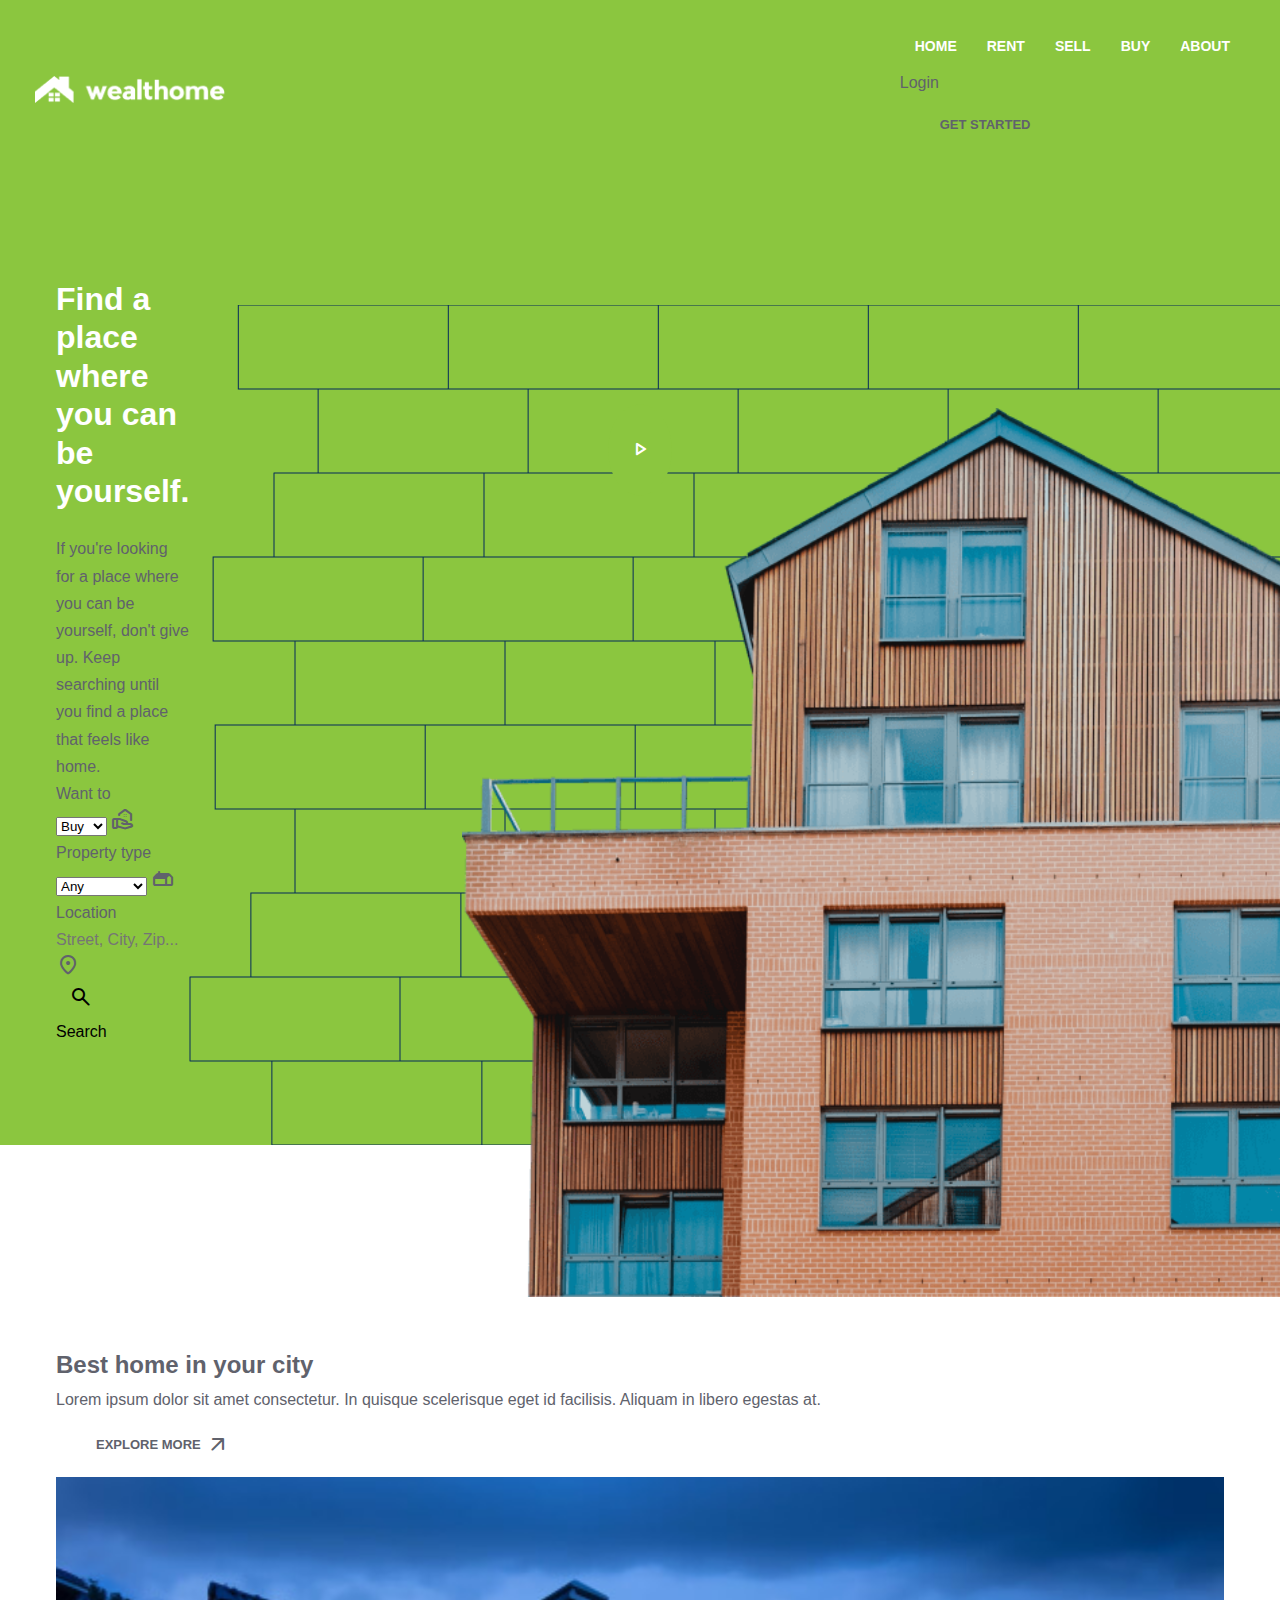
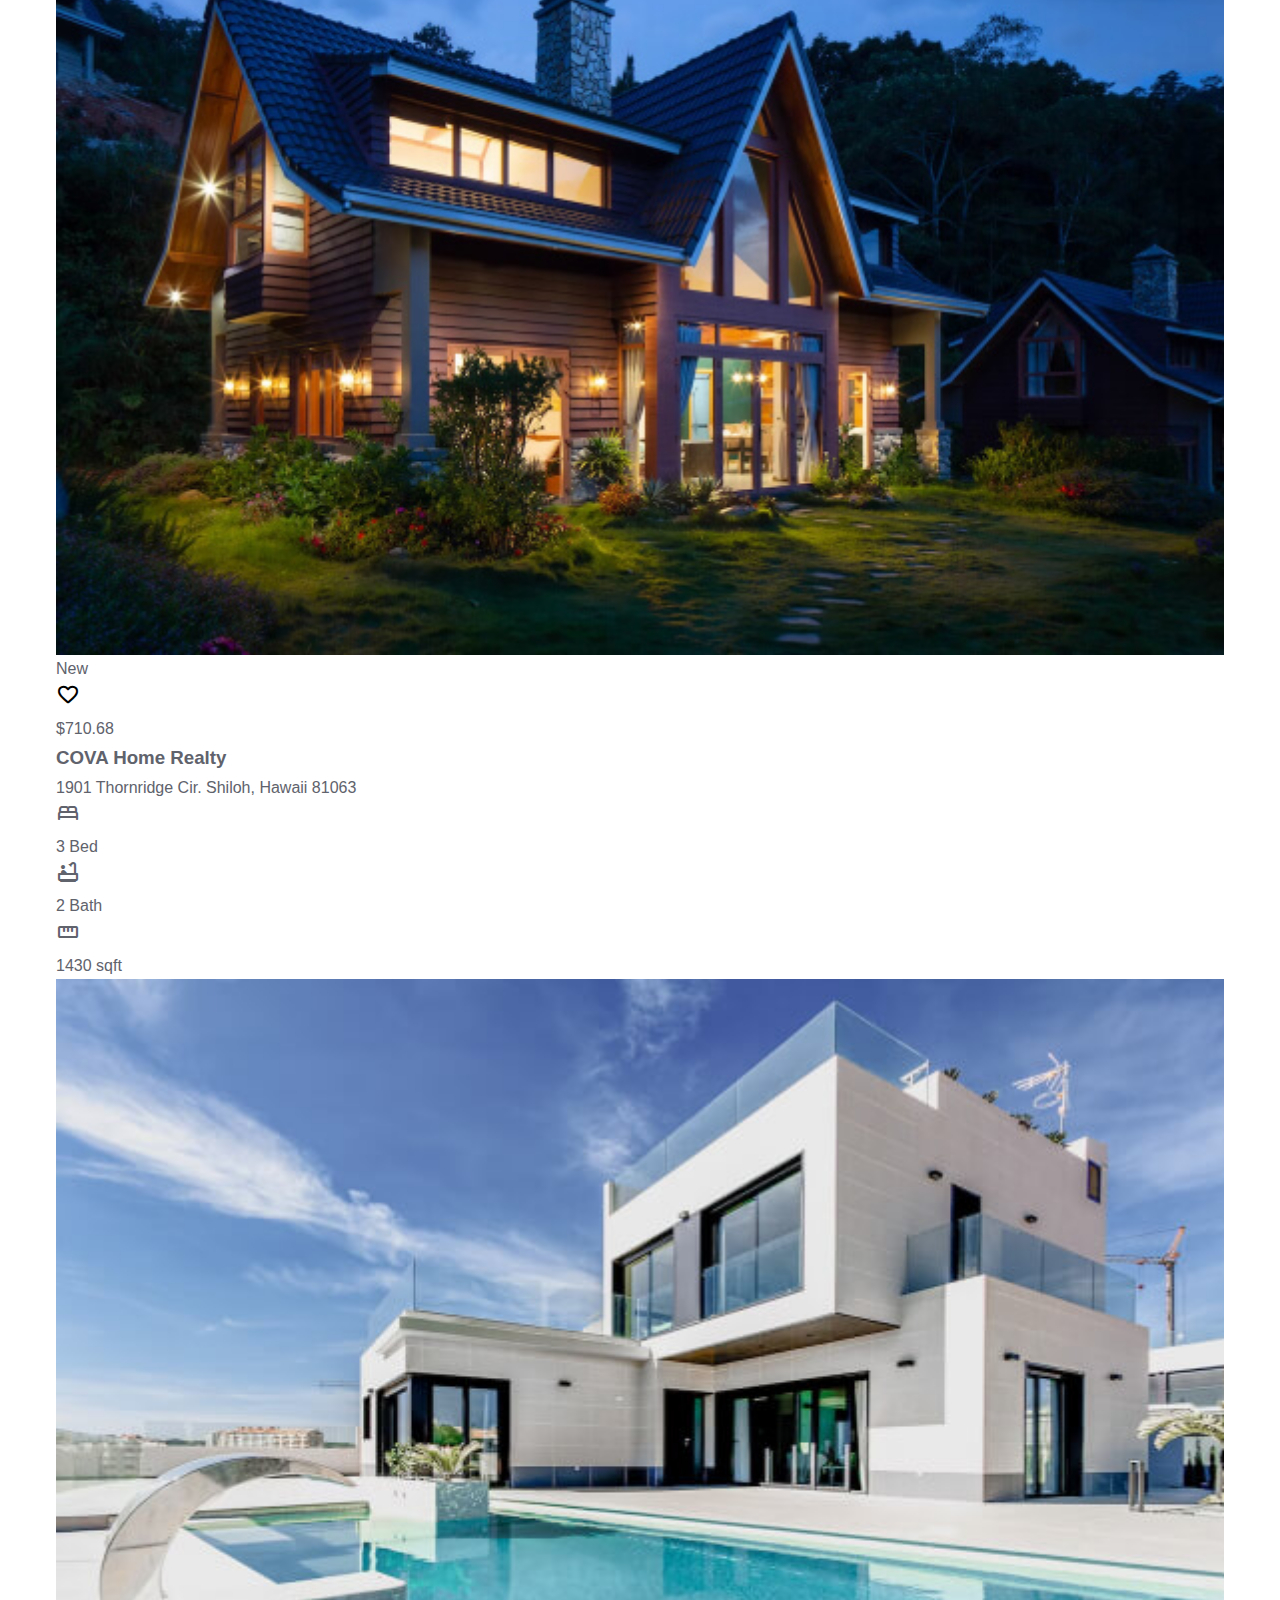
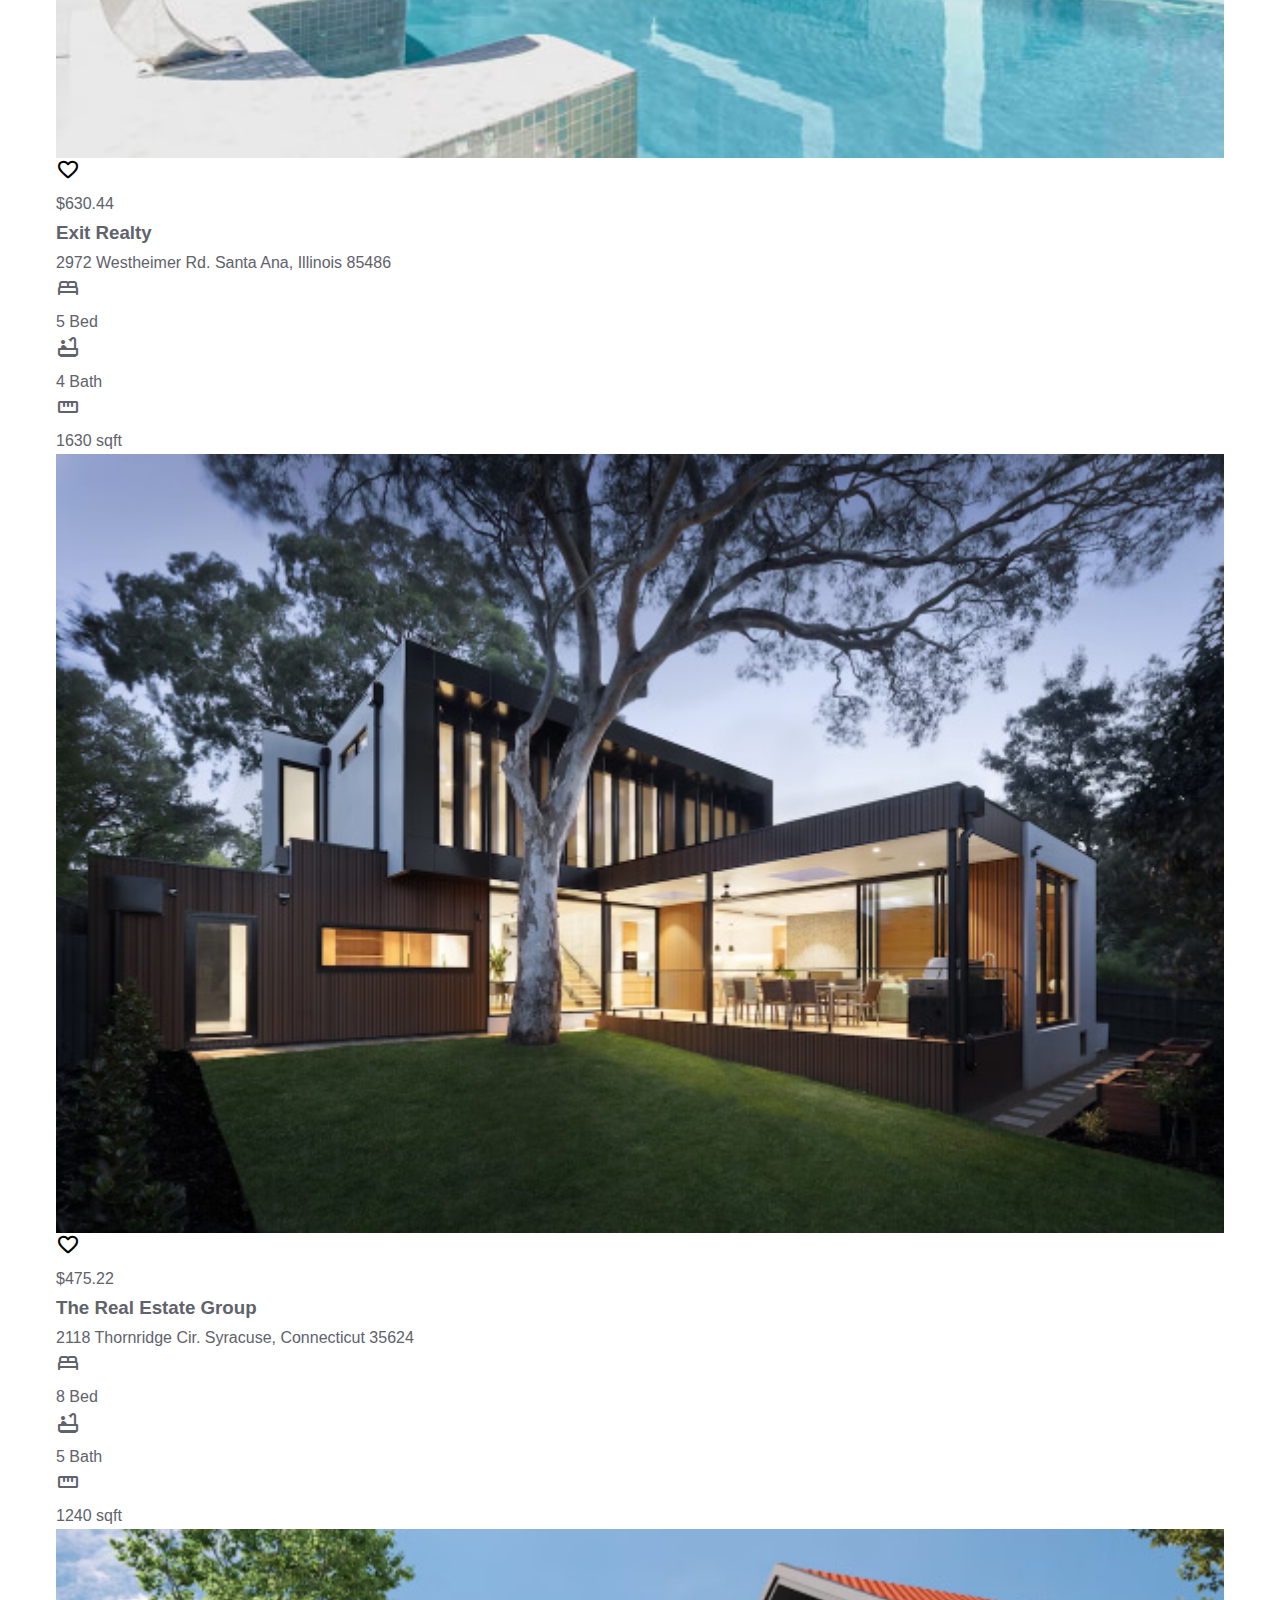
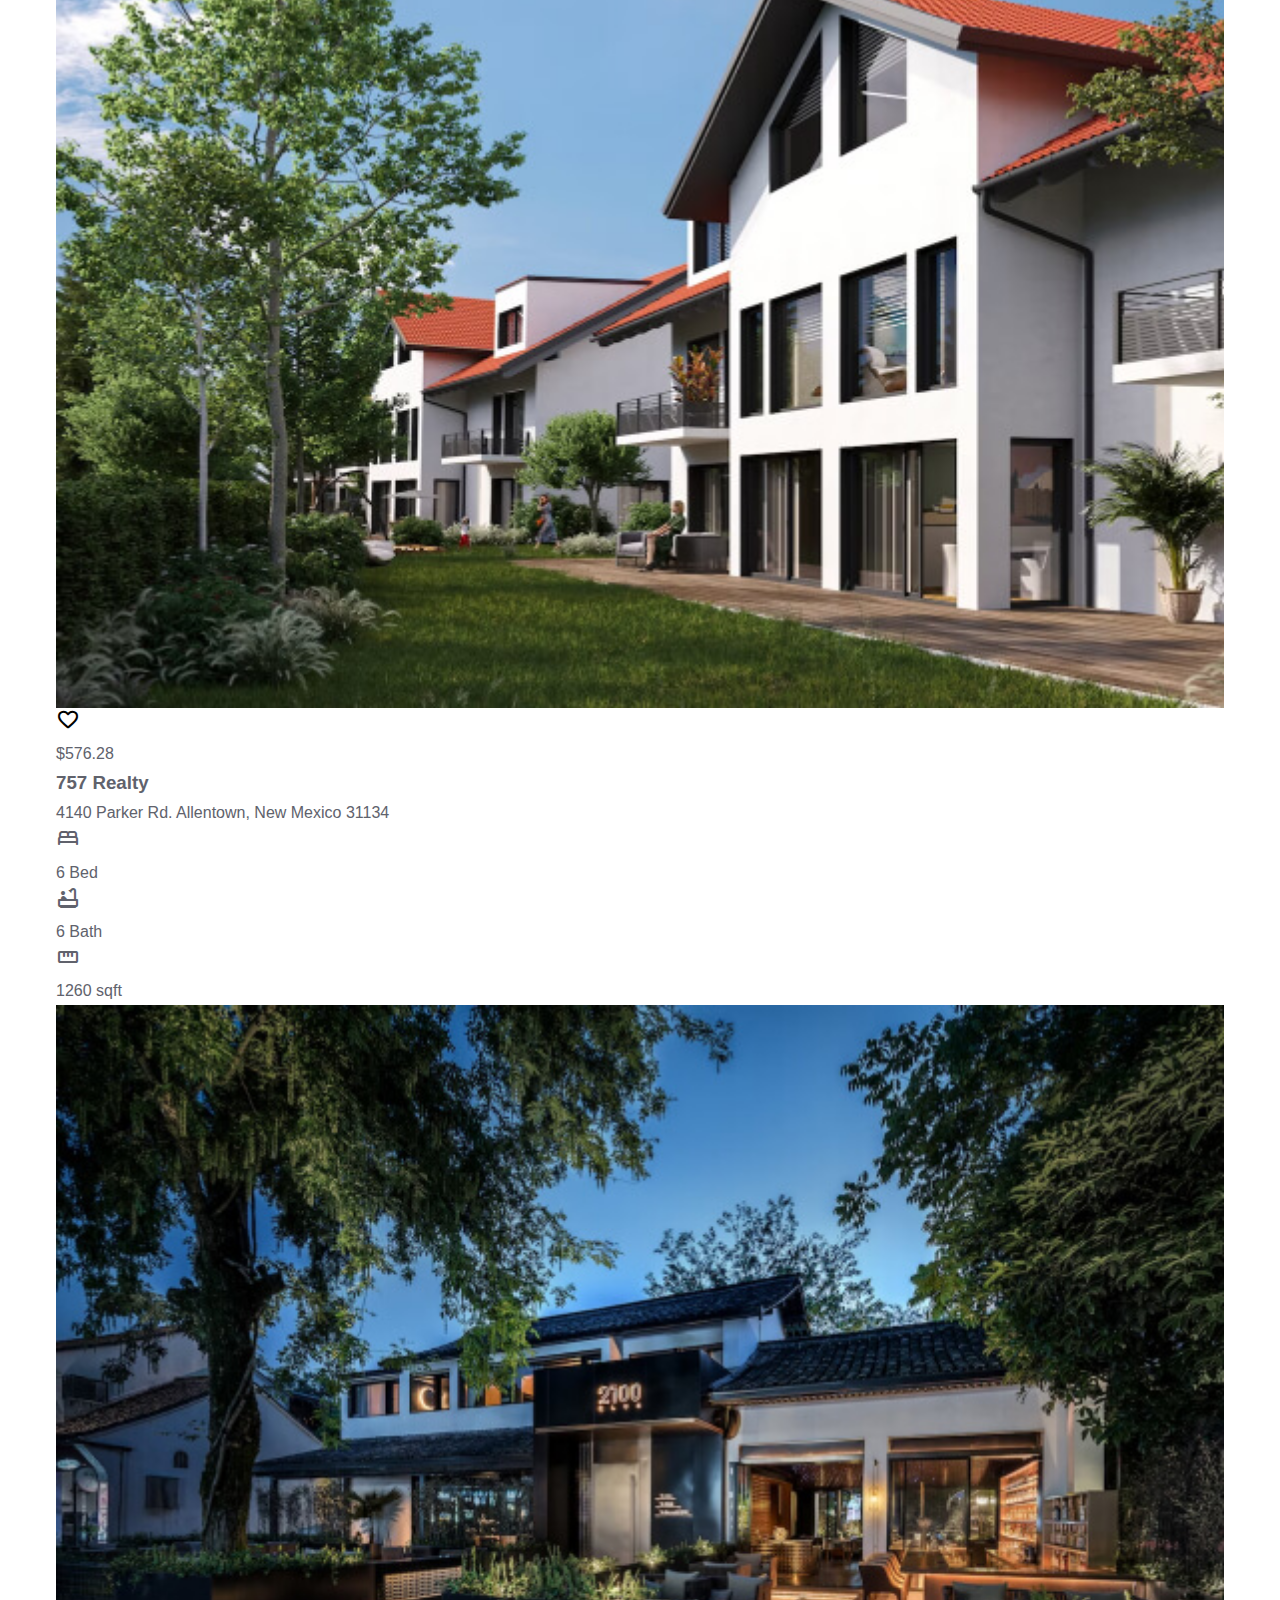
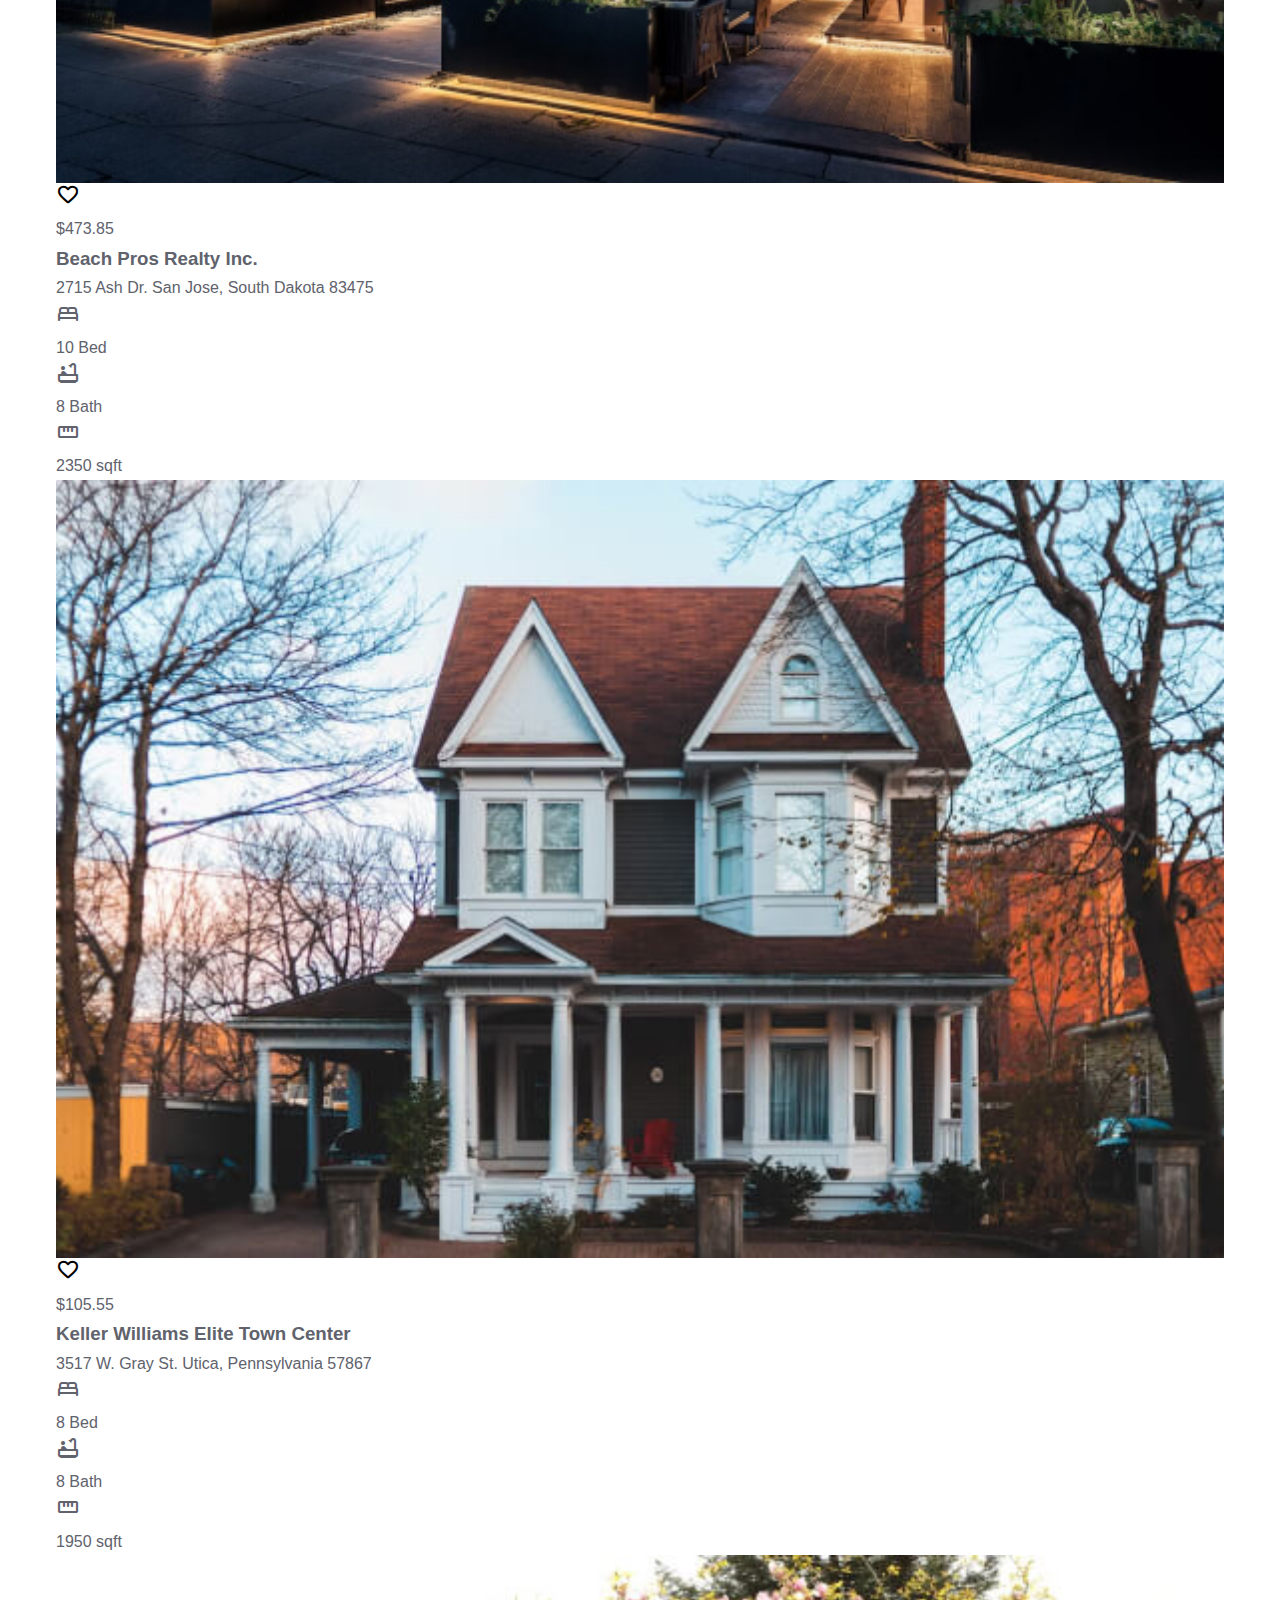
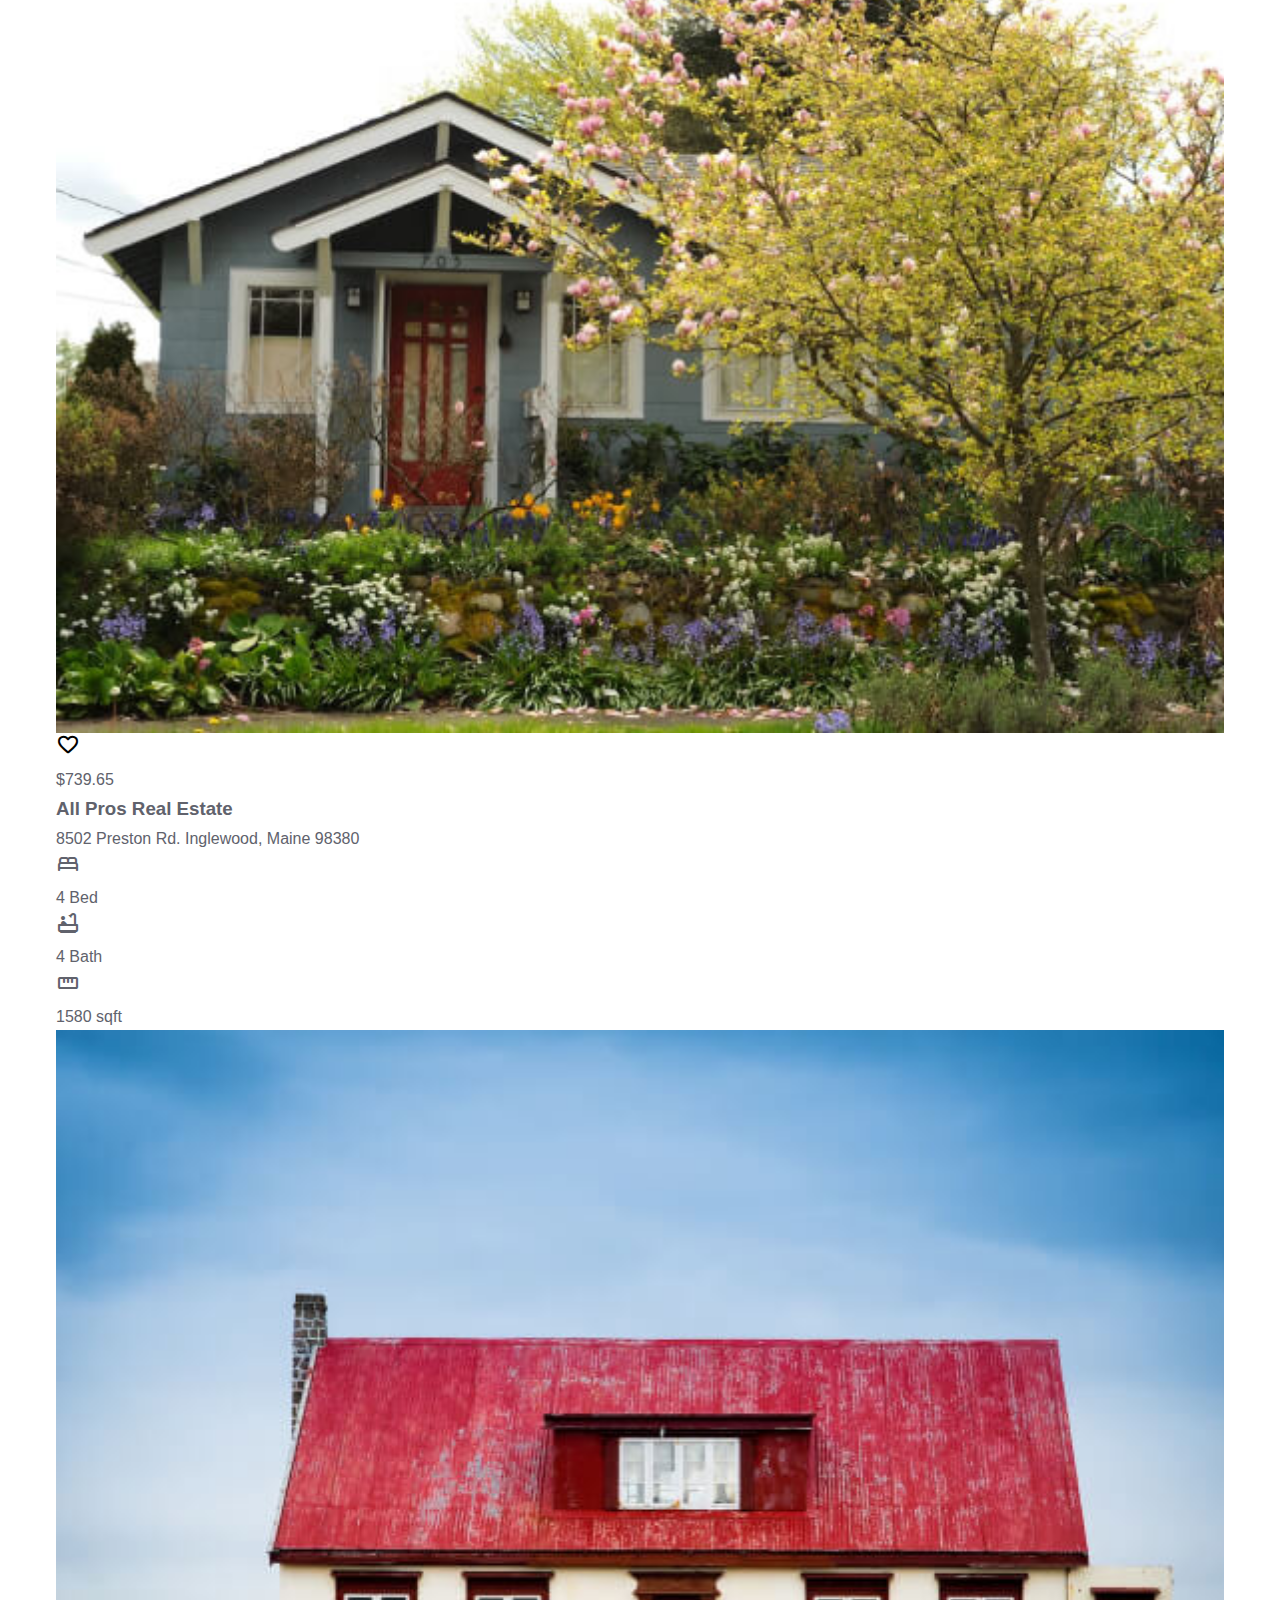
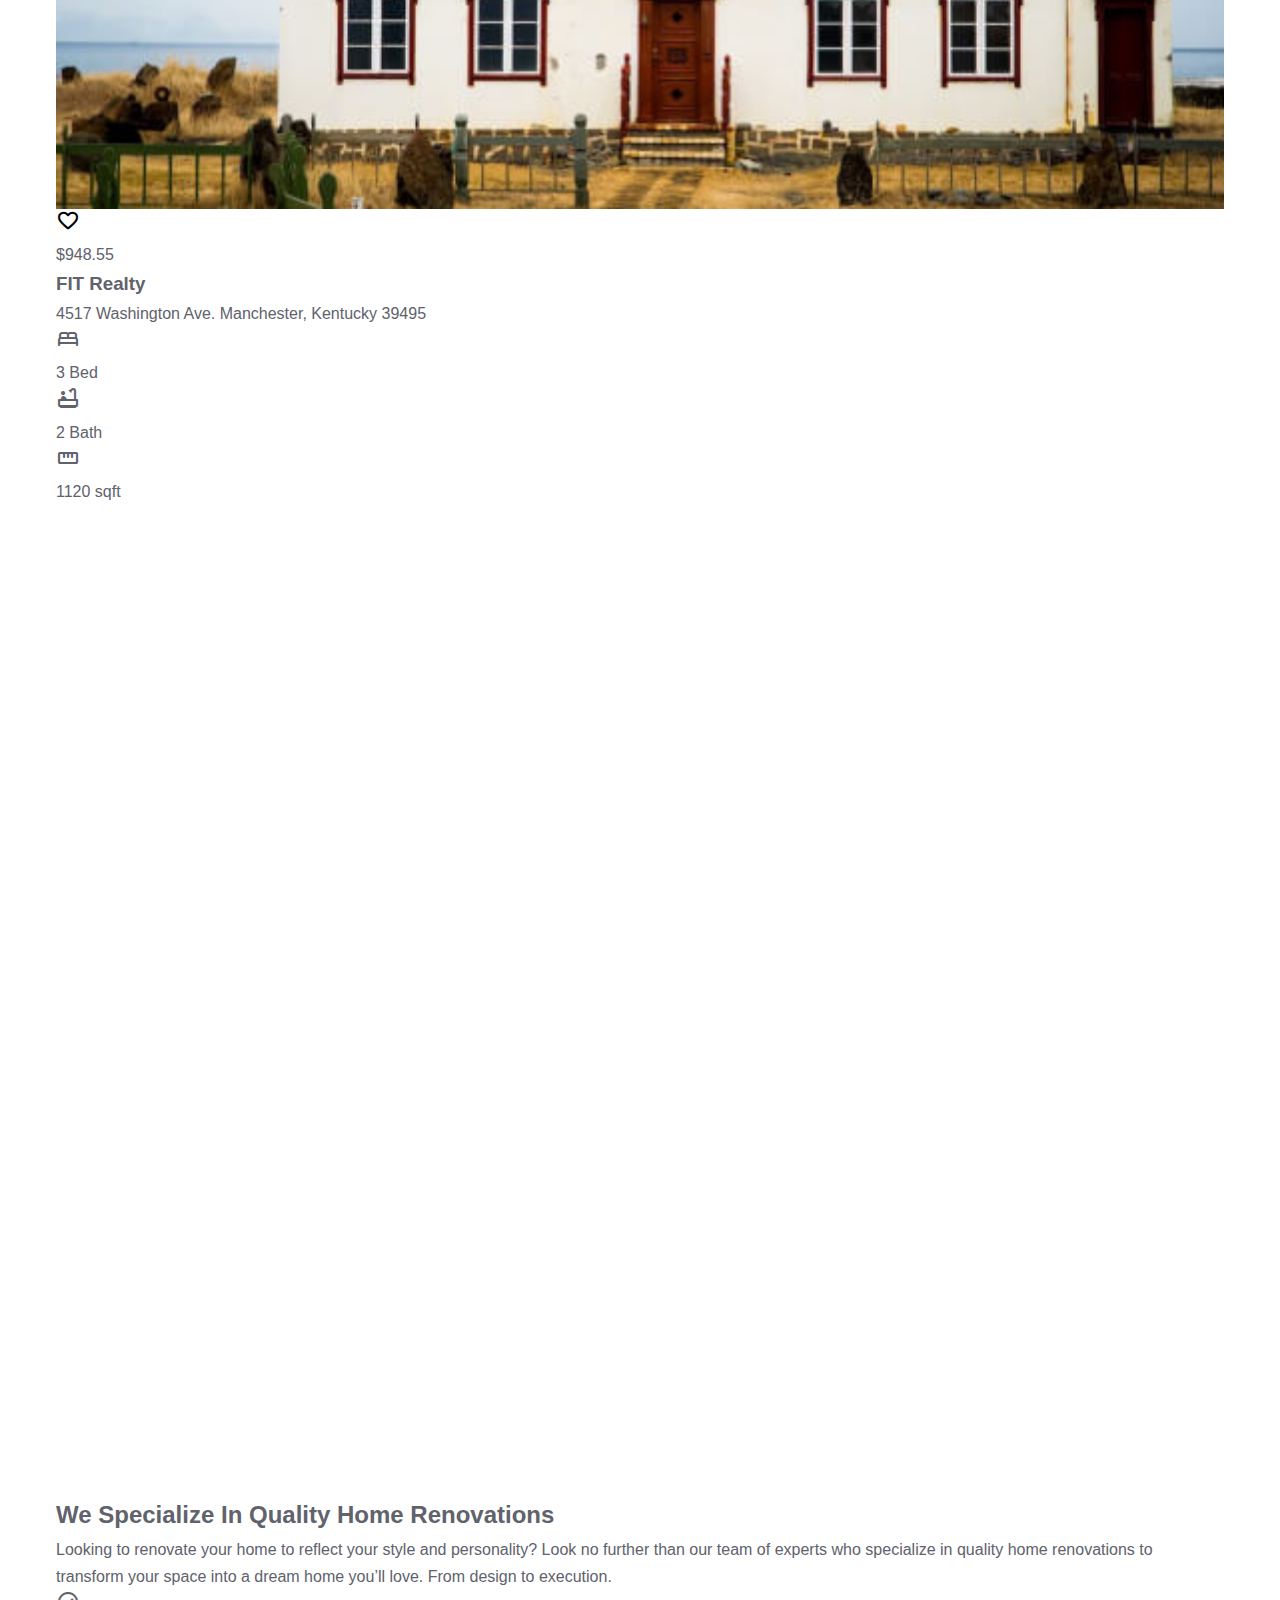
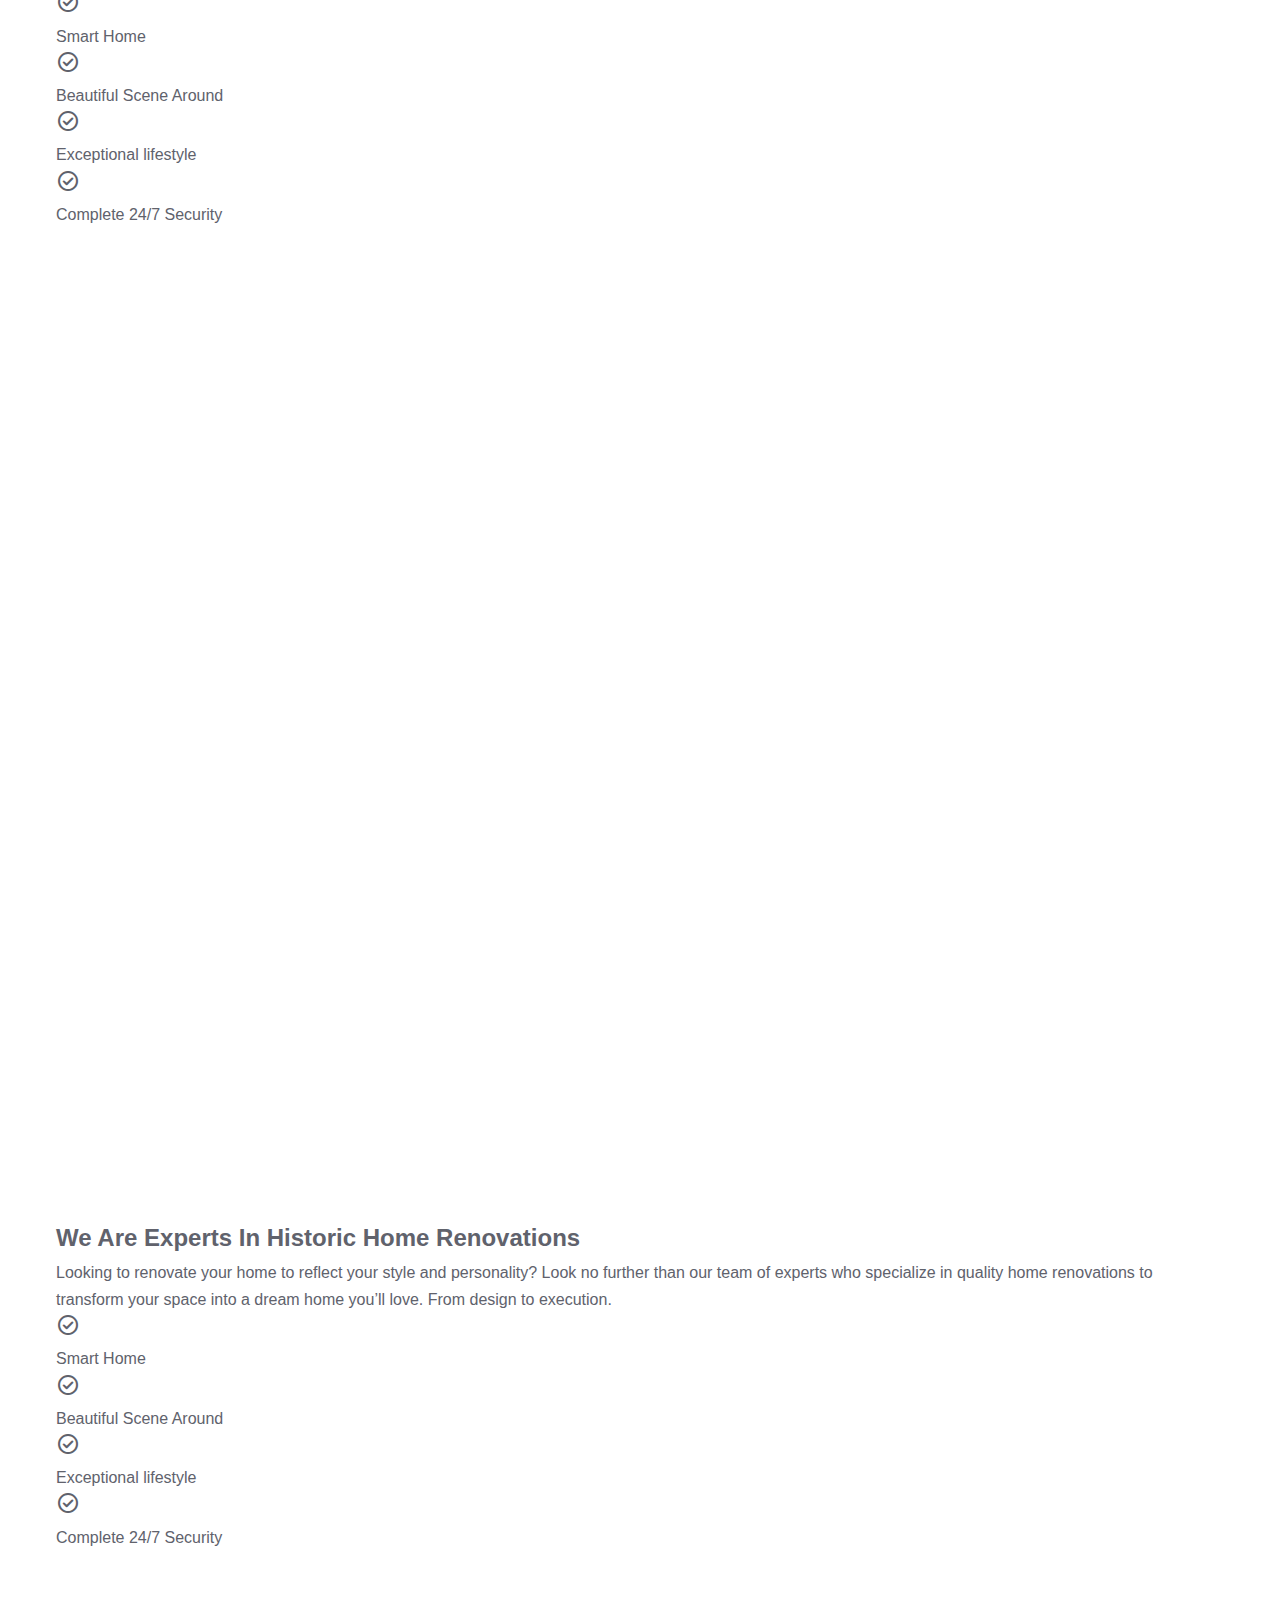
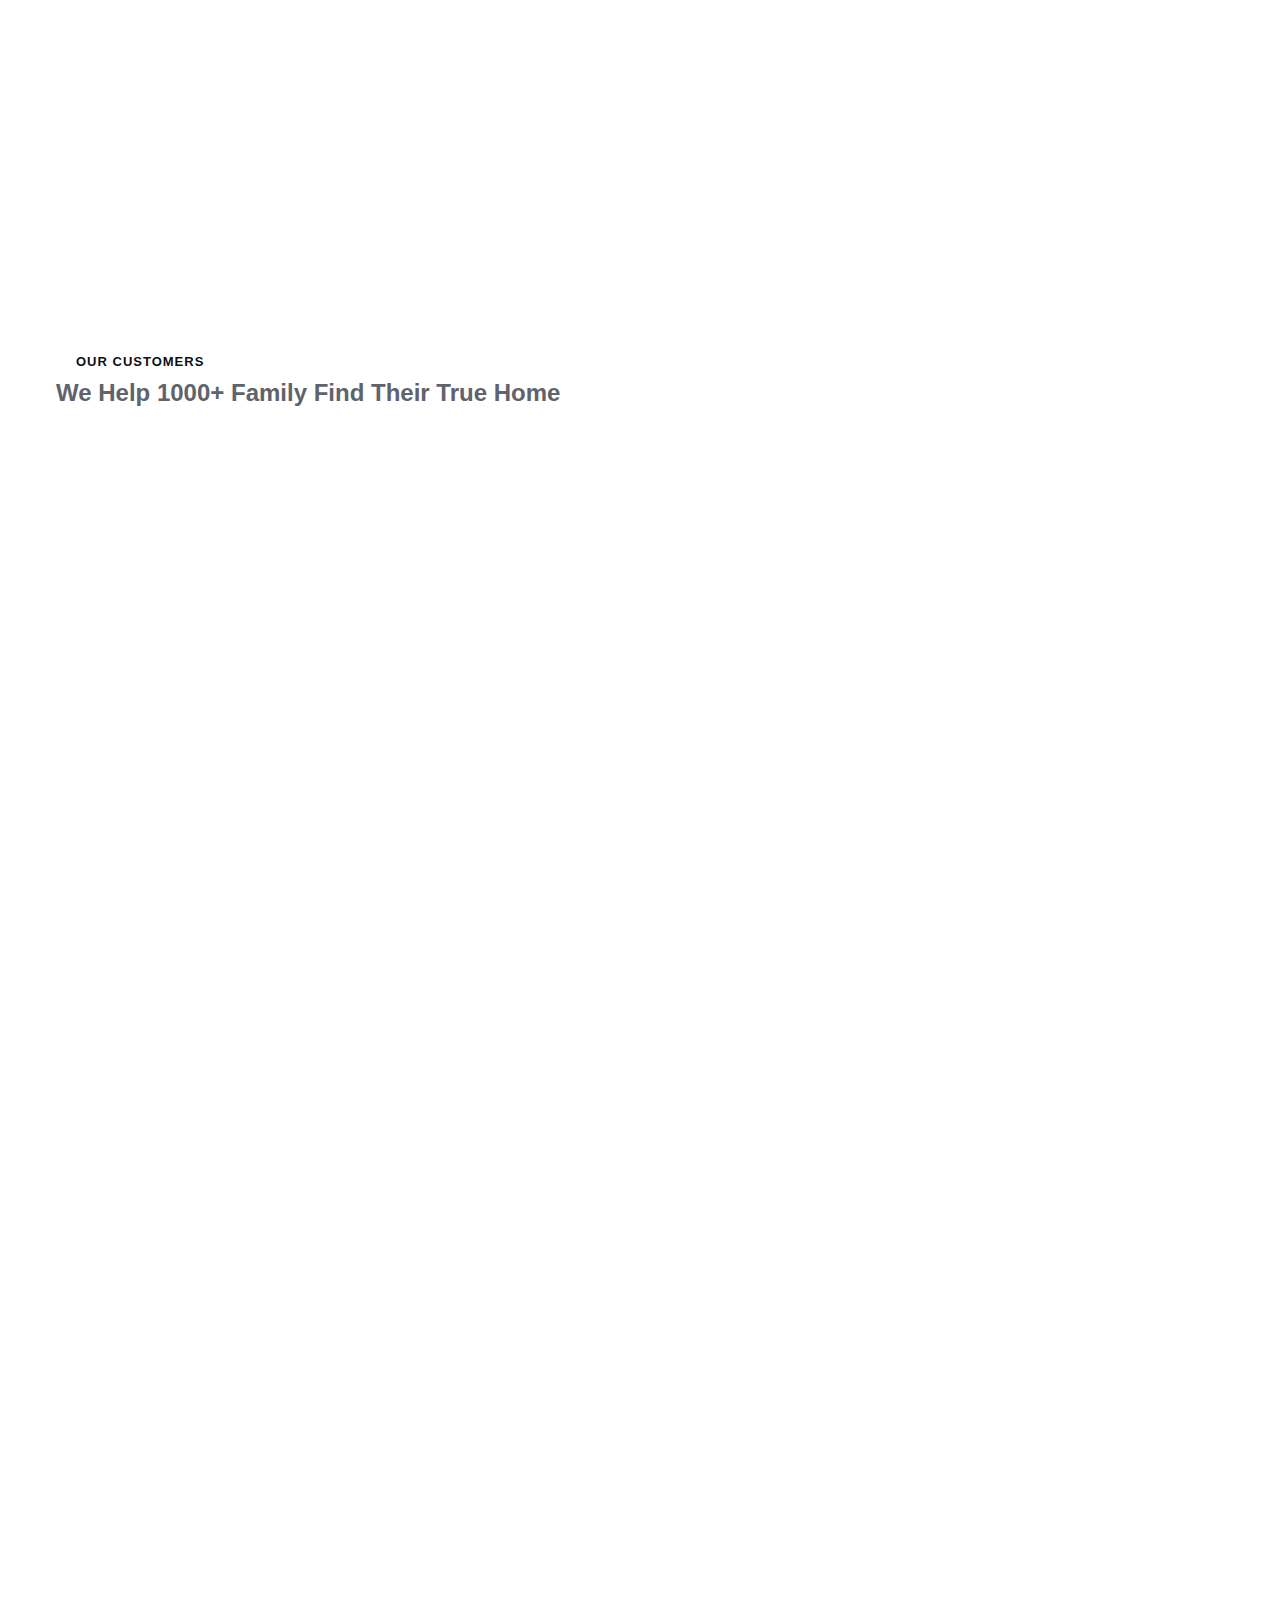
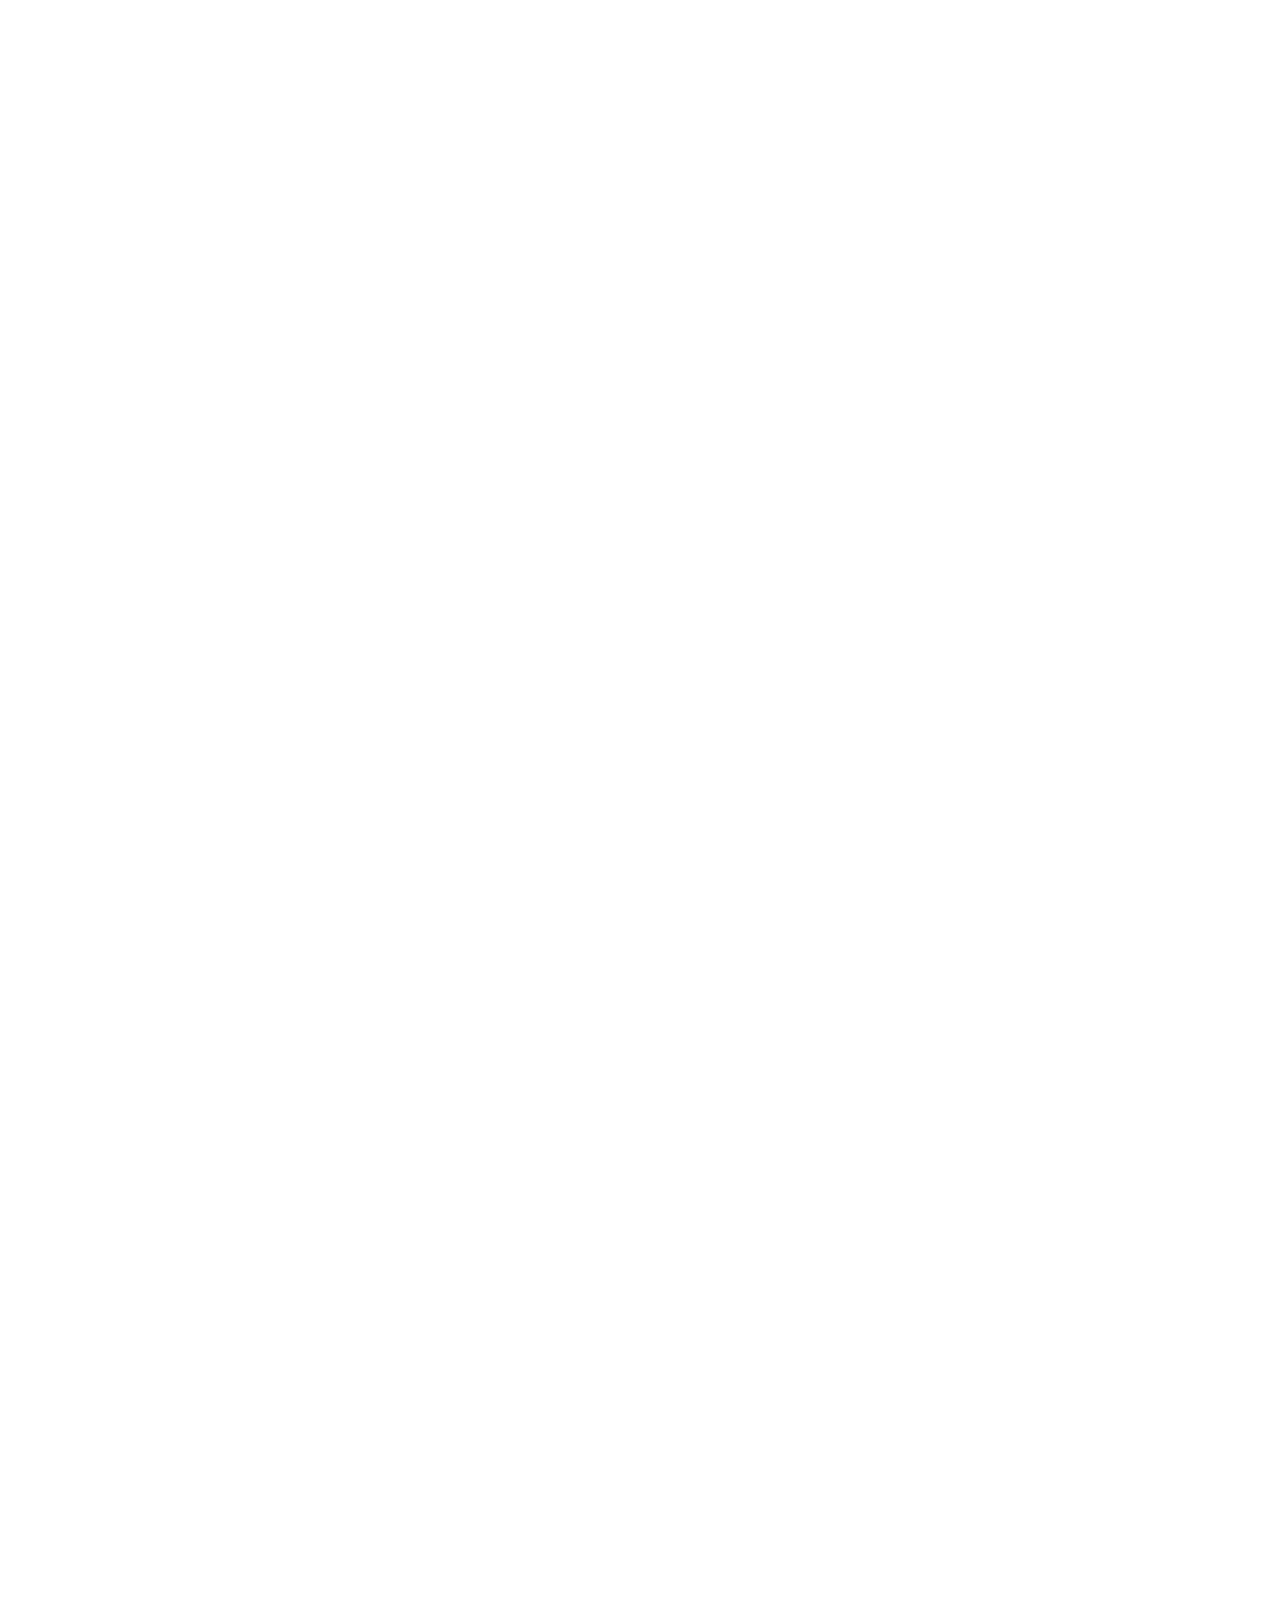
<file: VDA Source Code/index.html>
<!DOCTYPE html>
<html lang="en">
<head>
  <meta charset="UTF-8">
  <meta name="viewport" content="width=device-width, initial-scale=1.0">

  <!-- 
    - primary meta tags
  -->
  <title>Wealthome</title>
  <meta name="title" content="Wealthome">
  <meta name="description" content="This is a realestate website devloped by codewithsadee">

  <!-- 
    - favicon 
  -->
  <link rel="shortcut icon" href="./favicon.svg" type="image/svg+xml">

  <!-- 
    - google font link
  -->
  <link rel="preconnect" href="https://fonts.googleapis.com">
  <link rel="preconnect" href="https://fonts.gstatic.com" crossorigin>
  <link href="https://fonts.googleapis.com/css2?family=Montserrat:wght@400;600;700&display=swap" rel="stylesheet">

  <!-- 
    - google icon link
  -->
  <link rel="stylesheet" href="https://fonts.googleapis.com/css2?family=Material+Symbols+Rounded:opsz,wght,FILL,GRAD@24,400,0..1,0" />

  <!-- 
    - custom css link
  -->
  <link rel="stylesheet" href="./assets/css/style.css">

  <!-- 
    - custom js link
  -->
  <script src="./assets/js/script.js" defer></script>

  <!-- 
    - preload images
  -->

</head>
<body>

  <!-- 
    - #HEADER
  -->

  <header class="header" data-header>
    <div class="container">

      <a href="#" class="logo">
        <img src="./assets/images/logo.png" width="190" height="28" alt="wealthome">
      </a>

      <nav class="navbar" data-navbar>

        <ul class="navbar-list">

          <li>
            <a href="#" class="navbar-link label-medium active">Home</a>
          </li>

          <li>
            <a href="#" class="navbar-link label-medium">Rent</a>
          </li>

          <li>
            <a href="#" class="navbar-link label-medium">Sell</a>
          </li>

          <li>
            <a href="#" class="navbar-link label-medium">Buy</a>
          </li>

          <li>
            <a href="#" class="navbar-link label-medium">About</a>
          </li>

        </ul>

        <div class="navbar-wrapper">
          <a href="#" class="btn-link label-medium">Login</a>

          <a href="#" class="btn btn-fill label-medium">Get Started</a>
        </div>

      </nav>

      <button class="nav-toggle-btn icon-btn" aria-label="toggle navbar" data-nav-toggler>
        <span class="material-symbols-rounded open" aria-hidden="true">menu</span>

        <span class="material-symbols-rounded close" aria-hidden="true">close</span>
      </button>

    </div>
  </header>





  <main>
    <article>

      <!-- 
        - #HERO
      -->

      <section class="hero">
        <div class="container">

          <div class="hero-content">

            <h1 class="headline-large hero-title">Find a place where you can be yourself.</h1>

            <p class="body-large hero-text">
              If you're looking for a place where you can be yourself, don't give up. Keep searching until you find a place that feels like home.
            </p>

            <form action="./" method="get" class="search-bar">

              <label class="search-item">
                <span class="label-medium label">Want to</span>

                <select name="want-to" class="search-item-field body-medium">
                  <option value="buy" selected>Buy</option>
                  <option value="sell" >Sell</option>
                  <option value="rent" >Rent</option>
                </select>

                <span class="material-symbols-rounded" aria-hidden="true">real_estate_agent</span>
              </label>

              <label class="search-item">
                <span class="label-medium label">Property type</span>

                <select name="property-type" class="search-item-field body-medium">
                  <option value="any" selected>Any</option>
                  <option value="houses" >Houses</option>
                  <option value="apartments" >Apartments</option>
                  <option value="villa" >Villa</option>
                  <option value="townhome" >Townhome</option>
                  <option value="bungalow" >Bungalow</option>
                  <option value="loft" >Loft</option>
                </select>

                <span class="material-symbols-rounded" aria-hidden="true">gite</span>
              </label>

              <label class="search-item">
                <span class="label-medium label">Location</span>

                <input type="text" name="location" placeholder="Street, City, Zip..." class="search-item-field body-medium">

                <span class="material-symbols-rounded" aria-hidden="true">location_on</span>
              </label>

              <button type="submit" class="search-btn">
                <span class="material-symbols-rounded" aria-hidden="true">search</span>

                <span class="label-medium">Search</span>
              </button>

            </form>

          </div>

          <img src="./assets/images/hero.png" width="816" height="659" role="presentation" class="hero-banner">

          <img src="./assets/images/bg-pattern.png" width="1240" height="840" role="presentation" class="bg-pattern">

        </div>
      </section>





      <!-- 
        - #PROPERTY SECTION
      -->

      <section class="section property" aria-labelledby="property-label">
        <div class="container">

          <div class="title-wrapper">

            <div>
              <h2 class="section-title headline-small">Best home in your city</h2>

              <p class="section-text body-large">
                Lorem ipsum dolor sit amet consectetur. In quisque scelerisque eget id facilisis. Aliquam in libero egestas at.
              </p>
            </div>

            <a href="#" class="btn btn-outline">
              <span class="label-medium">Explore more</span>

              <span class="material-symbols-rounded" aria-hidden="true">arrow_outward</span>
            </a>

          </div>

          <div class="property-list">

            <div class="card">

              <div class="card-banner">

                <figure class="img-holder" style="--width: 585; --height: 390;">
                  <img src="./assets/images/property-1.jpg" width="585" height="390" alt="COVA Home Realty" class="img-cover">
                </figure>

                <span class="badge label-medium">New</span>

                <button class="icon-btn fav-btn" aria-label="add to favorite" data-toggle-btn>
                  <span class="material-symbols-rounded" aria-hidden="true">favorite</span>
                </button>

              </div>

              <div class="card-content">

                <span class="title-large">$710.68</span>

                <h3>
                  <a href="#" class="title-small card-title">COVA Home Realty</a>
                </h3>

                <address class="body-medium card-text">
                  1901 Thornridge Cir. Shiloh, Hawaii 81063
                </address>

                <div class="card-meta-list">

                  <div class="meta-item">
                    <span class="material-symbols-rounded meta-icon" aria-hidden="true">bed</span>

                    <span class="meta-text label-medium">3 Bed</span>
                  </div>

                  <div class="meta-item">
                    <span class="material-symbols-rounded meta-icon" aria-hidden="true">bathtub</span>

                    <span class="meta-text label-medium">2 Bath</span>
                  </div>

                  <div class="meta-item">
                    <span class="material-symbols-rounded meta-icon" aria-hidden="true">straighten</span>

                    <span class="meta-text label-medium">1430 sqft </span>
                  </div>
                  
                </div>

              </div>

            </div>

            <div class="card">

              <div class="card-banner">

                <figure class="img-holder" style="--width: 585; --height: 390;">
                  <img src="./assets/images/property-2.jpg" width="585" height="390" alt="Exit Realty" class="img-cover">
                </figure>

                <button class="icon-btn fav-btn" aria-label="add to favorite" data-toggle-btn>
                  <span class="material-symbols-rounded" aria-hidden="true">favorite</span>
                </button>

              </div>

              <div class="card-content">

                <span class="title-large">$630.44</span>

                <h3>
                  <a href="#" class="title-small card-title">Exit Realty</a>
                </h3>

                <address class="body-medium card-text">
                  2972 Westheimer Rd. Santa Ana, Illinois 85486
                </address>

                <div class="card-meta-list">

                  <div class="meta-item">
                    <span class="material-symbols-rounded meta-icon" aria-hidden="true">bed</span>

                    <span class="meta-text label-medium">5 Bed</span>
                  </div>

                  <div class="meta-item">
                    <span class="material-symbols-rounded meta-icon" aria-hidden="true">bathtub</span>

                    <span class="meta-text label-medium">4 Bath</span>
                  </div>

                  <div class="meta-item">
                    <span class="material-symbols-rounded meta-icon" aria-hidden="true">straighten</span>

                    <span class="meta-text label-medium">1630 sqft </span>
                  </div>
                  
                </div>

              </div>

            </div>

            <div class="card">

              <div class="card-banner">

                <figure class="img-holder" style="--width: 585; --height: 390;">
                  <img src="./assets/images/property-3.jpg" width="585" height="390" alt="The Real Estate Group" class="img-cover">
                </figure>

                <button class="icon-btn fav-btn" aria-label="add to favorite" data-toggle-btn>
                  <span class="material-symbols-rounded" aria-hidden="true">favorite</span>
                </button>

              </div>

              <div class="card-content">

                <span class="title-large">$475.22</span>

                <h3>
                  <a href="#" class="title-small card-title">The Real Estate Group</a>
                </h3>

                <address class="body-medium card-text">
                  2118 Thornridge Cir. Syracuse, Connecticut 35624
                </address>

                <div class="card-meta-list">

                  <div class="meta-item">
                    <span class="material-symbols-rounded meta-icon" aria-hidden="true">bed</span>

                    <span class="meta-text label-medium">8 Bed</span>
                  </div>

                  <div class="meta-item">
                    <span class="material-symbols-rounded meta-icon" aria-hidden="true">bathtub</span>

                    <span class="meta-text label-medium">5 Bath</span>
                  </div>

                  <div class="meta-item">
                    <span class="material-symbols-rounded meta-icon" aria-hidden="true">straighten</span>

                    <span class="meta-text label-medium">1240 sqft </span>
                  </div>
                  
                </div>

              </div>

            </div>

            <div class="card">

              <div class="card-banner">

                <figure class="img-holder" style="--width: 585; --height: 390;">
                  <img src="./assets/images/property-4.jpg" width="585" height="390" alt="757 Realty" class="img-cover">
                </figure>

                <button class="icon-btn fav-btn" aria-label="add to favorite" data-toggle-btn>
                  <span class="material-symbols-rounded" aria-hidden="true">favorite</span>
                </button>

              </div>

              <div class="card-content">

                <span class="title-large">$576.28</span>

                <h3>
                  <a href="#" class="title-small card-title">757 Realty</a>
                </h3>

                <address class="body-medium card-text">
                  4140 Parker Rd. Allentown, New Mexico 31134
                </address>

                <div class="card-meta-list">

                  <div class="meta-item">
                    <span class="material-symbols-rounded meta-icon" aria-hidden="true">bed</span>

                    <span class="meta-text label-medium">6 Bed</span>
                  </div>

                  <div class="meta-item">
                    <span class="material-symbols-rounded meta-icon" aria-hidden="true">bathtub</span>

                    <span class="meta-text label-medium">6 Bath</span>
                  </div>

                  <div class="meta-item">
                    <span class="material-symbols-rounded meta-icon" aria-hidden="true">straighten</span>

                    <span class="meta-text label-medium">1260 sqft </span>
                  </div>
                  
                </div>

              </div>

            </div>

            <div class="card">

              <div class="card-banner">

                <figure class="img-holder" style="--width: 585; --height: 390;">
                  <img src="./assets/images/property-5.jpg" width="585" height="390" alt="Beach Pros Realty Inc." class="img-cover">
                </figure>

                <button class="icon-btn fav-btn" aria-label="add to favorite" data-toggle-btn>
                  <span class="material-symbols-rounded" aria-hidden="true">favorite</span>
                </button>

              </div>

              <div class="card-content">

                <span class="title-large">$473.85</span>

                <h3>
                  <a href="#" class="title-small card-title">Beach Pros Realty Inc.</a>
                </h3>

                <address class="body-medium card-text">
                  2715 Ash Dr. San Jose, South Dakota 83475
                </address>

                <div class="card-meta-list">

                  <div class="meta-item">
                    <span class="material-symbols-rounded meta-icon" aria-hidden="true">bed</span>

                    <span class="meta-text label-medium">10 Bed</span>
                  </div>

                  <div class="meta-item">
                    <span class="material-symbols-rounded meta-icon" aria-hidden="true">bathtub</span>

                    <span class="meta-text label-medium">8 Bath</span>
                  </div>

                  <div class="meta-item">
                    <span class="material-symbols-rounded meta-icon" aria-hidden="true">straighten</span>

                    <span class="meta-text label-medium">2350 sqft</span>
                  </div>
                  
                </div>

              </div>

            </div>

            <div class="card">

              <div class="card-banner">

                <figure class="img-holder" style="--width: 585; --height: 390;">
                  <img src="./assets/images/property-6.jpg" width="585" height="390" alt="Keller Williams Elite Town Center" class="img-cover">
                </figure>

                <button class="icon-btn fav-btn" aria-label="add to favorite" data-toggle-btn>
                  <span class="material-symbols-rounded" aria-hidden="true">favorite</span>
                </button>

              </div>

              <div class="card-content">

                <span class="title-large">$105.55</span>

                <h3>
                  <a href="#" class="title-small card-title">Keller Williams Elite Town Center</a>
                </h3>

                <address class="body-medium card-text">
                  3517 W. Gray St. Utica, Pennsylvania 57867
                </address>

                <div class="card-meta-list">

                  <div class="meta-item">
                    <span class="material-symbols-rounded meta-icon" aria-hidden="true">bed</span>

                    <span class="meta-text label-medium">8 Bed</span>
                  </div>

                  <div class="meta-item">
                    <span class="material-symbols-rounded meta-icon" aria-hidden="true">bathtub</span>

                    <span class="meta-text label-medium">8 Bath</span>
                  </div>

                  <div class="meta-item">
                    <span class="material-symbols-rounded meta-icon" aria-hidden="true">straighten</span>

                    <span class="meta-text label-medium">1950 sqft</span>
                  </div>
                  
                </div>

              </div>

            </div>

            <div class="card">

              <div class="card-banner">

                <figure class="img-holder" style="--width: 585; --height: 390;">
                  <img src="./assets/images/property-7.jpg" width="585" height="390" alt="All Pros Real Estate" class="img-cover">
                </figure>

                <button class="icon-btn fav-btn" aria-label="add to favorite" data-toggle-btn>
                  <span class="material-symbols-rounded" aria-hidden="true">favorite</span>
                </button>

              </div>

              <div class="card-content">

                <span class="title-large">$739.65</span>

                <h3>
                  <a href="#" class="title-small card-title">All Pros Real Estate</a>
                </h3>

                <address class="body-medium card-text">
                  8502 Preston Rd. Inglewood, Maine 98380
                </address>

                <div class="card-meta-list">

                  <div class="meta-item">
                    <span class="material-symbols-rounded meta-icon" aria-hidden="true">bed</span>

                    <span class="meta-text label-medium">4 Bed</span>
                  </div>

                  <div class="meta-item">
                    <span class="material-symbols-rounded meta-icon" aria-hidden="true">bathtub</span>

                    <span class="meta-text label-medium">4 Bath</span>
                  </div>

                  <div class="meta-item">
                    <span class="material-symbols-rounded meta-icon" aria-hidden="true">straighten</span>

                    <span class="meta-text label-medium">1580 sqft</span>
                  </div>
                  
                </div>

              </div>

            </div>

            <div class="card">

              <div class="card-banner">

                <figure class="img-holder" style="--width: 585; --height: 390;">
                  <img src="./assets/images/property-8.jpg" width="585" height="390" alt="FIT Realty" class="img-cover">
                </figure>

                <button class="icon-btn fav-btn" aria-label="add to favorite" data-toggle-btn>
                  <span class="material-symbols-rounded" aria-hidden="true">favorite</span>
                </button>

              </div>

              <div class="card-content">

                <span class="title-large">$948.55</span>

                <h3>
                  <a href="#" class="title-small card-title">FIT Realty</a>
                </h3>

                <address class="body-medium card-text">
                  4517 Washington Ave. Manchester, Kentucky 39495
                </address>

                <div class="card-meta-list">

                  <div class="meta-item">
                    <span class="material-symbols-rounded meta-icon" aria-hidden="true">bed</span>

                    <span class="meta-text label-medium">3 Bed</span>
                  </div>

                  <div class="meta-item">
                    <span class="material-symbols-rounded meta-icon" aria-hidden="true">bathtub</span>

                    <span class="meta-text label-medium">2 Bath</span>
                  </div>

                  <div class="meta-item">
                    <span class="material-symbols-rounded meta-icon" aria-hidden="true">straighten</span>

                    <span class="meta-text label-medium">1120 sqft</span>
                  </div>
                  
                </div>

              </div>

            </div>

          </div>

        </div>
      </section>





      <!-- 
        - #FEATURE
      -->

      <section class="section feature" aria-labelledby="feature-label">
        <div class="container">

          <figure class="feature-banner">
            <img src="./assets/images/feature-banner-1.jpg" width="1020" height="690" loading="lazy"  alt="feature banner" class="img-cover">
          </figure>

          <div class="feature-content">

            <h2 class="headline-medium" id="feature-label">
              We Specialize In Quality Home Renovations
            </h2>

            <p class="body-large feature-text">
              Looking to renovate your home to reflect your style and personality? Look no further than our team of experts who specialize in quality home renovations to transform your space into a dream home you’ll love. From design to execution.
            </p>

            <ul class="feature-list">

              <li class="feautre-item">
                <span class="material-symbols-rounded feature-icon" aria-hidden="true">check_circle</span>

                <span class="body-medium">Smart Home</span>
              </li>

              <li class="feautre-item">
                <span class="material-symbols-rounded feature-icon" aria-hidden="true">check_circle</span>

                <span class="body-medium">Beautiful Scene Around</span>
              </li>

              <li class="feautre-item">
                <span class="material-symbols-rounded feature-icon" aria-hidden="true">check_circle</span>

                <span class="body-medium">Exceptional lifestyle</span>
              </li>

              <li class="feautre-item">
                <span class="material-symbols-rounded feature-icon" aria-hidden="true">check_circle</span>

                <span class="body-medium">Complete 24/7 Security</span>
              </li>

            </ul>

          </div>

        </div>
      </section>


      <section class="section feature feature-2" aria-labelledby="feature-label-2">
        <div class="container">

          <figure class="feature-banner">
            <img src="./assets/images/feature-banner-2.jpg" width="1020" height="690" loading="lazy"  alt="feature banner" class="img-cover">
          </figure>

          <div class="feature-content">

            <h2 class="headline-medium" id="feature-label-2">
              We Are Experts In Historic Home Renovations
            </h2>

            <p class="body-large feature-text">
              Looking to renovate your home to reflect your style and personality? Look no further than our team of experts who specialize in quality home renovations to transform your space into a dream home you’ll love. From design to execution.
            </p>

            <ul class="feature-list">

              <li class="feautre-item">
                <span class="material-symbols-rounded feature-icon" aria-hidden="true">check_circle</span>

                <span class="body-medium">Smart Home</span>
              </li>

              <li class="feautre-item">
                <span class="material-symbols-rounded feature-icon" aria-hidden="true">check_circle</span>

                <span class="body-medium">Beautiful Scene Around</span>
              </li>

              <li class="feautre-item">
                <span class="material-symbols-rounded feature-icon" aria-hidden="true">check_circle</span>

                <span class="body-medium">Exceptional lifestyle</span>
              </li>

              <li class="feautre-item">
                <span class="material-symbols-rounded feature-icon" aria-hidden="true">check_circle</span>

                <span class="body-medium">Complete 24/7 Security</span>
              </li>

            </ul>

          </div>

        </div>
      </section>





      <!-- 
        - #VIDEO
      -->

      <section class="section video">
        <div class="container">

          <div class="video-card">
            <button class="play-btn" aria-label="play video">
              <span class="material-symbols-rounded" aria-hidden="true">play_arrow</span>
            </button>
          </div>

        </div>
      </section>






      <!-- 
        - #STORY
      -->

      <section class="section story">
        <div class="container">

          <div class="title-wrapper">

            <div>
              <p class="section-subtitle title-medium">Our Customers</p>

              <h2 class="section-title headline-medium">We Help 1000+ Family Find Their True Home</h2>

              <ul class="avatar-list">

                <li class="avatar">
                  <img src="./assets/images/avatar-1.jpg" width="120" height="80" loading="lazy" alt="John smith" class="img-cover">
                </li>

                <li class="avatar">
                  <img src="./assets/images/avatar-2.jpg" width="120" height="80" loading="lazy" alt="Jane smith" class="img-cover">
                </li>

                <li class="avatar">
                  <img src="./assets/images/avatar-3.jpg" width="120" height="80" loading="lazy" alt="John smith" class="img-cover">
                </li>

                <li class="avatar">
                  <img src="./assets/images/avatar-4.jpg" width="120" height="80" loading="lazy" alt="Jane smith" class="img-cover">

                  <div class="overlay-content">
                    <span class="label-medium">99+</span>
                  </div>
                </li>

              </ul>
            </div>

            <a href="#" class="btn btn-outline">
              <span class="label-medium">View All Stories</span>

              <span class="material-symbols-rounded" aria-hidden="true">arrow_outward</span>
            </a>

          </div>

          <ul class="story-list">

            <li class="story-card" style="background-image: url('./assets/images/story-1.jpg')">
              <a href="#" class="overlay-content">

                <div>
                  <h3 class="title-small">Chris Traeger</h3>

                  <div class="rating-wrapper">
                    <span class="material-symbols-rounded" aria-hidden="true">star</span>
                    <span class="material-symbols-rounded" aria-hidden="true">star</span>
                    <span class="material-symbols-rounded" aria-hidden="true">star</span>
                    <span class="material-symbols-rounded" aria-hidden="true">star</span>
                    <span class="material-symbols-rounded" aria-hidden="true">star</span>

                    <data class="title-small rating-text" value="5">5.0</data>
                  </div>
                </div>

                <figure class="card-avatar">
                  <img src="./assets/images/story-avatar-1.jpg" width="56" height="56" loading="lazy" alt="Chris Traeger" class="img-cover">
                </figure>

              </a>
            </li>

            <li class="story-card" style="background-image: url('./assets/images/story-2.jpg')">
              <a href="#" class="overlay-content">

                <div>
                  <h3 class="title-small">Duke Silver</h3>

                  <div class="rating-wrapper">
                    <span class="material-symbols-rounded" aria-hidden="true">star</span>
                    <span class="material-symbols-rounded" aria-hidden="true">star</span>
                    <span class="material-symbols-rounded" aria-hidden="true">star</span>
                    <span class="material-symbols-rounded" aria-hidden="true">star</span>
                    <span class="material-symbols-rounded" aria-hidden="true">star</span>

                    <data class="title-small rating-text" value="5">5.0</data>
                  </div>
                </div>

                <figure class="card-avatar">
                  <img src="./assets/images/story-avatar-2.jpg" width="56" height="56" loading="lazy" alt="Duke Silver" class="img-cover">
                </figure>

              </a>
            </li>

            <li class="story-card" style="background-image: url('./assets/images/story-3.jpg')">
              <a href="#" class="overlay-content">

                <div>
                  <h3 class="title-small">Tsukasa Aoi</h3>

                  <div class="rating-wrapper">
                    <span class="material-symbols-rounded" aria-hidden="true">star</span>
                    <span class="material-symbols-rounded" aria-hidden="true">star</span>
                    <span class="material-symbols-rounded" aria-hidden="true">star</span>
                    <span class="material-symbols-rounded" aria-hidden="true">star</span>
                    <span class="material-symbols-rounded" aria-hidden="true">star</span>

                    <data class="title-small rating-text" value="5">5.0</data>
                  </div>
                </div>

                <figure class="card-avatar">
                  <img src="./assets/images/story-avatar-3.jpg" width="56" height="56" loading="lazy" alt="Tsukasa Aoi" class="img-cover">
                </figure>

              </a>
            </li>

            <li class="story-card" style="background-image: url('./assets/images/story-4.jpg')">
              <a href="#" class="overlay-content">

                <div>
                  <h3 class="title-small">Freida Varnes</h3>

                  <div class="rating-wrapper">
                    <span class="material-symbols-rounded" aria-hidden="true">star</span>
                    <span class="material-symbols-rounded" aria-hidden="true">star</span>
                    <span class="material-symbols-rounded" aria-hidden="true">star</span>
                    <span class="material-symbols-rounded" aria-hidden="true">star</span>
                    <span class="material-symbols-rounded" aria-hidden="true">star</span>

                    <data class="title-small rating-text" value="5">5.0</data>
                  </div>
                </div>

                <figure class="card-avatar">
                  <img src="./assets/images/story-avatar-4.jpg" width="56" height="56" loading="lazy" alt="Freida Varnes" class="img-cover">
                </figure>

              </a>
            </li>

            <li class="story-card" style="background-image: url('./assets/images/story-5.jpg')">
              <a href="#" class="overlay-content">

                <div>
                  <h3 class="title-small">Carl Lorthner</h3>

                  <div class="rating-wrapper">
                    <span class="material-symbols-rounded" aria-hidden="true">star</span>
                    <span class="material-symbols-rounded" aria-hidden="true">star</span>
                    <span class="material-symbols-rounded" aria-hidden="true">star</span>
                    <span class="material-symbols-rounded" aria-hidden="true">star</span>
                    <span class="material-symbols-rounded" aria-hidden="true">star</span>

                    <data class="title-small rating-text" value="5">5.0</data>
                  </div>
                </div>

                <figure class="card-avatar">
                  <img src="./assets/images/story-avatar-5.jpg" width="56" height="56" loading="lazy" alt="Carl Lorthner" class="img-cover">
                </figure>

              </a>
            </li>

            <li class="story-card" style="background-image: url('./assets/images/story-6.jpg')">
              <a href="#" class="overlay-content">

                <div>
                  <h3 class="title-small">Marci Senter</h3>

                  <div class="rating-wrapper">
                    <span class="material-symbols-rounded" aria-hidden="true">star</span>
                    <span class="material-symbols-rounded" aria-hidden="true">star</span>
                    <span class="material-symbols-rounded" aria-hidden="true">star</span>
                    <span class="material-symbols-rounded" aria-hidden="true">star</span>
                    <span class="material-symbols-rounded" aria-hidden="true">star</span>

                    <data class="title-small rating-text" value="5">5.0</data>
                  </div>
                </div>

                <figure class="card-avatar">
                  <img src="./assets/images/story-avatar-6.jpg" width="56" height="56" loading="lazy" alt="Marci Senter" class="img-cover">
                </figure>

              </a>
            </li>

          </ul>

        </div>
      </section>

    </article>
  </main>





  <!-- 
    - #FOOTER
  -->

  <footer class="footer">
    
    <div class="footer-top">
      <div class="container">

        <div class="footer-brand">
          <a href="#" class="logo">
            <img src="./assets/images/logo.png" width="190" height="28" alt="wealthome">
          </a>

          <p class="body-medium footer-text">
            Lorem ipsum dolor sit amet consectetur. Non bibendum sit non congue pharetra pulvinar leo. Sed ut amet ipsum.
          </p>
        </div>

        <nav class="footer-nav" aria-labelledby="nav-label-1">
          <p class="title-small footer-list-title" id="nav-label-1">Quick link</p>

          <ul class="footer-list">

            <li>
              <a href="#" class="body-medium footer-link">Home</a>
            </li>

            <li>
              <a href="#" class="body-medium footer-link">Buy</a>
            </li>

            <li>
              <a href="#" class="body-medium footer-link">Sell</a>
            </li>

            <li>
              <a href="#" class="body-medium footer-link">Rent</a>
            </li>

          </ul>
        </nav>

        <nav class="footer-nav" aria-labelledby="nav-label-2">
          <p class="title-small footer-list-title" id="nav-label-2">Support</p>

          <ul class="footer-list">

            <li>
              <a href="#" class="body-medium footer-link">About us</a>
            </li>

            <li>
              <a href="#" class="body-medium footer-link">Contact us</a>
            </li>

            <li>
              <a href="#" class="body-medium footer-link">Privacy Policy</a>
            </li>

            <li>
              <a href="#" class="body-medium footer-link">Terms & Conditions</a>
            </li>

          </ul>
        </nav>

        <nav class="footer-nav" aria-labelledby="nav-label-3">
          <p class="title-small footer-list-title" id="nav-label-3">Get in touch</p>

          <ul class="footer-list">

            <li>
              <a href="#" class="body-medium footer-link">hello@wealthome.com</a>
            </li>

            <li>
              <address class="address body-medium">
                4140 Parker Rd. Allentown, New Mexico 31134
              </address>
            </li>

            <li>
              
              <ul class="social-list">

                <li>
                  <a href="#" class="social-link">
                    <img src="./assets/images/facebook.svg" alt="facebook">
                  </a>
                </li>

                <li>
                  <a href="#" class="social-link">
                    <img src="./assets/images/twitter.svg" alt="twitter">
                  </a>
                </li>

                <li>
                  <a href="#" class="social-link">
                    <img src="./assets/images/insta.svg" alt="instagram">
                  </a>
                </li>

              </ul>

            </li>

          </ul>
        </nav>

      </div>
    </div>

    <div class="footer-bottom">
      <div class="container">

        <p class="copyright body-medium">
          Copyright 2023 codewithsadee
        </p>

      </div>
    </div>

  </footer>
  
</body>
</html>
</file>
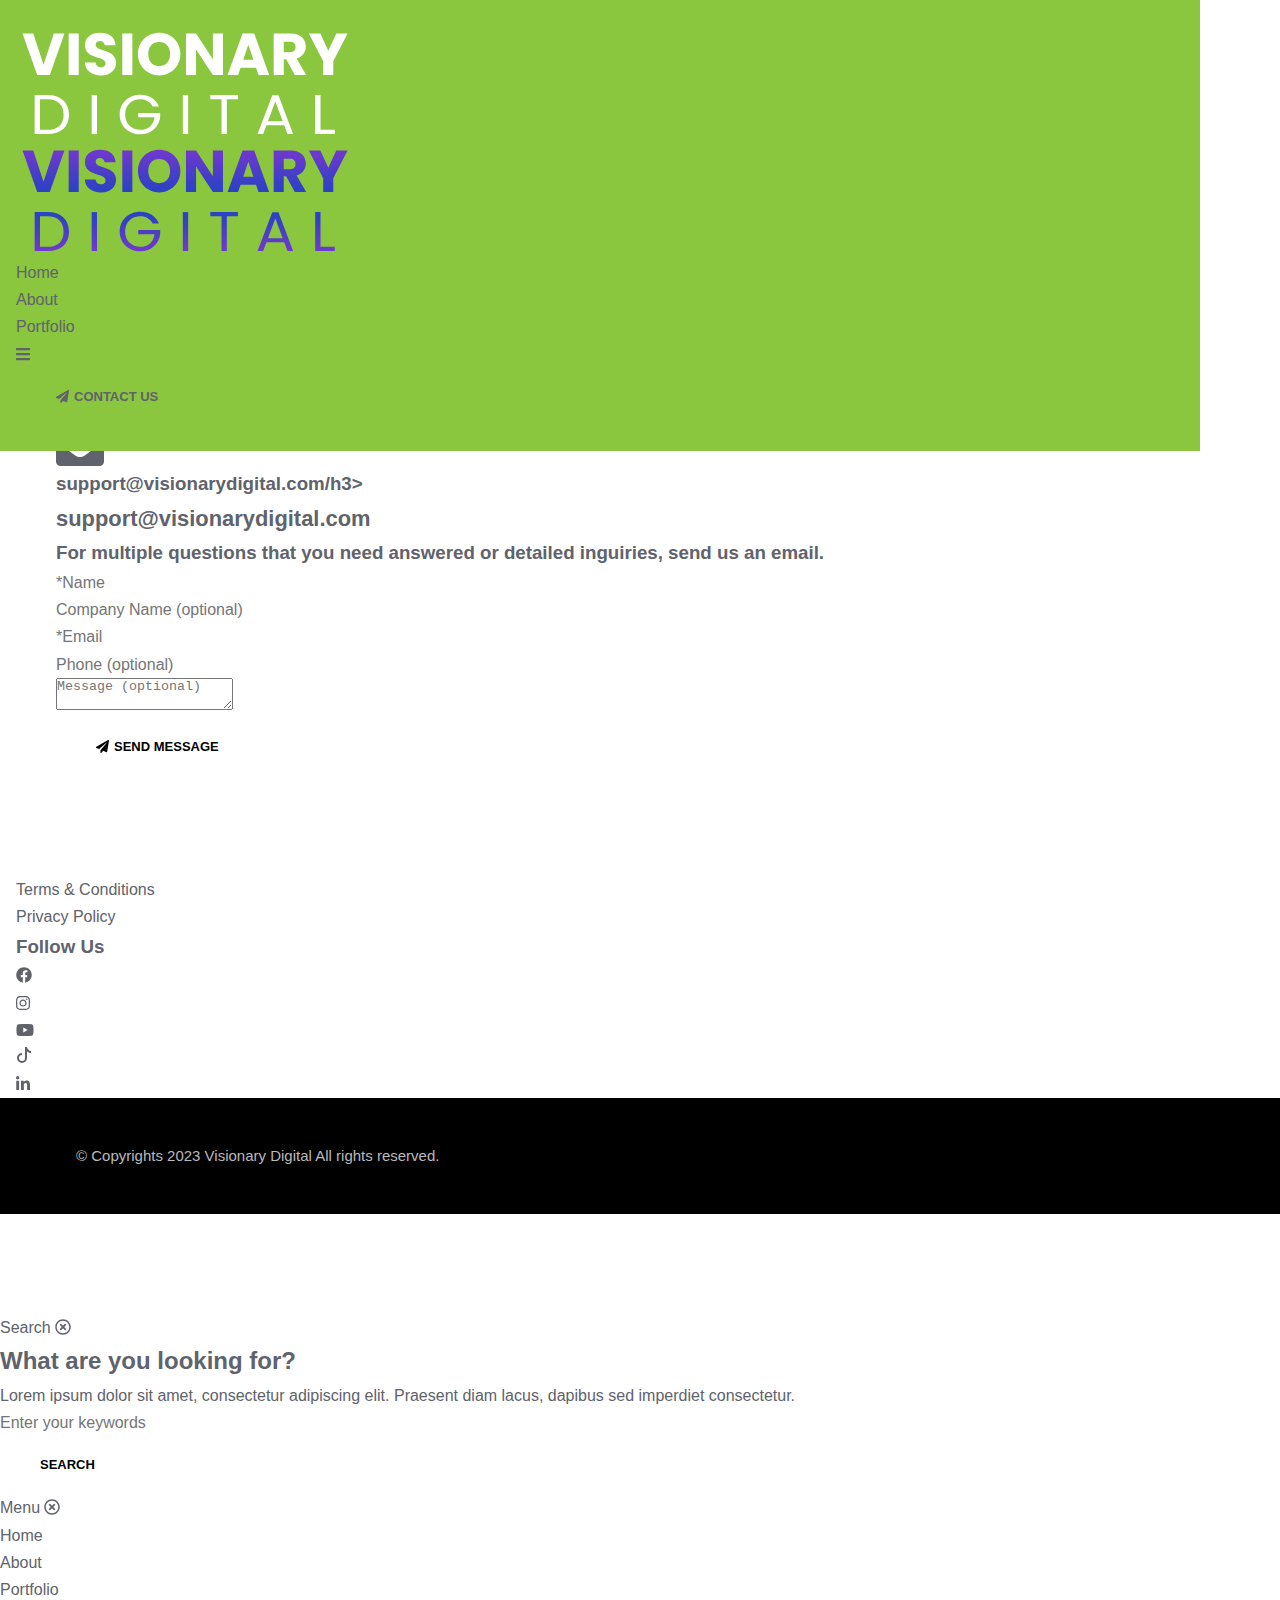
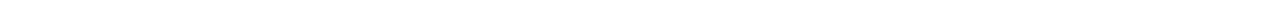
<file: VDA Source Code/contact.html>
<!doctype html>
<html class="no-js" lang="en">

<head>
    <meta charset="UTF-8">
    <meta http-equiv="X-UA-Compatible" content="IE=edge">
    <meta name="viewport" content="width=device-width, initial-scale=1, shrink-to-fit=no">

    <!-- SEO Meta Description -->
    <meta name="description" content="">
    <meta name="author" content="Visionary Digital A Digital Marketing Agency">

    <!-- Title  -->
    <title>Contact Us - Visionary Digital A Digital Marketing Agency</title>

    <!-- ***** All CSS Files ***** -->

    <!-- Style css -->
    <link rel="stylesheet" href="assets/css/style.css">

    <!-- Responsive css -->
    <link rel="stylesheet" href="assets/css/responsive.css">

</head>

<body>


    <div class="main overflow-hidden">
        <!-- ***** Header Start ***** -->
        <header id="header">
            <!-- Navbar -->
            <nav data-aos="zoom-out" data-aos-delay="800" class="navbar navbar-expand">
                <div class="container header">
                    <!-- Navbar Brand-->
                    <a class="navbar-brand" href="index.html">
                        <img class="navbar-brand-regular" src="assets/img/logo-white.png" alt="brand-logo">
                        <img class="navbar-brand-sticky" src="assets/img/logo.png" alt="sticky brand-logo">
                    </a>
                    <div class="ml-auto"></div>
                    <!-- Navbar -->
                    <ul class="navbar-nav items">
                        <li class="nav-item">
                            <a class="nav-link" href="index.html">Home</i></a>
                        </li>
                        <li class="nav-item">
                            <a href="about.html" class="nav-link">About</a>
                        </li>

                        <li class="nav-item dropdown">
                            <a class="nav-link" href="portfolio.html">Portfolio</a>
                        </li>
                    </ul>
                    <!-- Navbar Toggler -->
                    <ul class="navbar-nav toggle">
                        <li class="nav-item">
                            <a href="#" class="nav-link" data-toggle="modal" data-target="#menu">
                                <i class="fas fa-bars toggle-icon m-0"></i>
                            </a>
                        </li>
                    </ul>

                    <!-- Navbar Action Button -->
                    <ul class="navbar-nav action">
                        <li class="nav-item ml-3">
                            <a href="contact.html" class="btn ml-lg-auto btn-bordered-white"><i class="fas fa-paper-plane contact-icon mr-md-2"></i>Contact Us</a>
                        </li>
                    </ul>
                </div>
            </nav>
        </header>
        <!-- ***** Header End ***** -->

        <!-- ***** Breadcrumb Area Start ***** -->
        <section class="section breadcrumb-area overlay-dark d-flex align-items-center">
            <div class="container">
                <div class="row">
                    <div class="col-12">
                        <!-- Breamcrumb Content -->
                        <div class="breadcrumb-content text-center">
                            <h2 class="text-white text-uppercase mb-3">Contact Us</h2>
                        </div>
                    </div>
                </div>
            </div>
        </section>
        <!-- ***** Breadcrumb Area End ***** -->

        <!--====== Contact Area Start ======-->
        <section id="contact" class="contact-area ptb_100">
            <div class="container">
                <div class="row justify-content-between align-items-center">
                    <div class="col-12 col-lg-5">
                        <!-- Section Heading -->
                        <div class="section-heading text-center mb-3">
                            <h2>Let's connect!</h2>
                            <p class="d-none d-sm-block mt-3">Send us a message and we'll reach out to schedule a meeting with you. We'll introduce ourselves and get to know you, your business, and your goals.</p>
                        </div>
                        <!-- Contact Us -->
                        <div class="contact-us">
                            <ul>
                                <!-- Contact Info -->
                                <li class="contact-info color-1 bg-hover active hover-bottom text-center p-5 m-3">
                                    <span><i class="fas fa-mobile-alt fa-3x"></i></span>
                                    <a class="d-block my-2" href="#">
                                        <h3>(407) 815-3870</h3>
                                    </a>
                                    <p>Give us a call or text us to get a short response within 24 hours</p>
                                </li>
                                <!-- Contact Info -->
                                <li class="contact-info color-3 bg-hover active hover-bottom text-center p-5 m-3">
                                    <span><i class="fas fa-envelope-open-text fa-3x"></i></span>
                                    <a class="d-none d-sm-block my-2" href="#">
                                        <h3>support@visionarydigital.com/h3>
                                    </a>
                                    <a class="d-block d-sm-none my-2" href="#">
                                        <h3>support@visionarydigital.com</h3>
                                    </a>
                                    <p>For multiple questions that you need answered or detailed inguiries, send us an email.</p>
                                </li>
                            </ul>
                        </div>
                    </div>
                    <div class="col-12 col-lg-6 pt-4 pt-lg-0">
                        <!-- Contact Box -->
                        <div class="contact-box text-center">
                            <!-- Contact Form -->
                            <form id="contact-form" method="POST" action="assets/php/mail.php">
                                <div class="row">
                                    <div class="col-12">
                                        <div class="form-group">
                                            <input type="text" class="form-control" name="name" placeholder="*Name" required="required">
                                        </div>
                                        <div class="form-group">
                                            <input type="text" class="form-control" name="name" placeholder="Company Name (optional)">
                                        </div>
                                        <div class="form-group">
                                            <input type="email" class="form-control" name="email" placeholder="*Email" required="required">
                                        </div>
                                        <div class="form-group">
                                            <input type="text" class="form-control" name="subject" placeholder="Phone (optional)">
                                        </div>
                                    </div>
                                    <div class="col-12">
                                        <div class="form-group">
                                            <textarea class="form-control" name="message" placeholder="Message (optional)"></textarea>
                                        </div>
                                    </div>
                                    <div class="col-12">
                                        <button type="submit" class="btn btn-bordered active btn-block mt-3"><span class="text-white pr-3"><i class="fas fa-paper-plane"></i></span>Send Message</button>
                                    </div>
                                </div>
                            </form>
                            <p class="form-message"></p>
                        </div>
                    </div>
                </div>
            </div>
        </section>
        <!--====== Contact Area End ======-->


        <!--====== Footer Area Start ======-->
        <footer class="section footer-area">
            <!-- Footer Top -->
            <div class="footer-top ptb_100">
                <div class="container">
                    <div class="row">
                        <div class="col-12 col-sm-12 col-lg-12">
                            <!-- Footer Items -->
                            <div class="footer-items text-center">
                                <a class="text-black-50 mr-3" href="#">Terms &amp; Conditions</a>
                                <a class="text-black-50" href="#">Privacy Policy</a>
                                <h3 class="footer-title text-uppercase mb-2 mt-4">Follow Us</h3>
                                <!-- Social Icons -->
                                <ul class="social-icons list-inline pt-2">
                                    <li class="list-inline-item px-1"><a href="#"><i class="fab fa-facebook"></i></a></li>
                                    <li class="list-inline-item px-1"><a href="#"><i class="fab fa-instagram"></i></a></li>
                                    <li class="list-inline-item px-1"><a href="#"><i class="fab fa-youtube"></i></a></li>
                                    <li class="list-inline-item px-1"><a href="#"><i class="bi bi-tiktok">
                                        <svg xmlns="http://www.w3.org/2000/svg" width="16" height="16" fill="currentColor" class="bi bi-tiktok" viewBox="0 0 16 16">
                                            <path d="M9 0h1.98c.144.715.54 1.617 1.235 2.512C12.895 3.389 13.797 4 15 4v2c-1.753 0-3.07-.814-4-1.829V11a5 5 0 1 1-5-5v2a3 3 0 1 0 3 3V0Z"/>
                                          </svg>
                                    </i></a></li>
                                    <li class="list-inline-item px-1"><a href="#"><i class="fab fa-linkedin-in"></i></a></li>
                                </ul>
                            </div>
                        </div>
                    </div>
                </div>
            </div>
            <!-- Footer Bottom -->
            <div class="footer-bottom bg-grey">
                <div class="container">
                    <div class="row">
                        <div class="col-12">
                            <!-- Copyright Area -->
                            <div class="copyright-area d-flex justify-content-center text-center py-4">
                                <!-- Copyright Left -->
                                <div class="copyright-left">&copy; Copyrights 2023 Visionary Digital All rights reserved.</div>
                                <!-- Copyright Right -->
                                
                            </div>
                        </div>
                    </div>
                </div>
            </div>
        </footer>
        <!--====== Footer Area End ======-->

        <!--====== Modal Search Area Start ======-->
        <div id="search" class="modal fade p-0">
            <div class="modal-dialog dialog-animated">
                <div class="modal-content h-100">
                    <div class="modal-header" data-dismiss="modal">
                        Search <i class="far fa-times-circle icon-close"></i>
                    </div>
                    <div class="modal-body">
                        <form class="row">
                            <div class="col-12 align-self-center">
                                <div class="row">
                                    <div class="col-12 pb-3">
                                        <h2 class="search-title mb-3">What are you looking for?</h2>
                                        <p>Lorem ipsum dolor sit amet, consectetur adipiscing elit. Praesent diam lacus, dapibus sed imperdiet consectetur.</p>
                                    </div>
                                </div>
                                <div class="row">
                                    <div class="col-12 input-group">
                                        <input type="text" class="form-control" placeholder="Enter your keywords">
                                    </div>
                                </div>
                                <div class="row">
                                    <div class="col-12 input-group align-self-center">
                                        <button class="btn btn-bordered mt-3">Search</button>
                                    </div>
                                </div>
                            </div>
                        </form>
                    </div>
                </div>
            </div>
        </div>
        <!--====== Modal Search Area End ======-->

        <!--====== Modal Responsive Menu Area Start ======-->
        <div id="menu" class="modal fade p-0">
            <div class="modal-dialog dialog-animated">
                <div class="modal-content h-100">
                    <div class="modal-header" data-dismiss="modal">
                        Menu <i class="far fa-times-circle icon-close"></i>
                    </div>
                    <div class="menu modal-body">
                        <div class="row w-100">
                            <div class="items p-0 col-12 text-center"></div>
                        </div>
                    </div>
                </div>
            </div>
        </div>
        <!--====== Modal Responsive Menu Area End ======-->
    </div>


    <!-- ***** All jQuery Plugins ***** -->

    <!-- jQuery(necessary for all JavaScript plugins) -->
    <script src="assets/js/jquery/jquery-3.5.1.min.js"></script>

    <!-- Bootstrap js -->
    <script src="assets/js/bootstrap/popper.min.js"></script>
    <script src="assets/js/bootstrap/bootstrap.min.js"></script>

    <!-- Plugins js -->
    <script src="assets/js/plugins/plugins.min.js"></script>

    <!-- Active js -->
    <script src="assets/js/active.js"></script>
</body>

</html>
</file>
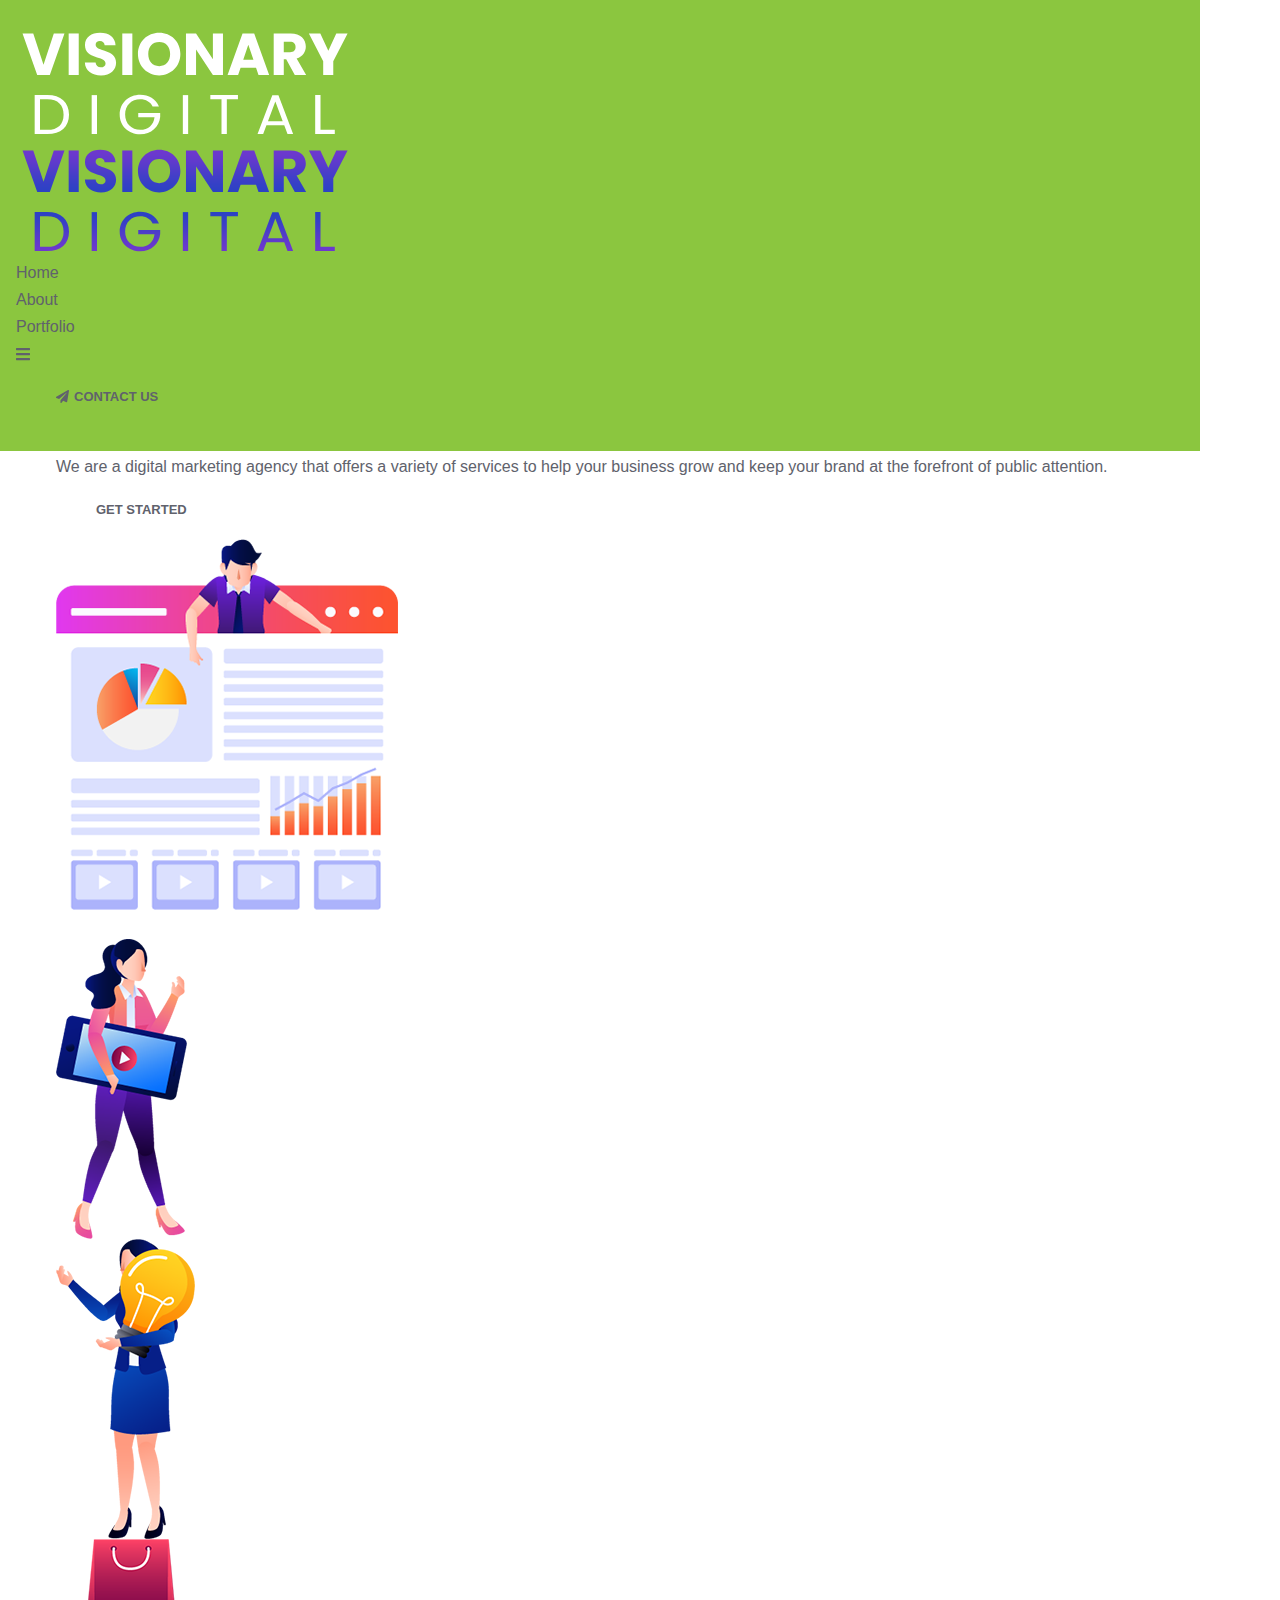
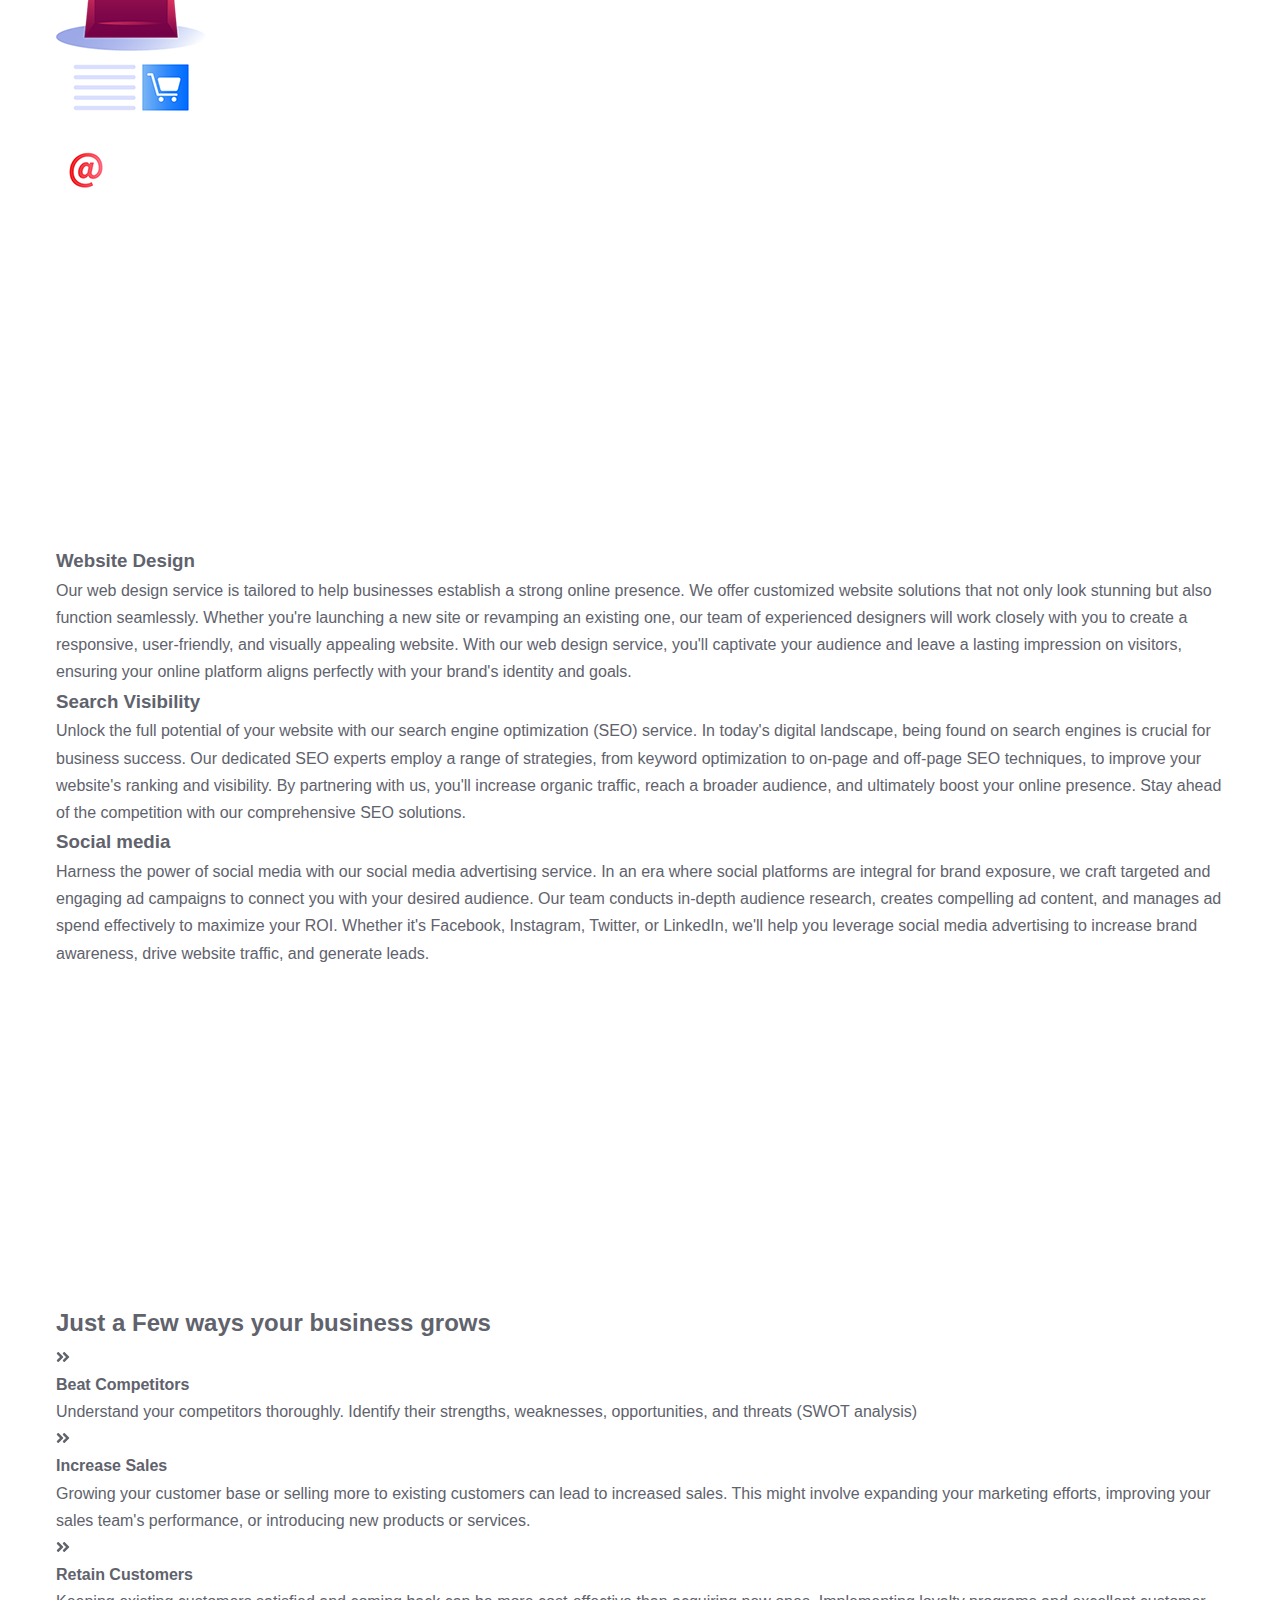
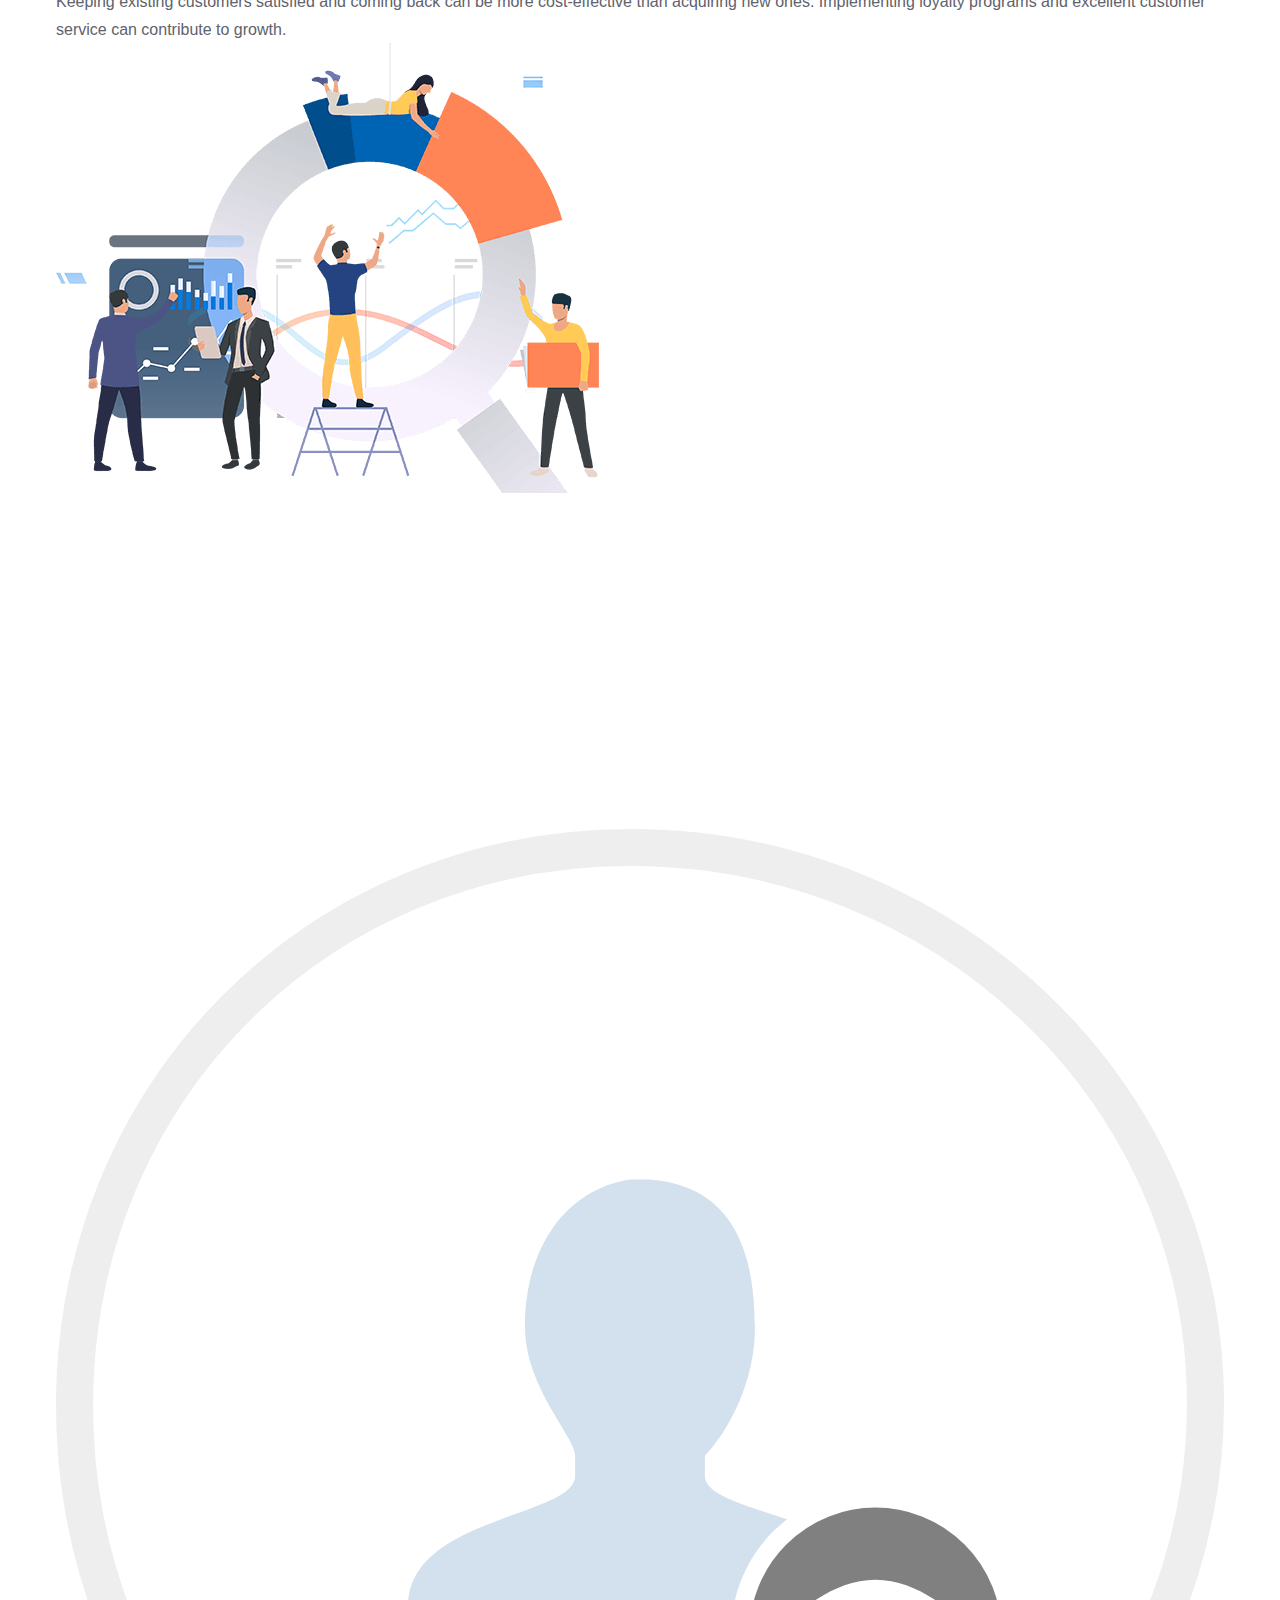
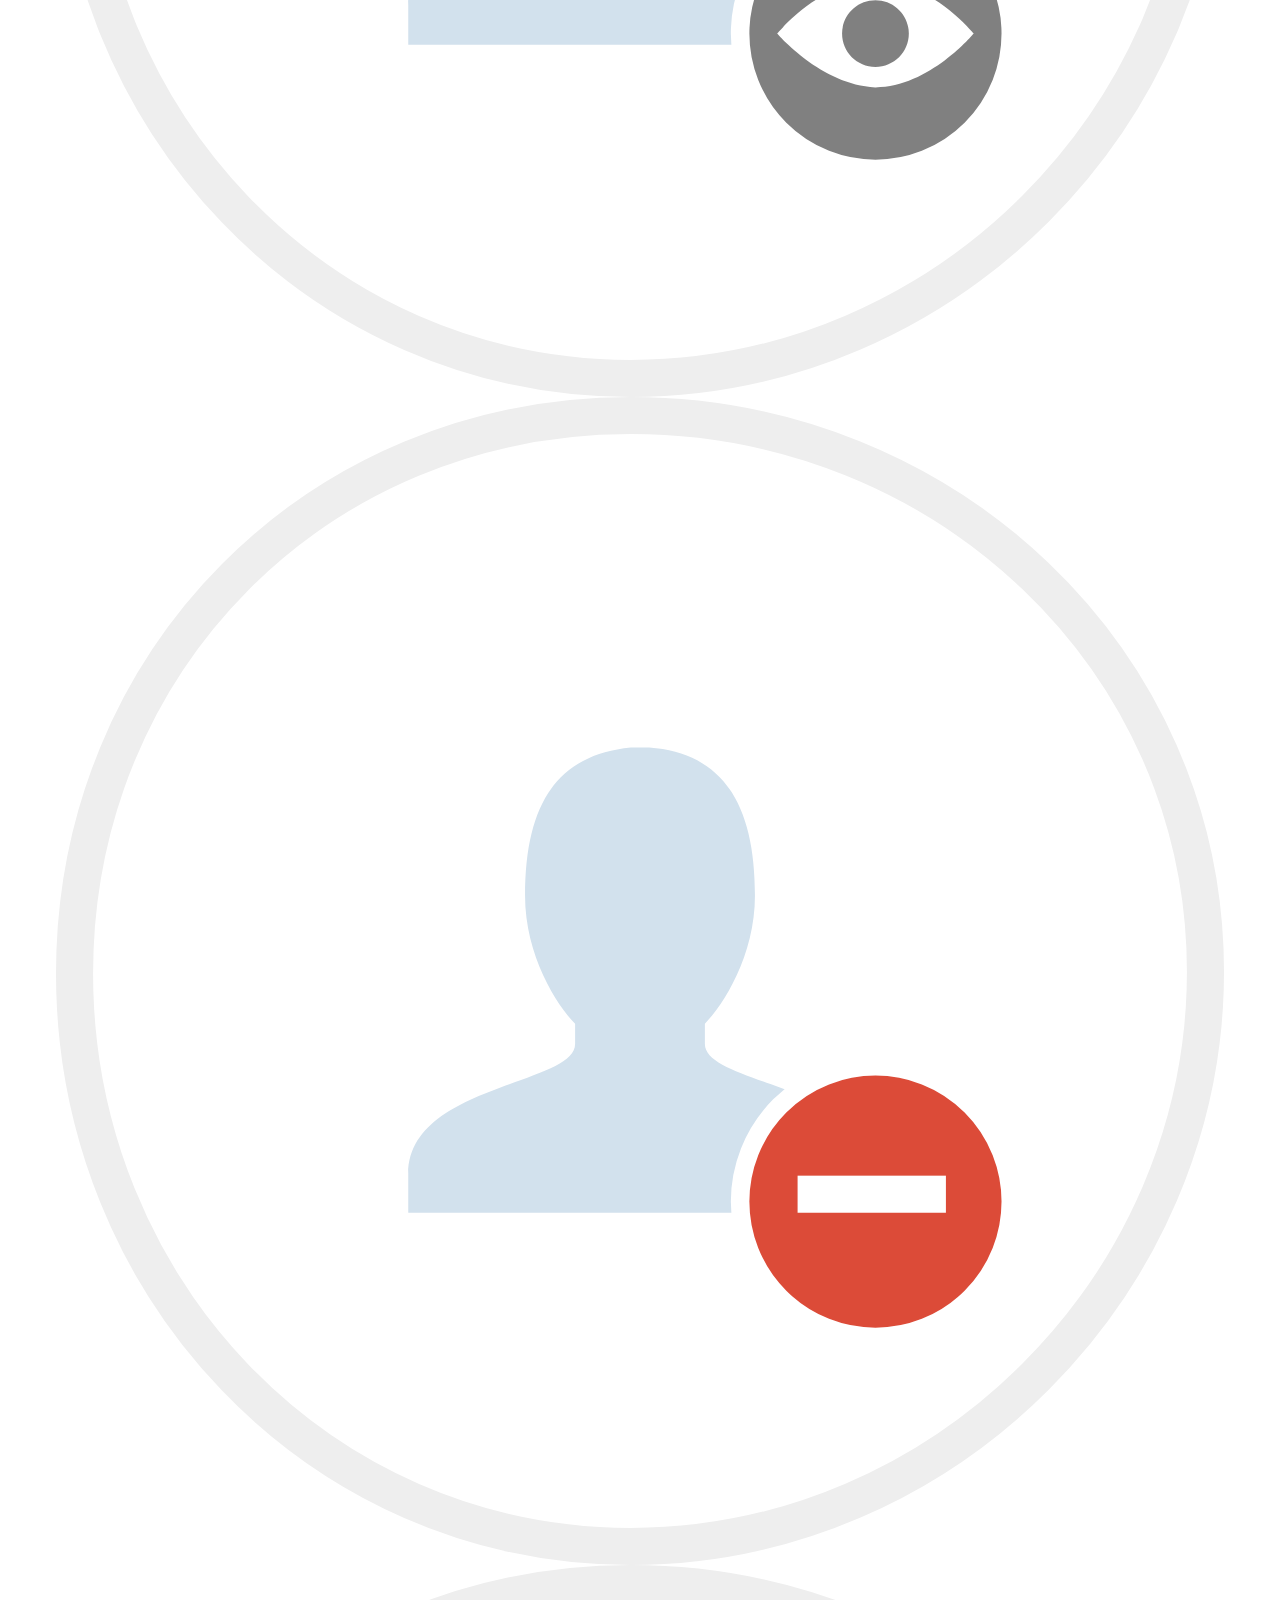
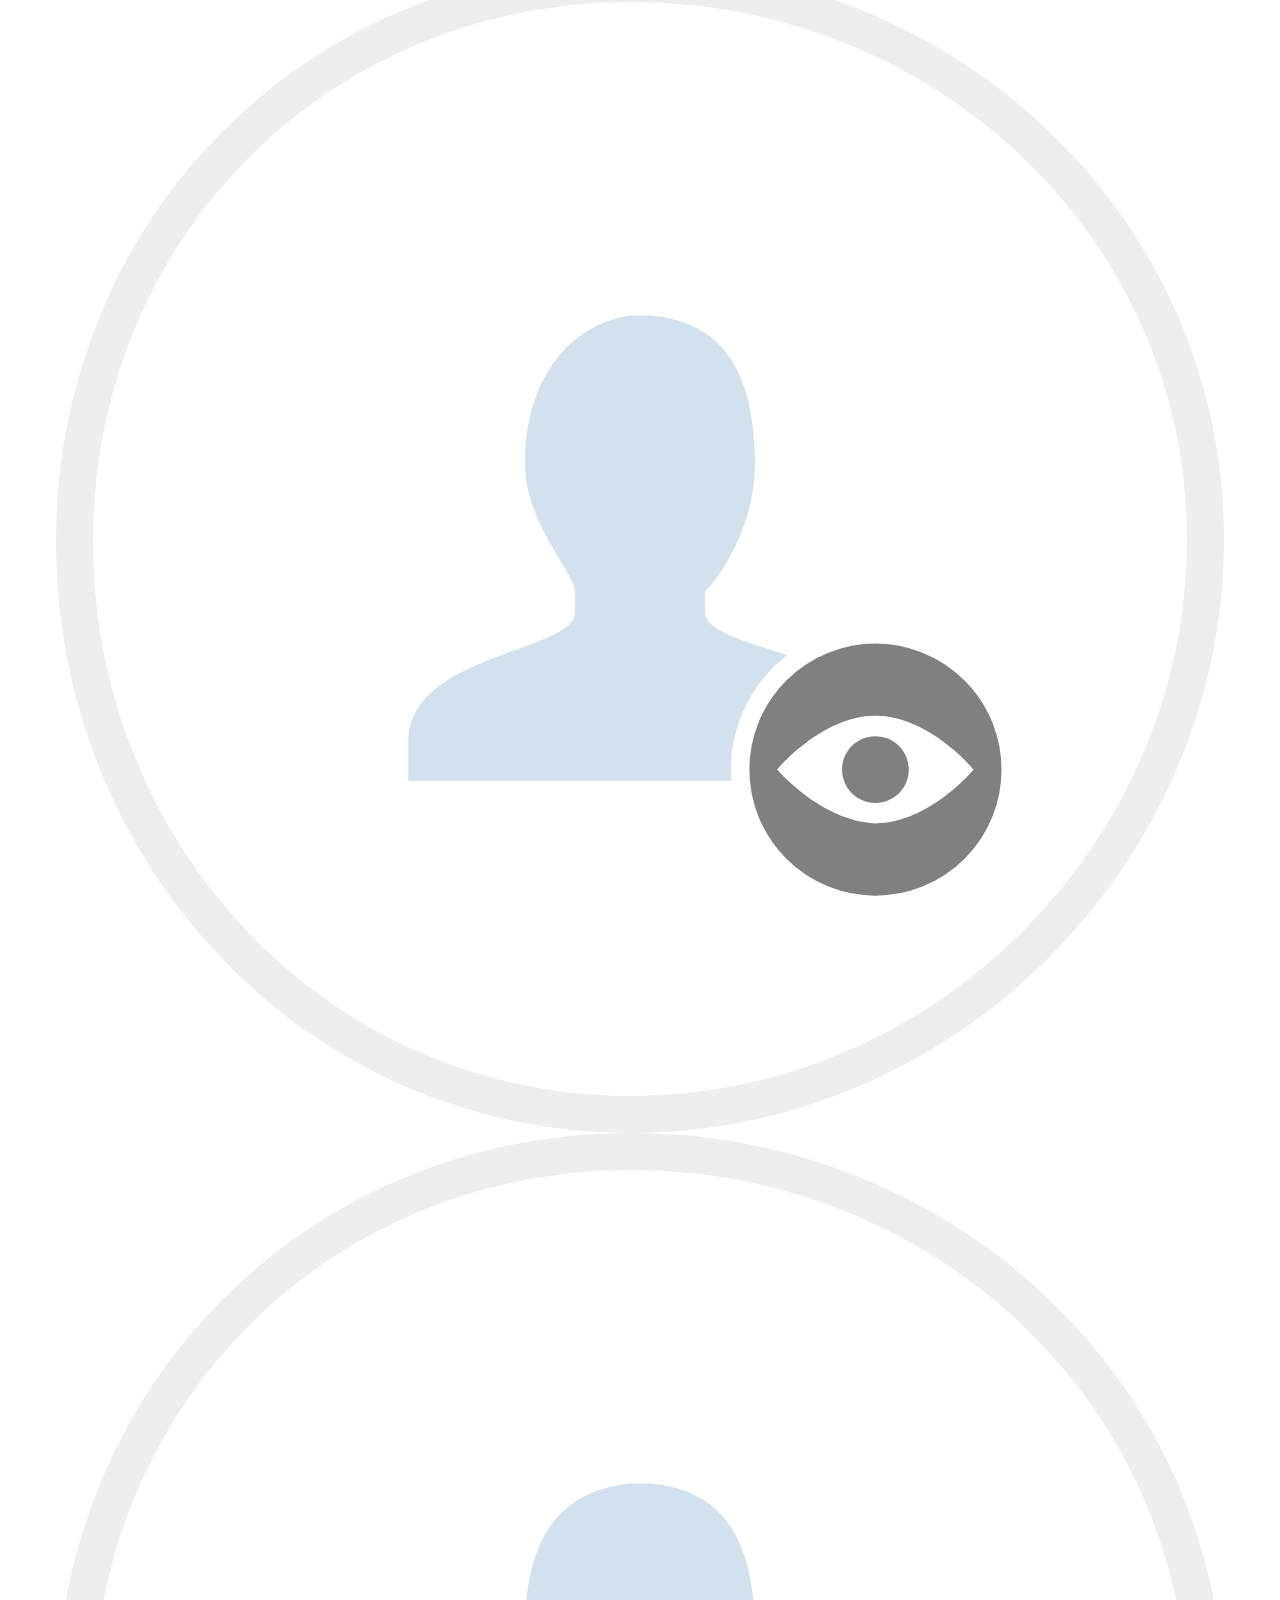
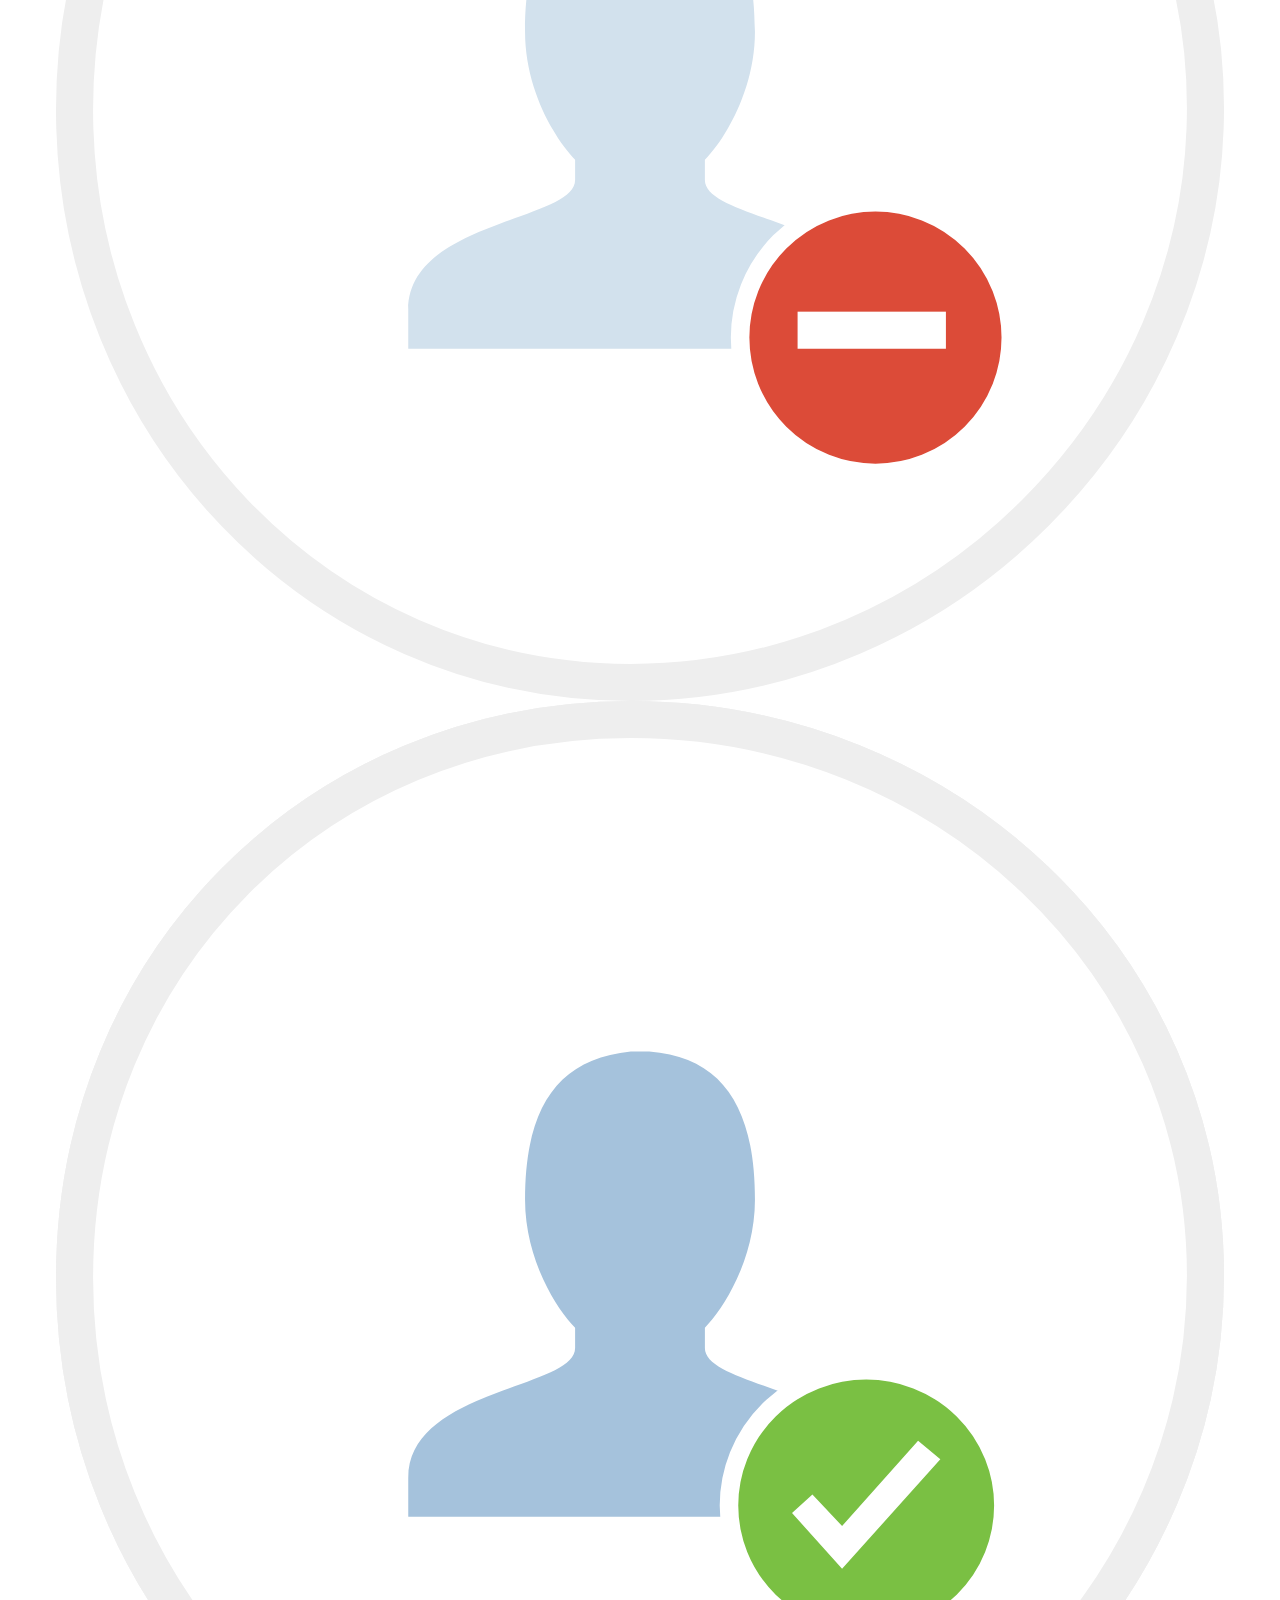
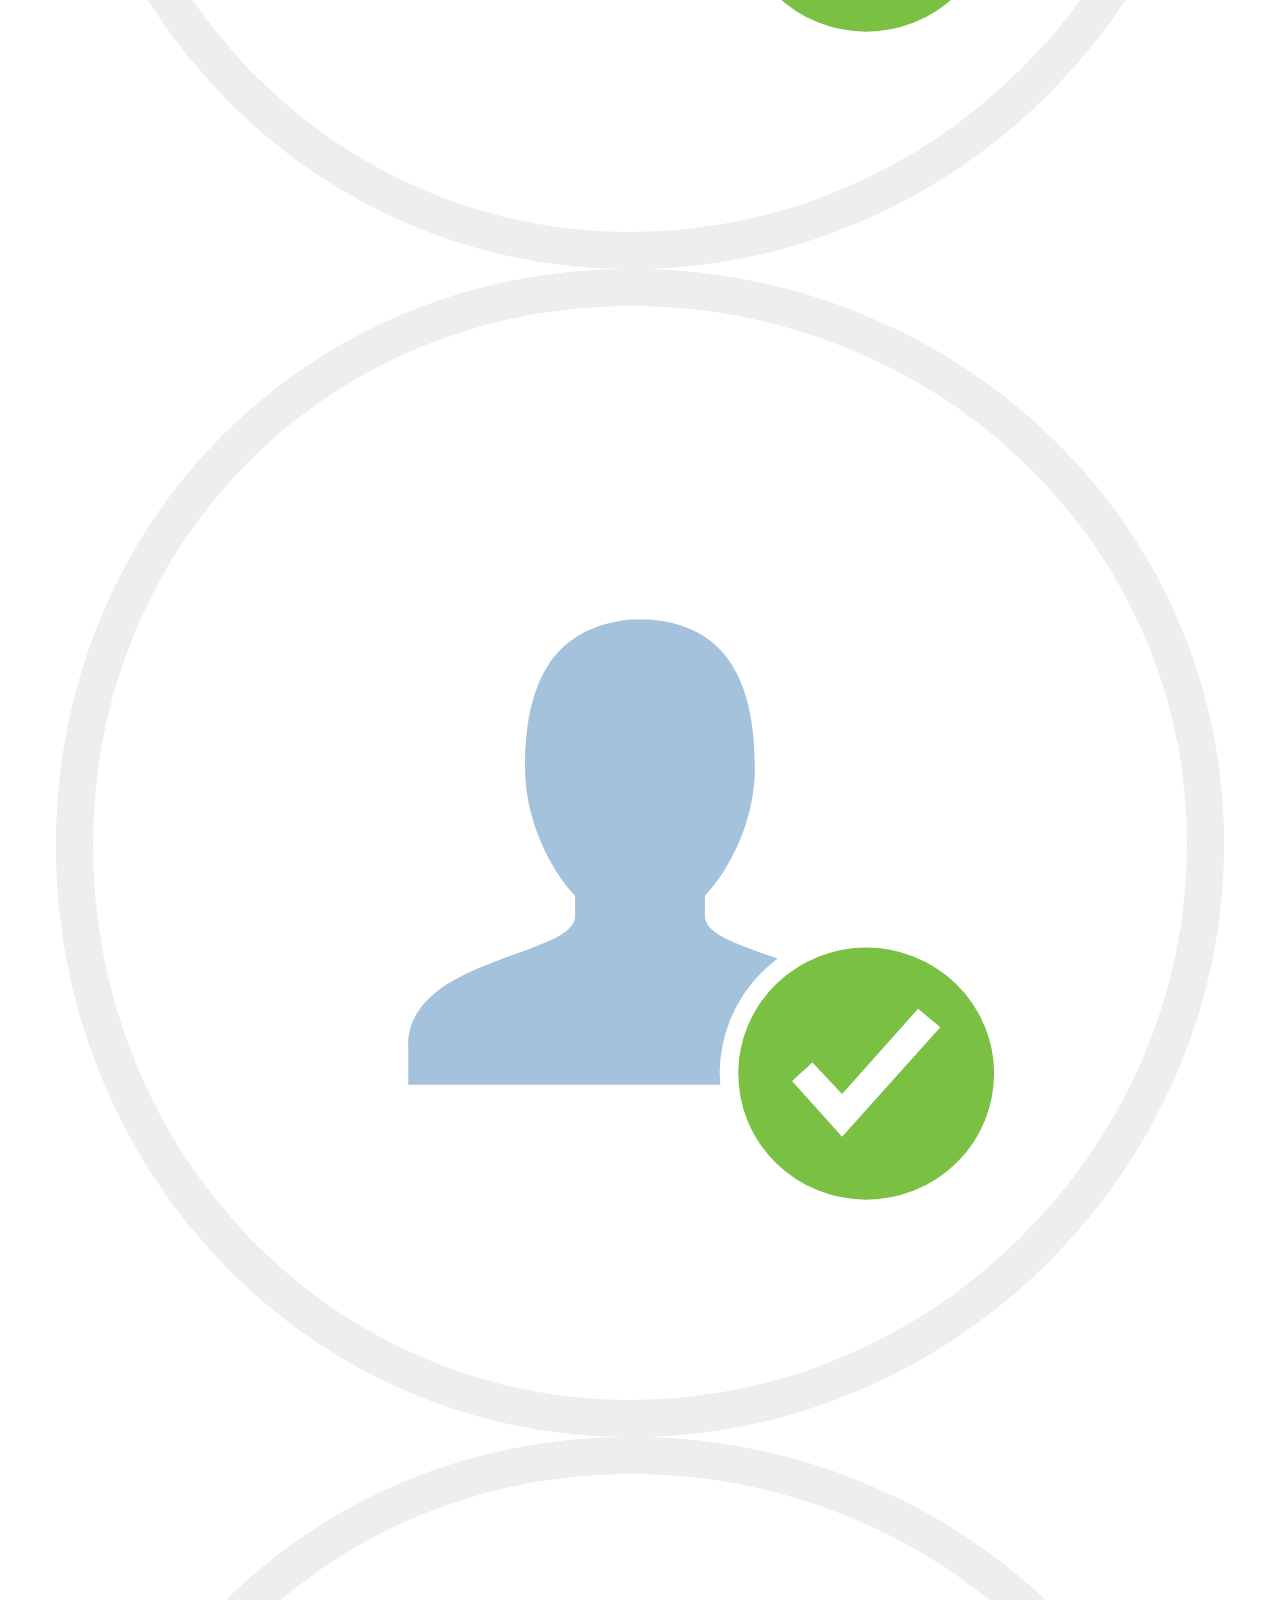
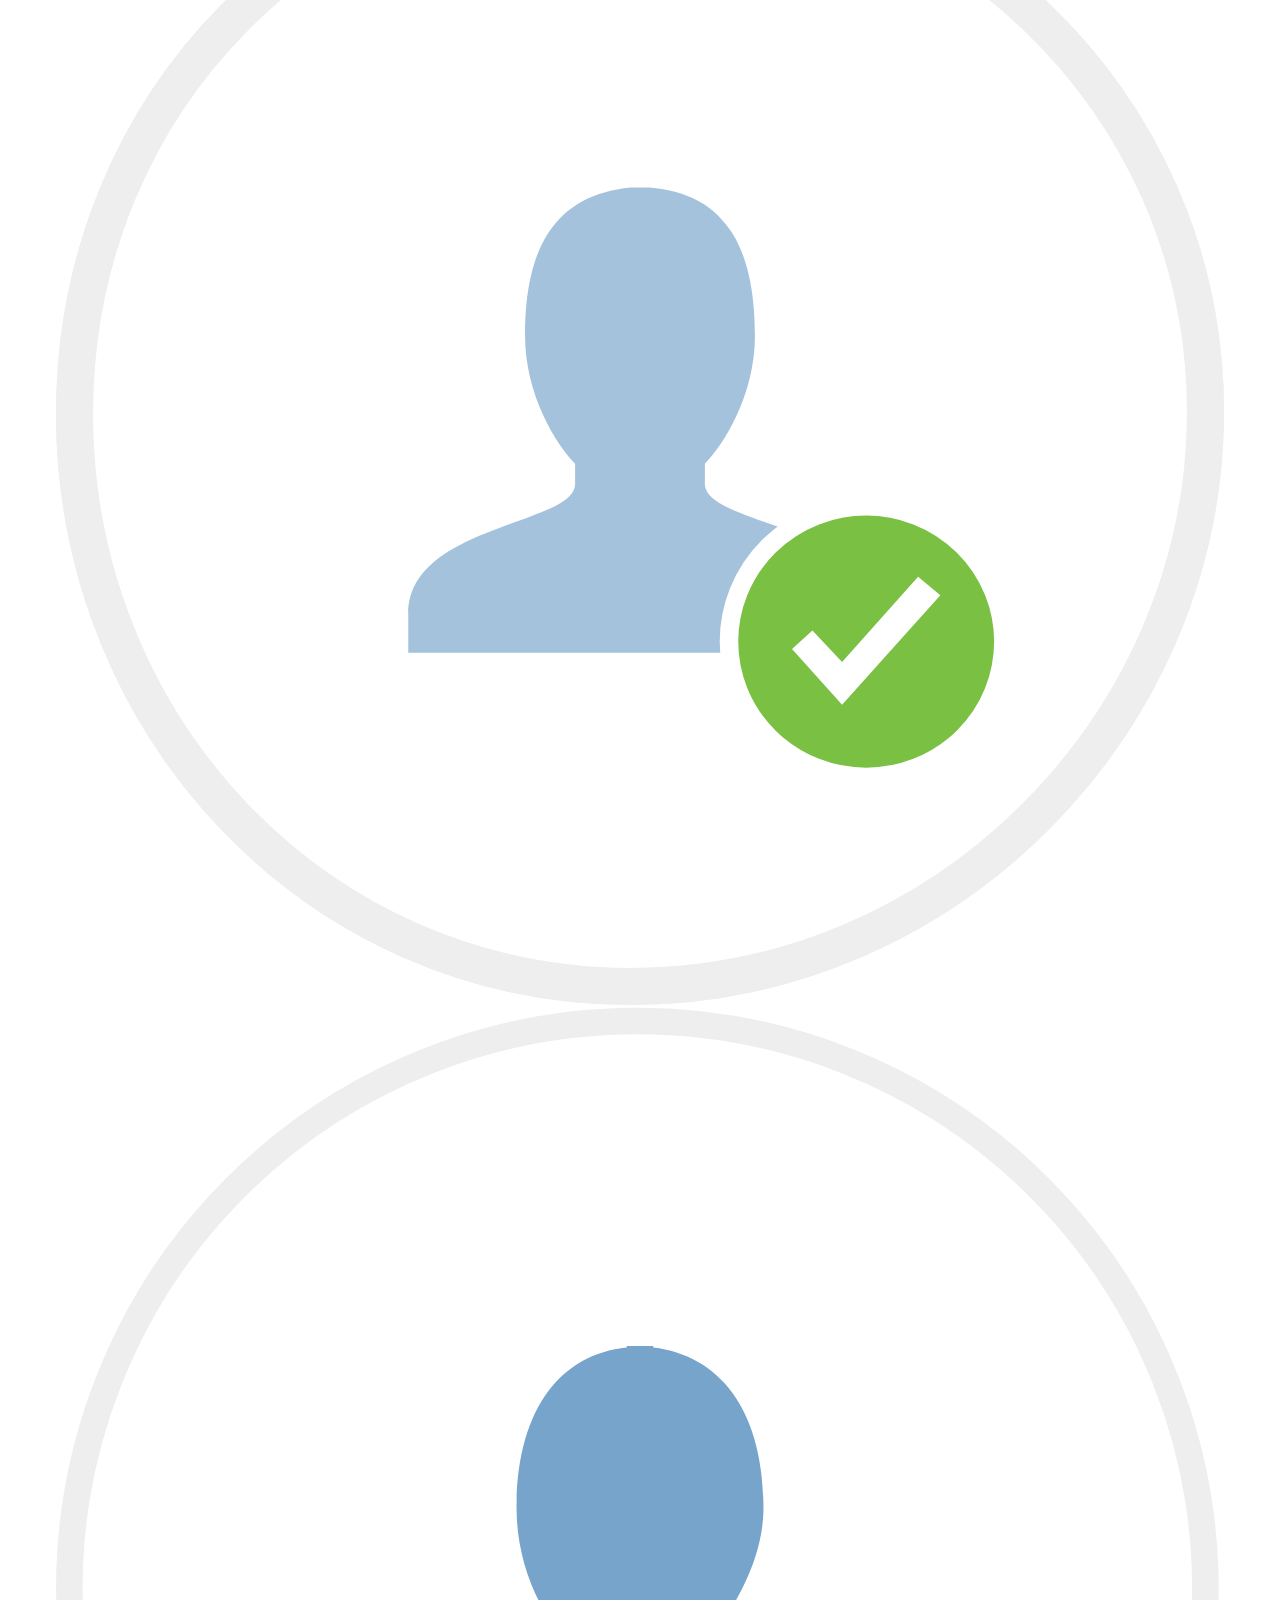
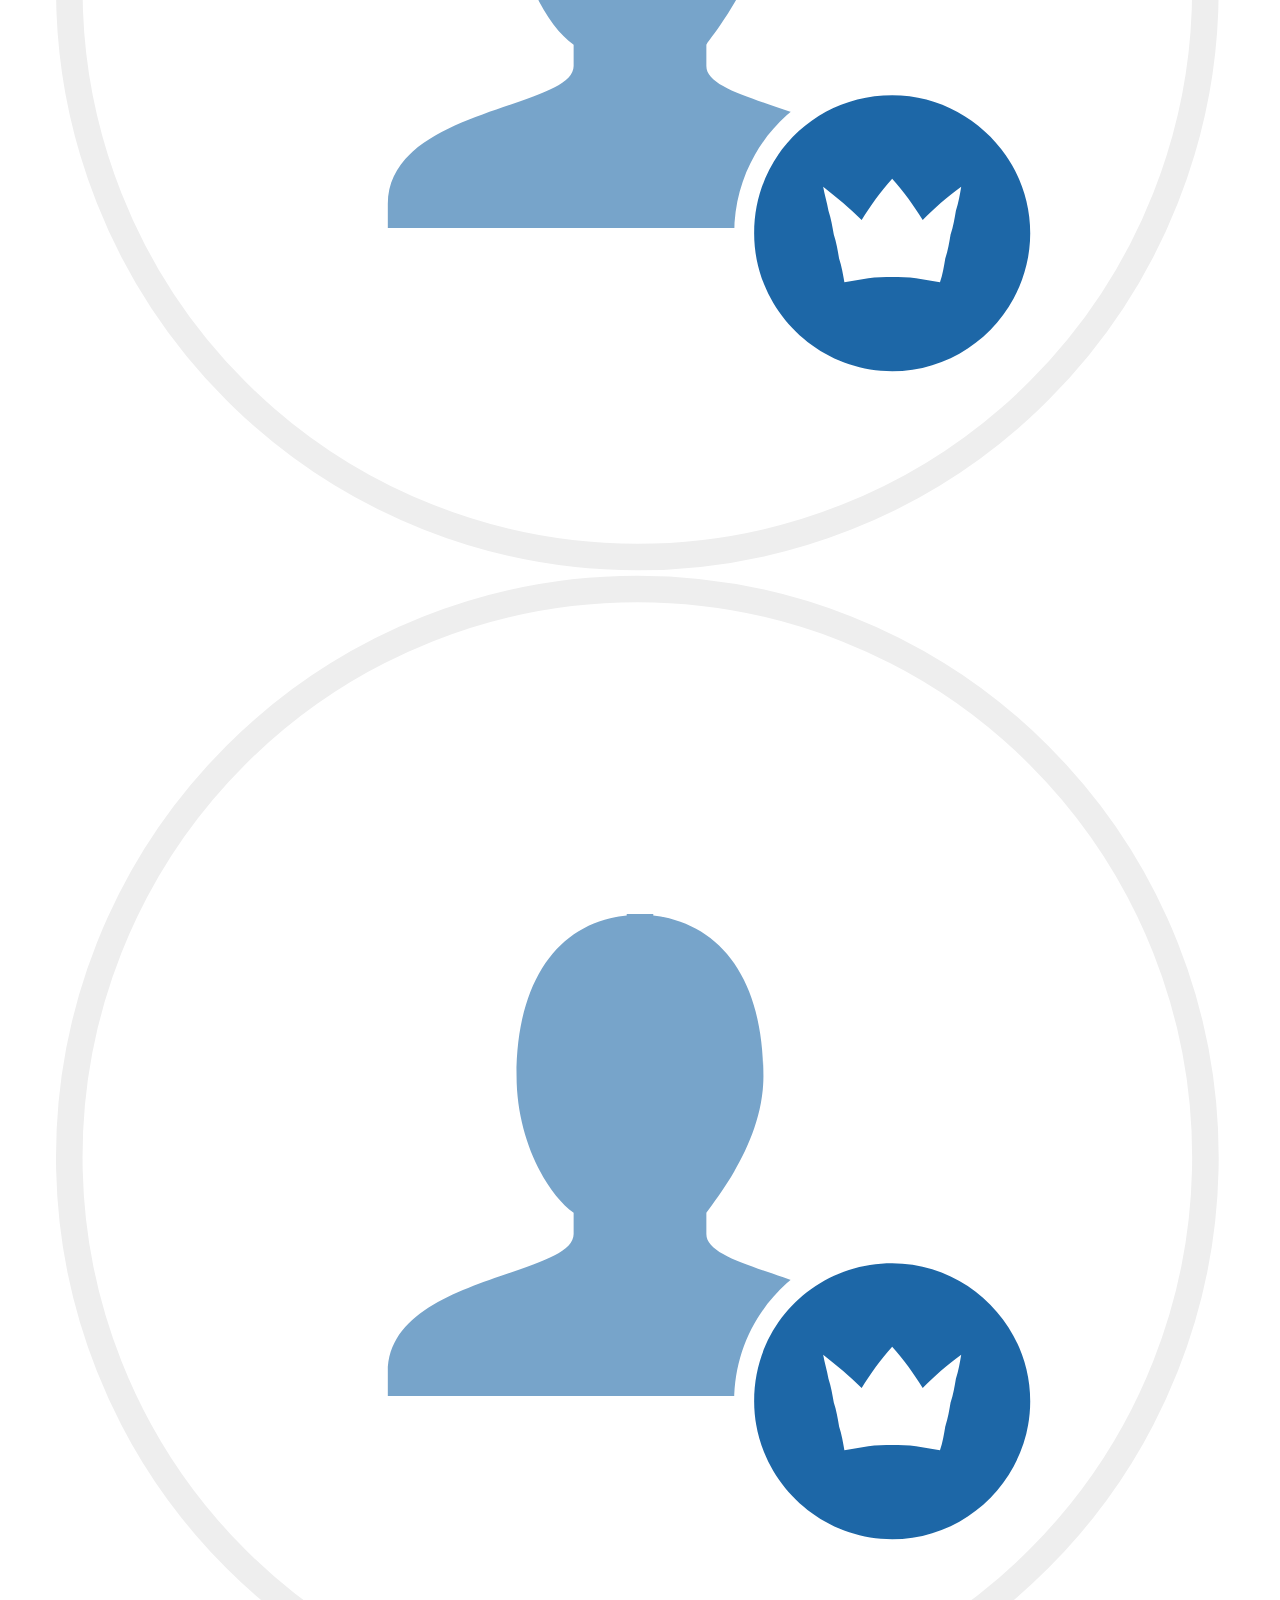
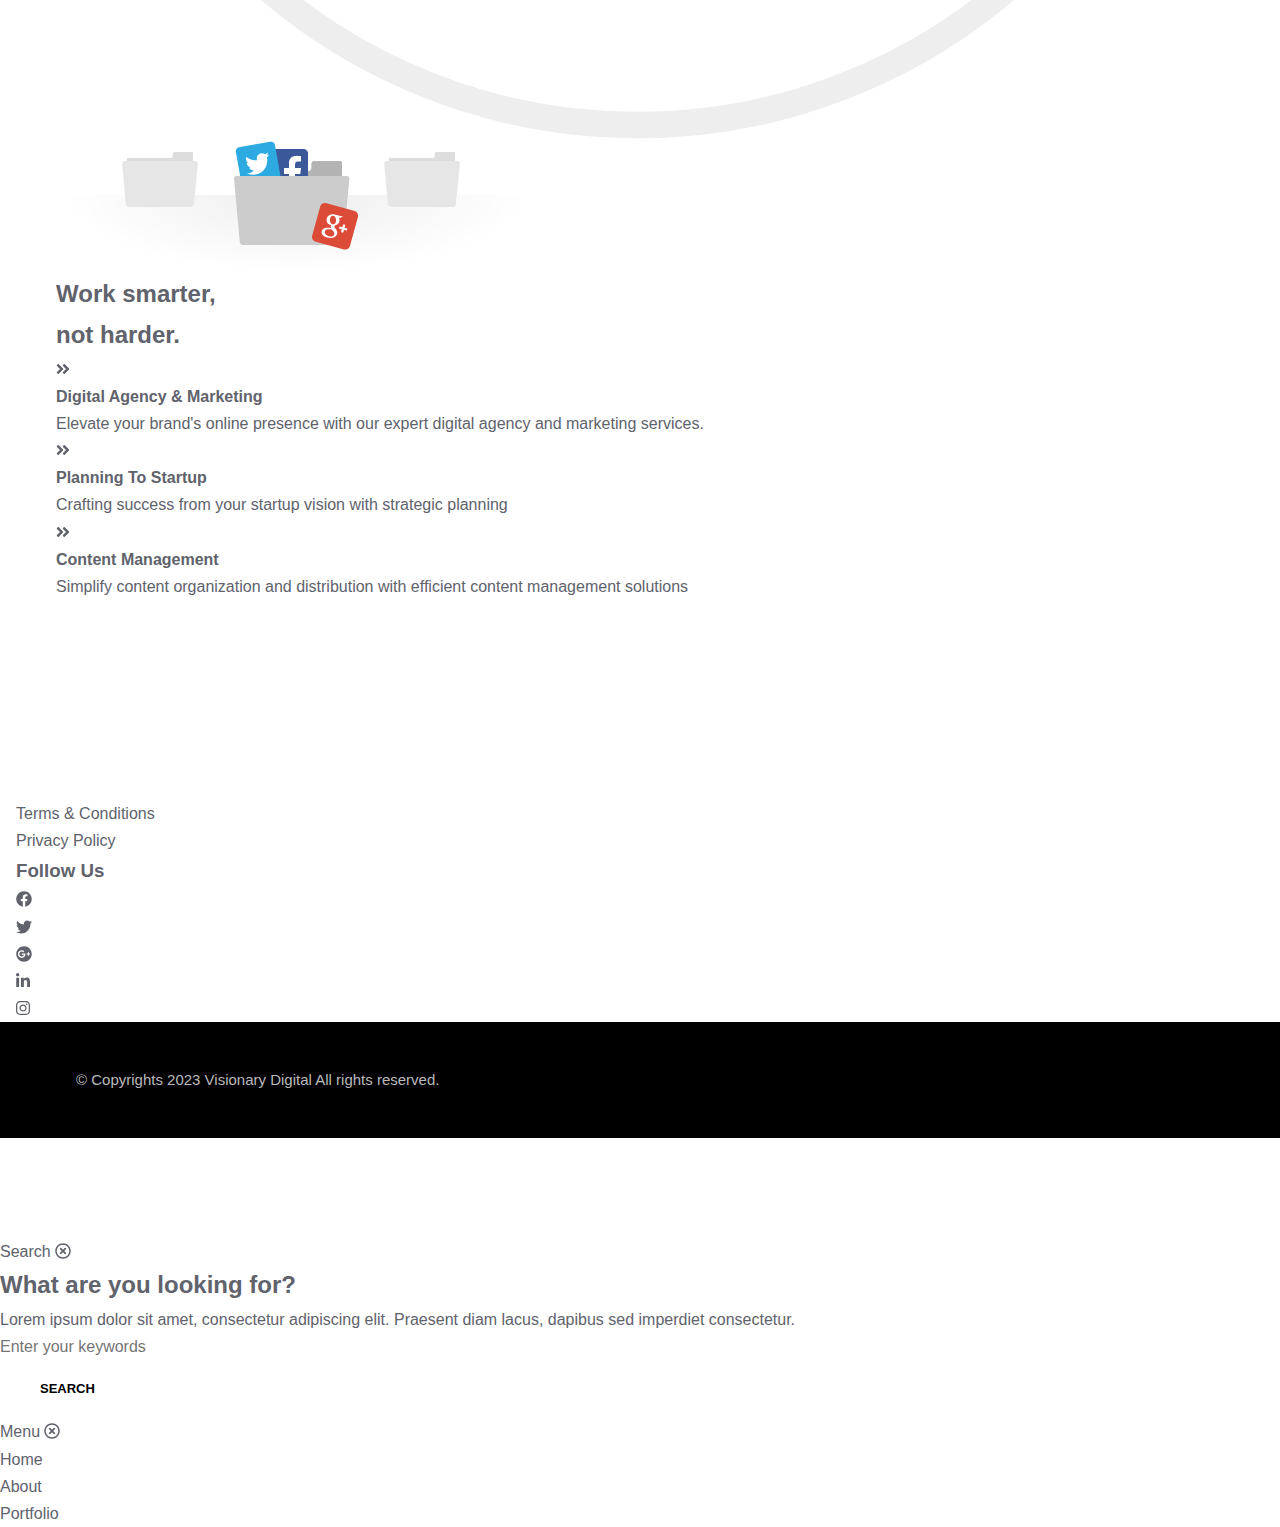
<file: VDA Source Code/home.html>
<!doctype html>
<html class="no-js" lang="en">

<head>
    <meta charset="UTF-8">
    <meta http-equiv="X-UA-Compatible" content="IE=edge">
    <meta name="viewport" content="width=device-width, initial-scale=1, shrink-to-fit=no">

    <!-- SEO Meta Description -->
    <meta name="description" content="">
    <meta name="author" content="Visionary Digital A Digital Marketing Agency">

    <!-- Title  -->
    <title>Home - Visionary Digital A Digital Marketing Agency</title>

    <!-- Favicon  -->
  
    <!-- ***** All CSS Files ***** -->

    <!-- Style css -->
    <link rel="stylesheet" href="assets/css/style.css">

    <!-- Responsive css -->
    <link rel="stylesheet" href="assets/css/responsive.css">

</head>

<body>
    <!--====== Preloader Area Start ======-->
    <div id="preloader">
        <!-- Digimax Preloader -->
        <div id="digimax-preloader" class="digimax-preloader">
            <!-- Preloader Animation -->
            <div class="preloader-animation">
                <!-- Spinner -->
                <div class="spinner"></div>
                <!-- Loader -->
                <div class="loader">
                    <span data-text-preloader="V" class="animated-letters">V</span>
                    <span data-text-preloader="I" class="animated-letters">I</span>
                    <span data-text-preloader="S" class="animated-letters">S</span>
                    <span data-text-preloader="I" class="animated-letters">I</span>
                    <span data-text-preloader="O" class="animated-letters">O</span>
                    <span data-text-preloader="N" class="animated-letters">N</span>
                    <span data-text-preloader="A" class="animated-letters">A</span>
                    <span data-text-preloader="R" class="animated-letters">R</span>
                    <span data-text-preloader="Y" class="animated-letters">Y</span>
                </div>
                <p class="fw-5 text-center text-uppercase">Digital</p>
            </div>
            <!-- Loader Animation -->
            <div class="loader-animation">
                <div class="row h-100">
                    <!-- Single Loader -->
                    <div class="col-3 single-loader p-0">
                        <div class="loader-bg"></div>
                    </div>
                    <!-- Single Loader -->
                    <div class="col-3 single-loader p-0">
                        <div class="loader-bg"></div>
                    </div>
                    <!-- Single Loader -->
                    <div class="col-3 single-loader p-0">
                        <div class="loader-bg"></div>
                    </div>
                    <!-- Single Loader -->
                    <div class="col-3 single-loader p-0">
                        <div class="loader-bg"></div>
                    </div>
                </div>
            </div>
        </div>
    </div>
    <!--====== Preloader Area End ======-->

    <!--====== Scroll To Top Area Start ======-->
    <div id="scrollUp" title="Scroll To Top">
        <i class="fas fa-arrow-up"></i>
    </div>
    <!--====== Scroll To Top Area End ======-->

    <div class="main overflow-hidden">
        <!-- ***** Header Start ***** -->
        <header id="header">
            <!-- Navbar -->
            <nav data-aos="zoom-out" data-aos-delay="800" class="navbar navbar-expand">
                <div class="container header">
                    <!-- Navbar Brand-->
                    <a class="navbar-brand" href="index.html">
                        <img class="navbar-brand-regular" src="assets/img/logo-white.png" alt="brand-logo">
                        <img class="navbar-brand-sticky" src="assets/img/logo.png" alt="sticky brand-logo">
                    </a>
                    <div class="ml-auto"></div>
                    <!-- Navbar -->
                    <ul class="navbar-nav items">
                        <li class="nav-item">
                            <a class="nav-link" href="index.html">Home</i></a>
                        </li>
                        <li class="nav-item">
                            <a href="about.html" class="nav-link">About</a>
                        </li>

                        <li class="nav-item dropdown">
                            <a class="nav-link" href="portfolio.html">Portfolio</a>
                        </li>
                    </ul>
                    <!-- Navbar Toggler -->
                    <ul class="navbar-nav toggle">
                        <li class="nav-item">
                            <a href="#" class="nav-link" data-toggle="modal" data-target="#menu">
                                <i class="fas fa-bars toggle-icon m-0"></i>
                            </a>
                        </li>
                    </ul>

                    <!-- Navbar Action Button -->
                    <ul class="navbar-nav action">
                        <li class="nav-item ml-3">
                            <a href="contact.html" class="btn ml-lg-auto btn-bordered-white"><i class="fas fa-paper-plane contact-icon mr-md-2"></i>Contact Us</a>
                        </li>
                    </ul>
                </div>
            </nav>
        </header>
        <!-- ***** Header End ***** -->

        <!-- ***** Welcome Area Start ***** -->
        <section id="home" class="section welcome-area bg-overlay overflow-hidden d-flex align-items-center">
            <div class="container">
                <div class="row align-items-center">
                    <!-- Welcome Intro Start -->
                    <div class="col-12 col-md-7">
                        <div class="welcome-intro">
                            <h1 class="text-white">Your Vision is Our Mission</h1>
                            <p class="text-white my-4">We are a digital marketing agency that offers a variety of services to help your business grow and keep your brand at the forefront of public attention.</p>
                            <!-- Buttons -->
                            <div class="button-group">
                                <a href="#" class="btn btn-bordered-white">Get Started</a>
                            </div>
                        </div>
                    </div>
                    <div class="col-12 col-md-5">
                        <!-- Welcome Thumb -->
                        <div class="welcome-thumb-wrapper mt-5 mt-md-0">
                            <span class="welcome-thumb-1">
                                <img class="welcome-animation d-block ml-auto" src="assets/img/welcome/thumb_1.png" alt="">
                            </span>
                            <span class="welcome-thumb-2">
                                <img class="welcome-animation d-block" src="assets/img/welcome/thumb_2.png" alt="">
                            </span>
                            <span class="welcome-thumb-3">
                                <img class="welcome-animation d-block" src="assets/img/welcome/thumb_3.png" alt="">
                            </span>
                            <span class="welcome-thumb-4">
                                <img class="welcome-animation d-block" src="assets/img/welcome/thumb_4.png" alt="">
                            </span>
                            <span class="welcome-thumb-5">
                                <img class="welcome-animation d-block" src="assets/img/welcome/thumb_5.png" alt="">
                            </span>
                            <span class="welcome-thumb-6">
                                <img class="welcome-animation d-block" src="assets/img/welcome/thumb_6.png" alt="">
                            </span>
                        </div>
                    </div>
                </div>
            </div>
            <!-- Shape Bottom -->
            <div class="shape shape-bottom">
                <svg xmlns="http://www.w3.org/2000/svg" viewBox="0 0 1000 100" preserveAspectRatio="none" fill="#FFFFFF">
                    <path class="shape-fill" d="M421.9,6.5c22.6-2.5,51.5,0.4,75.5,5.3c23.6,4.9,70.9,23.5,100.5,35.7c75.8,32.2,133.7,44.5,192.6,49.7
        c23.6,2.1,48.7,3.5,103.4-2.5c54.7-6,106.2-25.6,106.2-25.6V0H0v30.3c0,0,72,32.6,158.4,30.5c39.2-0.7,92.8-6.7,134-22.4
        c21.2-8.1,52.2-18.2,79.7-24.2C399.3,7.9,411.6,7.5,421.9,6.5z"></path>
                </svg>
            </div>
        </section>
        <!-- ***** Welcome Area End ***** -->

        <!-- ***** Promo Area Start ***** -->
        <section class="section promo-area ptb_100">
            <div class="container">
                <div class="row">
                    <div class="col-12 col-md-6 col-lg-4 res-margin">
                        <!-- Single Promo -->
                        <div class="single-promo color-1 bg-hover active hover-bottom text-center p-5">
                            <h3 class="mb-3">Website Design</h3>
                            <p>Our web design service is tailored to help businesses establish a strong online presence. We offer customized website solutions that not only look stunning but also function seamlessly. Whether you're launching a new site or revamping an existing one, our team of experienced designers will work closely with you to create a responsive, user-friendly, and visually appealing website. With our web design service, you'll captivate your audience and leave a lasting impression on visitors, ensuring your online platform aligns perfectly with your brand's identity and goals.</p>
                        </div>
                    </div>
                    <div class="col-12 col-md-6 col-lg-4 res-margin">
                        <!-- Single Promo -->
                        <div class="single-promo color-2 bg-hover active hover-bottom text-center p-5">
                            <h3 class="mb-3">Search Visibility</h3>
                            <p>Unlock the full potential of your website with our search engine optimization (SEO) service. In today's digital landscape, being found on search engines is crucial for business success. Our dedicated SEO experts employ a range of strategies, from keyword optimization to on-page and off-page SEO techniques, to improve your website's ranking and visibility. By partnering with us, you'll increase organic traffic, reach a broader audience, and ultimately boost your online presence. Stay ahead of the competition with our comprehensive SEO solutions.</p>
                        </div>
                    </div>
                    <div class="col-12 col-md-6 col-lg-4">
                        <!-- Single Promo -->
                        <div class="single-promo color-3 bg-hover active hover-bottom text-center p-5">
                            <h3 class="mb-3">Social media</h3>
                            <p>Harness the power of social media with our social media advertising service. In an era where social platforms are integral for brand exposure, we craft targeted and engaging ad campaigns to connect you with your desired audience. Our team conducts in-depth audience research, creates compelling ad content, and manages ad spend effectively to maximize your ROI. Whether it's Facebook, Instagram, Twitter, or LinkedIn, we'll help you leverage social media advertising to increase brand awareness, drive website traffic, and generate leads.</p>
                        </div>
                    </div>
                </div>
            </div>
        </section>
        <!-- ***** Promo Area End ***** -->

        <!-- ***** Content Area Start ***** -->
        <section class="section content-area bg-grey ptb_150">
            <!-- Shape Top -->
            <div class="shape shape-top">
                <svg xmlns="http://www.w3.org/2000/svg" viewBox="0 0 1000 100" preserveAspectRatio="none" fill="#FFFFFF">
                    <path class="shape-fill" d="M421.9,6.5c22.6-2.5,51.5,0.4,75.5,5.3c23.6,4.9,70.9,23.5,100.5,35.7c75.8,32.2,133.7,44.5,192.6,49.7
                c23.6,2.1,48.7,3.5,103.4-2.5c54.7-6,106.2-25.6,106.2-25.6V0H0v30.3c0,0,72,32.6,158.4,30.5c39.2-0.7,92.8-6.7,134-22.4
                c21.2-8.1,52.2-18.2,79.7-24.2C399.3,7.9,411.6,7.5,421.9,6.5z"></path>
                </svg>
            </div>
            <div class="container">
                <div class="row justify-content-between">
                    <div class="col-12 col-lg-6">
                        <!-- Content Inner -->
                        <div class="content-inner text-center">
                            <!-- Section Heading -->
                            <div class="section-heading text-center mb-3">
                                <h2>Just a Few ways your business grows</h2>
                            </div>
                            <!-- Content List -->
                            <ul class="content-list text-left">
                                <!-- Single Content List -->
                                <li class="single-content-list media py-2">
                                    <div class="content-icon pr-4">
                                        <span class="color-1"><i class="fas fa-angle-double-right"></i></span>
                                    </div>
                                    <div class="content-text media-body">
                                        <span><b>Beat Competitors</b><br>Understand your competitors thoroughly. Identify their strengths, weaknesses, opportunities, and threats (SWOT analysis)</span>
                                    </div>
                                </li>
                                <!-- Single Content List -->
                                <li class="single-content-list media py-2">
                                    <div class="content-icon pr-4">
                                        <span class="color-1"><i class="fas fa-angle-double-right"></i></span>
                                    </div>
                                    <div class="content-text media-body">
                                        <span><b>Increase Sales</b><br>Growing your customer base or selling more to existing customers can lead to increased sales. This might involve expanding your marketing efforts, improving your sales team's performance, or introducing new products or services.</span>
                                    </div>
                                </li>
                                <!-- Single Content List -->
                                <li class="single-content-list media py-2">
                                    <div class="content-icon pr-4">
                                        <span class="color-1"><i class="fas fa-angle-double-right"></i></span>
                                    </div>
                                    <div class="content-text media-body">
                                        <span><b>Retain Customers</b><br>Keeping existing customers satisfied and coming back can be more cost-effective than acquiring new ones. Implementing loyalty programs and excellent customer service can contribute to growth.</span>
                                    </div>
                                </li>
                            </ul>
                        </div>
                    </div>
                    <div class="col-12 col-lg-6">
                        <!-- Service Thumb -->
                        <div class="service-thumb mx-auto pt-4 pt-lg-0">
                            <img src="assets/img/content/content_thumb.png" alt="">
                        </div>
                    </div>
                </div>
            </div>
            <!-- Shape Bottom -->
            <div class="shape shape-bottom">
                <svg xmlns="http://www.w3.org/2000/svg" viewBox="0 0 1000 100" preserveAspectRatio="none" fill="#FFFFFF">
                    <path class="shape-fill" d="M421.9,6.5c22.6-2.5,51.5,0.4,75.5,5.3c23.6,4.9,70.9,23.5,100.5,35.7c75.8,32.2,133.7,44.5,192.6,49.7
        c23.6,2.1,48.7,3.5,103.4-2.5c54.7-6,106.2-25.6,106.2-25.6V0H0v30.3c0,0,72,32.6,158.4,30.5c39.2-0.7,92.8-6.7,134-22.4
        c21.2-8.1,52.2-18.2,79.7-24.2C399.3,7.9,411.6,7.5,421.9,6.5z"></path>
                </svg>
            </div>
        </section>
        <!-- ***** Content Area End ***** -->

        <!-- ***** Content Area Start ***** -->
        <section class="section content-area ptb_150">
            <div class="container">
                <div class="row justify-content-between">
                    <div class="col-12 col-lg-6">
                        <!-- Profile Circle Wrapper -->
                        <div class="profile-circle-wrapper circle-animation d-none d-sm-block">
                            <!-- Profile Inner -->
                            <div class="profile-inner">
                                <!-- Profile Circle -->
                                <div class="profile-circle circle-lg">
                                    <span class="profile-icon icon-1">
                                        <img class="icon-1-img" src="assets/img/content/profile-icons/profile_icon_1.svg" alt="" />
                                    </span>
                                    <span class="profile-icon icon-2">
                                        <img class="icon-2-img" src="assets/img/content/profile-icons/profile_icon_2.svg" alt="" />
                                    </span>
                                    <span class="profile-icon icon-3">
                                        <img class="icon-3-img" src="assets/img/content/profile-icons/profile_icon_1.svg" alt="" />
                                    </span>
                                    <span class="profile-icon icon-4">
                                        <img class="icon-4-img" src="assets/img/content/profile-icons/profile_icon_2.svg" alt="" />
                                    </span>
                                </div>

                                <!-- Profile Circle -->
                                <div class="profile-circle circle-md">
                                    <span class="profile-icon icon-5">
                                        <img class="icon-5-img" src="assets/img/content/profile-icons/profile_icon_3.svg" alt="" />
                                    </span>
                                    <span class="profile-icon icon-6">
                                        <img class="icon-6-img" src="assets/img/content/profile-icons/profile_icon_3.svg" alt="" />
                                    </span>
                                    <span class="profile-icon icon-7">
                                        <img class="icon-7-img" src="assets/img/content/profile-icons/profile_icon_3.svg" alt="" />
                                    </span>
                                </div>

                                <!-- Profile Circle -->
                                <div class="profile-circle circle-sm">
                                    <span class="profile-icon icon-8">
                                        <img class="icon-8-img" src="assets/img/content/profile-icons/profile_icon_4.svg" alt="" />
                                    </span>
                                    <span class="profile-icon icon-9">
                                        <img class="icon-9-img" src="assets/img/content/profile-icons/profile_icon_4.svg" alt="" />
                                    </span>
                                </div>
                            </div>
                            <img class="folder-img" src="assets/img/content/folders.png" alt="" />
                        </div>
                    </div>
                    <div class="col-12 col-lg-6">
                        <!-- Content Inner -->
                        <div class="content-inner text-center pt-sm-4 pt-lg-0 mt-sm-5 mt-lg-0">
                            <!-- Section Heading -->
                            <div class="section-heading text-center mb-3">
                                <h2>Work smarter,<br> not harder.</h2>
                            </div>
                            <!-- Content List -->
                            <ul class="content-list text-left">
                                <!-- Single Content List -->
                                <li class="single-content-list media py-2">
                                    <div class="content-icon pr-4">
                                        <span class="color-2"><i class="fas fa-angle-double-right"></i></span>
                                    </div>
                                    <div class="content-text media-body">
                                        <span><b>Digital Agency &amp; Marketing</b><br>Elevate your brand's online presence with our expert digital agency and marketing services.</span>
                                    </div>
                                </li>
                                <!-- Single Content List -->
                                <li class="single-content-list media py-2">
                                    <div class="content-icon pr-4">
                                        <span class="color-2"><i class="fas fa-angle-double-right"></i></span>
                                    </div>
                                    <div class="content-text media-body">
                                        <span><b>Planning To Startup</b><br>Crafting success from your startup vision with strategic planning</span>
                                    </div>
                                </li>
                                <!-- Single Content List -->
                                <li class="single-content-list media py-2">
                                    <div class="content-icon pr-4">
                                        <span class="color-2"><i class="fas fa-angle-double-right"></i></span>
                                    </div>
                                    <div class="content-text media-body">
                                        <span><b>Content Management</b><br>Simplify content organization and distribution with efficient content management solutions</span>
                                    </div>
                                </li>
                            </ul>
                        </div>
                    </div>
                </div>
            </div>
        </section>
        <!-- ***** Content Area End ***** -->

        

 

        <!--====== Footer Area Start ======-->
        <footer class="section footer-area">
            <!-- Footer Top -->
            <div class="footer-top ptb_100">
                <div class="container">
                    <div class="row">
                        <div class="col-12 col-sm-12 col-lg-12">
                            <!-- Footer Items -->
                            <div class="footer-items text-center">
                                <a class="text-black-50 mr-3" href="#">Terms &amp; Conditions</a>
                                <a class="text-black-50" href="#">Privacy Policy</a>
                                <h3 class="footer-title text-uppercase mb-2 mt-4">Follow Us</h3>
                                <!-- Social Icons -->
                                <ul class="social-icons list-inline pt-2">
                                    <li class="list-inline-item px-1"><a href="#"><i class="fab fa-facebook"></i></a></li>
                                    <li class="list-inline-item px-1"><a href="#"><i class="fab fa-twitter"></i></a></li>
                                    <li class="list-inline-item px-1"><a href="#"><i class="fab fa-google-plus"></i></a></li>
                                    <li class="list-inline-item px-1"><a href="#"><i class="fab fa-linkedin-in"></i></a></li>
                                    <li class="list-inline-item px-1"><a href="#"><i class="fab fa-instagram"></i></a></li>
                                </ul>
                            </div>
                        </div>
                    </div>
                </div>
            </div>
            <!-- Footer Bottom -->
            <div class="footer-bottom bg-grey">
                <div class="container">
                    <div class="row">
                        <div class="col-12">
                            <!-- Copyright Area -->
                            <div class="copyright-area d-flex justify-content-center text-center py-4">
                                <!-- Copyright Left -->
                                <div class="copyright-left">&copy; Copyrights 2023 Visionary Digital All rights reserved.</div>
                                <!-- Copyright Right -->
                                
                            </div>
                        </div>
                    </div>
                </div>
            </div>
        </footer>
        <!--====== Footer Area End ======-->

        <!--====== Modal Search Area Start ======-->
        <div id="search" class="modal fade p-0">
            <div class="modal-dialog dialog-animated">
                <div class="modal-content h-100">
                    <div class="modal-header" data-dismiss="modal">
                        Search <i class="far fa-times-circle icon-close"></i>
                    </div>
                    <div class="modal-body">
                        <form class="row">
                            <div class="col-12 align-self-center">
                                <div class="row">
                                    <div class="col-12 pb-3">
                                        <h2 class="search-title mb-3">What are you looking for?</h2>
                                        <p>Lorem ipsum dolor sit amet, consectetur adipiscing elit. Praesent diam lacus, dapibus sed imperdiet consectetur.</p>
                                    </div>
                                </div>
                                <div class="row">
                                    <div class="col-12 input-group">
                                        <input type="text" class="form-control" placeholder="Enter your keywords">
                                    </div>
                                </div>
                                <div class="row">
                                    <div class="col-12 input-group align-self-center">
                                        <button class="btn btn-bordered mt-3">Search</button>
                                    </div>
                                </div>
                            </div>
                        </form>
                    </div>
                </div>
            </div>
        </div>
        <!--====== Modal Search Area End ======-->

        <!--====== Modal Responsive Menu Area Start ======-->
        <div id="menu" class="modal fade p-0">
            <div class="modal-dialog dialog-animated">
                <div class="modal-content h-100">
                    <div class="modal-header" data-dismiss="modal">
                        Menu <i class="far fa-times-circle icon-close"></i>
                    </div>
                    <div class="menu modal-body">
                        <div class="row w-100">
                            <div class="items p-0 col-12 text-center"></div>
                        </div>
                    </div>
                </div>
            </div>
        </div>
        <!--====== Modal Responsive Menu Area End ======-->

    </div>


    <!-- ***** All jQuery Plugins ***** -->

    <!-- jQuery(necessary for all JavaScript plugins) -->
    <script src="assets/js/jquery/jquery-3.5.1.min.js"></script>

    <!-- Bootstrap js -->
    <script src="assets/js/bootstrap/popper.min.js"></script>
    <script src="assets/js/bootstrap/bootstrap.min.js"></script>

    <!-- Plugins js -->
    <script src="assets/js/plugins/plugins.min.js"></script>

    <!-- Active js -->
    <script src="assets/js/active.js"></script>
</body>

</html>
</file>
<file: VDA Source Code/assets/css/style.css>
/*-----------------------------------*\
  #style.css
\*-----------------------------------*/

/**
 * copyright 2022 codewithsadee
 */





/*-----------------------------------*\
  #CUSTOM PROPERTY
\*-----------------------------------*/

:root {

  /**
   * colors
   */

  --rich-black-fogra-29: hsl(230, 14%, 9%);
  --gray-x-11-gray: hsl(0, 0%, 73%);
  --oxford-blue_a15: hsla(216, 65%, 10%, 0.15);
  --yellow-green: hsl(86, 54%, 51%);
  --smoky-black: hsl(0, 0%, 6%);
  --black-coral: hsl(231, 6%, 40%);
  --light-gray: hsl(0, 0%, 80%);
  --cultured: hsl(240, 10%, 94%);
  --white: hsl(0, 0%, 100%);
  --white_a30: hsla(0, 0%, 100%, 0.3);
  --black: hsl(0, 0%, 0%);

  /**
   * typography
   */

  --ff-quicksand: "Quicksand", sans-serif;
  --ff-nunito_sans: "Nunito Sans", sans-serif;
  
  --fs-1: 5.5rem;
  --fs-2: 3.6rem;
  --fs-3: 3.2rem;
  --fs-4: 2.6rem;
  --fs-5: 2.4rem;
  --fs-6: 2.2rem;
  --fs-7: 2rem;
  --fs-8: 1.8rem;
  --fs-9: 1.5rem;
  --fs-10: 1.4rem;
  --fs-11: 1.3rem;
  
  --fw-500: 500;
  --fw-600: 600;
  --fw-700: 700;

  /**
   * spacing
   */

  --section-padding: 40px;

  /**
   * box shadow
   */

  --shadow: 0 15px 40px 0 hsla(224, 24%, 47%, 0.1);

  /**
   * border radius
   */

  --radius-circle: 50%;
  --radius-60: 60px;
  --radius-50: 50px;
  --radius-30: 30px;
  --radius-20: 20px;
  --radius-15: 15px;
  --radius-5: 5px;

  /**
   * transition
   */

  --transition-1: 0.25s ease;
  --transition-2: 0.5s ease;
  --cubic-out: cubic-bezier(0.33, 0.85, 0.4, 0.96);

}





/*-----------------------------------*\
  #RESET
\*-----------------------------------*/

*,
*::before,
*::after {
  margin: 0;
  padding: 0;
  box-sizing: border-box;
}

li { list-style: none; }

a,
img,
span,
button,
ion-icon { display: block; }

a {
  color: inherit;
  text-decoration: none;
}

img { height: auto; }

input,
button {
  background: none;
  border: none;
  font: inherit;
}

input { width: 100%; }

button { cursor: pointer; }

ion-icon { pointer-events: none; }

address { font-style: normal; }

html {
  font-family: var(--ff-nunito_sans);
  font-size: 10px;
  scroll-behavior: smooth;
}

body {
  background-color: var(--white);
  color: var(--black-coral);
  font-size: 1.6rem;
  line-height: 1.7;
  overflow-x: hidden;
}

:focus-visible { outline-offset: 4px; }

::-webkit-scrollbar { width: 10px; }

::-webkit-scrollbar-track { background-color: hsl(0, 0%, 98%); }

::-webkit-scrollbar-thumb { background-color: hsl(0, 0%, 80%); }

::-webkit-scrollbar-thumb:hover { background-color: hsl(0, 0%, 70%); }





/*-----------------------------------*\
  #REUSED STYLE
\*-----------------------------------*/

.container { padding-inline: 16px; }

.section { padding-block: var(--section-padding); }

.h1,
.h2,
.h3,
.h4,
.h5,
.h6 { font-family: var(--ff-quicksand); }

.h2,
.h3,
.h4,
.h5,
.h6 {
  color: var(--smoky-black);
  line-height: 1.3;
}

.h1 { font-size: var(--fs-2); }

.h2 { font-size: var(--fs-3); }

.h3 { font-size: var(--fs-4); }

.h4 { font-size: var(--fs-5); }

.h5 { font-size: var(--fs-6); }

.h6 { font-size: var(--fs-7); }

.btn {
  display: flex;
  align-items: center;
  gap: 5px;
  font-family: var(--ff-quicksand);
  font-size: var(--fs-11);
  font-weight: var(--fw-700);
  text-transform: uppercase;
  max-width: max-content;
  padding: 20px 40px;
  border-radius: var(--radius-20) 0;
  line-height: 1.4;
  transition: var(--transition-1);
}

.btn:is(:hover, :focus-visible) {
  border-radius: 0;
  border-top-right-radius: var(--radius-20);
}

.btn-primary {
  background-color: var(--rich-black-fogra-29);
  color: var(--white);
}

.btn-primary:is(:hover, :focus-visible) {
  background-color: var(--yellow-green);
  color: var(--white);
}

.btn-secondary {
  color: var(--smoky-black);
  box-shadow: inset 0 0 0 2px var(--yellow-green);
}

.btn-secondary:is(:hover, :focus-visible) {
  background-color: var(--yellow-green);
  color: var(--white);
}

.w-100 { width: 100%; }

.has-before,
.has-after {
  position: relative;
  z-index: 1;
}

.has-before::before,
.has-after::after {
  content: "";
  position: absolute;
}

.section-subtitle {
  color: var(--smoky-black);
  font-size: var(--fs-11);
  font-weight: var(--fw-700);
  text-transform: uppercase;
  letter-spacing: 1px;
  padding-inline-start: 20px;
}

.section-subtitle::before {
  top: 50%;
  left: 0;
  width: 10px;
  height: 10px;
  transform: translateY(-50%);
  background-color: var(--yellow-green);
  border-radius: var(--radius-circle);
}

.img-cover {
  width: 100%;
  height: 100%;
  object-fit: cover;
  transition: var(--transition-2);
}

.img-holder {
  aspect-ratio: var(--width) / var(--height);
  background-color: var(--light-gray);
  overflow: hidden;
}

[data-reveal] {
  opacity: 0;
  transform: translateY(20px);
  transition: 1s ease;
}

[data-reveal="left"] { transform: translateX(-30px); }

[data-reveal="right"] { transform: translateX(30px); }

[data-reveal].revealed {
  opacity: 1;
  transform: translate(0);
}





/*-----------------------------------*\
  #PRELOADER
\*-----------------------------------*/

.preload-box {
  position: fixed;
  top: 0;
  left: 0;
  width: 100vw;
  height: 100vh;
  background-color: var(--white);
  z-index: 5;
  display: grid;
  place-items: center;
  transition: var(--transition-1);
}

.preload-circle {
  position: absolute;
  top: 50%;
  left: 50%;
  transform: translate(-50%, -50%);
  animation: rotate360 0.5s linear infinite;
}

@keyframes rotate360 {
  0% { transform: translate(-50%, -50%) rotate(0); }
  100% { transform: translate(-50%, -50%) rotate(1turn); }
}

.preload-box.loaded {
  visibility: hidden;
  opacity: 0;
}

.preload-box.loaded .preload-circle { animation-iteration-count: 1; }





/*-----------------------------------*\
  #HEADER
\*-----------------------------------*/

.header-action { display: none; }

.header {
  position: absolute;
  top: 0;
  left: 0;
  width: 100%;
  background-color: var(--yellow-green);
  padding-block: 25px;
  z-index: 4;
}

.header.active {
  position: fixed;
  animation: slideIn 0.5s ease forwards;
}

@keyframes slideIn {
  0% { transform: translateY(-100%); }
  100% { transform: translateY(0); }
}

.header .container {
  display: flex;
  justify-content: space-between;
  align-items: center;
}

.nav-toggle-btn { font-size: 3rem; }

.nav-toggle-btn.active .open,
.nav-toggle-btn .close { display: none; }

.nav-toggle-btn.open,
.nav-toggle-btn.active  .close { display: block; }

.navbar {
  position: absolute;
  top: 100%;
  left: 0;
  width: 100%;
  background-color: var(--white);
  height: 0;
  overflow: hidden;
  visibility: hidden;
  transition: 0.25s var(--cubic-out);
}

.navbar.active {
  visibility: visible;
  height: 224px;
  transition-duration: 0.5s;
}

.navbar-item { border-block-end: 1px solid var(--oxford-blue_a15); }

.navbar-link {
  color: var(--black);
  font-family: var(--ff-quicksand);
  font-size: var(--fs-10);
  font-weight: var(--fw-700);
  text-transform: uppercase;
  padding: 10px 15px;
}





/*-----------------------------------*\
  #HERO
\*-----------------------------------*/

.hero-list { display: none; }

.hero {
  position: relative;
  background-color: var(--yellow-green);
  padding-block: calc(var(--section-padding) + 60px) 0;
  margin-block-end: var(--section-padding);
}

.hero .container {
  display: grid;
  gap: 50px;
}

.hero-title {
  color: var(--white);
  text-align: center;
  line-height: 1.4;
  margin-block-end: 30px;
}

.hero-title .span {
  display: inline;
  color: var(--smoky-black);
}

.hero .btn { margin-inline: auto; }

.hero .btn:is(:hover, :focus-visible) {
  background-color: var(--white);
  color: var(--black);
}

.hero-banner { margin-block-end: -15%; }





/*-----------------------------------*\
  #ABOUT
\*-----------------------------------*/

.about .container {
  display: grid;
  gap: 40px;
}

.about-banner .img-1 { border-top-left-radius: var(--radius-50); }

.about-banner .img-2 { border-bottom-right-radius: var(--radius-50); }

.about .section-title { margin-block: 10px 25px; }

.about-wrapper {
  margin-block: 35px 25px;
  display: grid;
  gap: 20px;
}

.about-card .title-wrapper {
  display: flex;
  align-items: center;
  gap: 10px;
  margin-block-end: 5px;
}

.about-card .title-wrapper ion-icon {
  color: var(--yellow-green);
  font-size: 4rem;
  --ionicon-stroke-width: 20px;
}

.about-card .card-title {
  color: var(--smoky-black);
  font-family: var(--ff-quicksand);
  font-size: var(--fs-8);
}

.about-item {
  display: flex;
  align-items: center;
  gap: 10px;
  margin-block-end: 10px;
}

.about-item ion-icon {
  flex-shrink: 0;
  color: var(--yellow-green);
  font-size: 2rem;
}

.about-item .span {
  color: var(--smoky-black);
  font-size: var(--fs-9);
  font-weight: var(--fw-700);
}

.about .btn { margin-block-start: 40px; }





/*-----------------------------------*\
  #STATS
\*-----------------------------------*/

.stats { padding-block: 0; }

.stats :is(.container, .stats-list)  { display: grid; }

.stats .container { gap: 40px; }

.stats-list { gap: 30px; }

.stats-card {
  text-align: center;
  padding-inline: 50px;
}

.stats-card .card-title {
  color: var(--smoky-black);
  font-size: var(--fs-1);
}

.stats-card .card-text {
  font-size: var(--fs-9);
  font-weight: var(--fw-600);
}

.stats-banner {
  position: relative;
  height: 380px;
  border-radius: var(--radius-60) 0;
  overflow: hidden;
}

.play-btn {
  position: absolute;
  top: 50%;
  left: 50%;
  transform: translate(-50%, -50%);
  color: var(--white);
  background-color: var(--yellow-green);
  font-size: 30px;
  padding: 20px;
  border-radius: var(--radius-circle);
  animation: pulse 2s ease infinite;
}

@keyframes pulse {
  0% { box-shadow: 0 0 0 0 var(--yellow-green); }
  100% { box-shadow: 0 0 0 20px transparent; }
}





/*-----------------------------------*\
  #SERVICE
\*-----------------------------------*/

.service .section-subtitle {
  max-width: max-content;
  margin-inline: auto;
}

.service .section-title {
  text-align: center;
  margin-block-end: 60px;
}

.service-item {
  display: flex;
  align-items: center;
  gap: 20px;
}

.service-item .card-icon {
  background-color: var(--yellow-green);
  min-width: 75px;
  height: 80px;
  display: grid;
  place-items: center;
  border-radius: var(--radius-20) 0;
  transition: var(--transition-1);
}

.service-item:hover .card-icon {
  border-radius: 0;
  border-top-right-radius: var(--radius-20);
  background-color: var(--smoky-black);
}

.service-list:first-child .service-item {
  flex-direction: row-reverse;
  margin-block-end: 40px;
}

.service-banner { background-color: unset; }

.service-item .card-title { margin-block-end: 5px; }

.service-item ion-icon {
  color: var(--white);
  font-size: 4.5rem;
  --ionicon-stroke-width: 20px;
}

.service-list:last-child .service-item { margin-block-start: 40px; }





/*-----------------------------------*\
  #CTA
\*-----------------------------------*/

.cta .container {
  display: grid;
  gap: 30px;
}

.cta-card {
  background-color: var(--yellow-green);
  padding: 50px 30px 40px;
  color: var(--white);
  border-radius: var(--radius-50) 0;
}

.cta-card .card-title {
  color: var(--white);
  line-height: 1.3;
}

.cta-card .card-text { margin-block: 10px 30px; }

.cta-card .btn:is(:hover, :focus-visible) {
  background-color: var(--white);
  color: var(--smoky-black);
}

.cta-banner {
  height: 260px;
  border-radius: 0 var(--radius-50);
  overflow: hidden;
  background-color: var(--light-gray);
}





/*-----------------------------------*\
  #BLOG
\*-----------------------------------*/

.blog { padding-block-end: 60px; }

.blog .title-wrapper {
  display: grid;
  gap: 50px;
  margin-block-end: 50px;
}

.blog .section-title { margin-block: 10px; }

.blog-list {
  display: grid;
  gap: 30px;
}

.blog-card .card-banner { border-top-left-radius: var(--radius-30); }

.blog-card:is(:hover, :focus-within) .img-cover { transform: scale(1.2); }

.blog-card .card-content {
  position: relative;
  margin-inline-start: 30px;
  margin-block-start: -40px;
  background-color: var(--white);
  padding: 30px 35px;
  box-shadow: var(--shadow);
  border-bottom-right-radius: var(--radius-30);
}

.blog-card .publish-date {
  position: absolute;
  bottom: 100%;
  left: 0;
  background-color: var(--yellow-green);
  color: var(--white);
  padding: 6px 25px;
  font-size: var(--fs-11);
  font-weight: var(--fw-600);
  text-transform: uppercase;
  border-top-left-radius: var(--radius-15);
}

.blog-card .card-meta-list {
  display: flex;
  flex-wrap: wrap;
  gap: 5px 10px;
}

.blog-card .card-meta-item {
  display: flex;
  align-items: center;
  gap: 5px;
}

.blog-card .card-meta-item ion-icon {
  color: var(--yellow-green);
  --ionicon-stroke-width: 50px;
}

.blog-card .card-meta-item .span { font-size: var(--fs-10); }

.blog-card .card-title {
  margin-block-start: 10px;
  transition: var(--transition-1);
}

.blog-card .card-title:is(:hover, :focus-visible) { color: var(--yellow-green); }





/*-----------------------------------*\
  #CONTACT
\*-----------------------------------*/

.contact {
  padding-block: 40px 120px;
  border-block-start: 1px solid var(--cultured);
}

.contact-list {
  display: grid;
  gap: 25px;
}

.contact-card {
  display: flex;
  align-items: center;
  gap: 15px;
}

.contact-card ion-icon {
  font-size: 4.5rem;
  color: var(--yellow-green);
  --ionicon-stroke-width: 20px;
}





/*-----------------------------------*\
  #FOOTER
\*-----------------------------------*/

.footer { background-color: var(--smoky-black); }

.footer-top {
  display: grid;
  gap: 30px;
}

.newsletter-card {
  background-color: var(--yellow-green);
  padding: 30px;
  border-radius: 0 var(--radius-50) 0 0;
  margin-block-start: -130px;
}

.newsletter-card ion-icon {
  font-size: 6rem;
  color: var(--white);
  --ionicon-stroke-width: 30px;
}

.newsletter-card .card-title {
  color: var(--white);
  line-height: 1.2;
  margin-block: 10px 26px;
}

.newsletter-form .label { color: var(--white); }

.email-field {
  background-color: var(--white);
  font-size: var(--fs-10);
  padding: 14px;
  border-radius: var(--radius-5);
  margin-block: 8px 20px;
  outline: none;
}

.footer .btn:is(:hover, :focus-visible) {
  background-color: var(--white);
  color: var(--black);
}

.footer .h6 {
  color: var(--white);
  margin-block-end: 20px;
  padding-block-end: 20px;
}

.footer .h6::after {
  bottom: 0;
  left: 0;
  width: 50px;
  height: 4px;
  background-color: var(--yellow-green);
}

.footer-text,
.footer-link { color: var(--gray-x-11-gray); }

.footer .btn-outline {
  display: flex;
  align-items: center;
  gap: 5px;
  color: var(--yellow-green);
  padding-block-start: 25px;
  transition: var(--transition-1);
}

.footer .btn-outline:is(:hover, :focus-visible) { color: var(--white); }

.footer-link {
  font-size: var(--fs-9);
  padding-block: 3px;
  font-weight: var(--fw-600);
  transition: var(--transition-1);
}

.footer-link:is(:hover, :focus-visible) { color: var(--yellow-green); }

.contact-link {
  font-size: var(--fs-5);
  color: var(--yellow-green);
  font-weight: var(--fw-700);
  margin-block-start: 20px;
}

.footer-bottom {
  background-color: var(--black);
  padding: 45px 60px;
  font-size: var(--fs-9);
  color: var(--gray-x-11-gray);
  display: grid;
  justify-items: center;
  gap: 30px;
}

.footer-bottom-list {
  display: flex;
  flex-wrap: wrap;
  justify-content: center;
  margin-block-end: 10px;
  gap: 5px 15px;
}

.copyright { text-align: center; }

.social-list {
  display: flex;
  justify-content: center;
  flex-wrap: wrap;
  gap: 10px;
}

.social-link {
  color: var(--white);
  width: 60px;
  height: 60px;
  border: 1px solid var(--white_a30);
  display: grid;
  place-items: center;
  transition: var(--transition-1);
}

.social-link:is(:hover, :focus-visible) {
  background-color: var(--yellow-green);
  border-color: var(--yellow-green);
}





/*-----------------------------------*\
  #BACK TO TOP
\*-----------------------------------*/

.back-top-btn {
  position: fixed;
  bottom: 10px;
  right: 20px;
  background-color: var(--yellow-green);
  color: var(--white);
  font-size: 2rem;
  padding: 10px;
  border-radius: var(--radius-circle);
  border: 3px solid var(--white);
  opacity: 0;
  transition: var(--transition-1);
}

.back-top-btn.active {
  opacity: 1;
  transform: translateY(-10px);
}





/*-----------------------------------*\
  #MEDIA QUERIES
\*-----------------------------------*/

/**
 * responsive for large than 575px screen
 */

@media (min-width: 575px) {

  /**
   * CUSTOM PROPERTY
   */

  :root {

    /**
     * typography
     */

    --fs-2: 4.2rem;

  }



  /**
   * REUSED STYLE
   */

  .btn-secondary { padding-inline: 70px; }



  /**
   * HERO
   */

  .hero .container {
    grid-template-columns: 0.8fr 1fr;
    align-items: flex-end;
    gap: 0;
  }

  .hero-content { margin-block: 50px; }

  .hero-title {
    text-align: left;
    line-height: 1;
  }

  .hero .btn { margin-inline: 0; }

  .hero-banner { margin-inline-end: -50%; }



  /**
   * ABOUT
   */

  .about-banner .w-100 { max-width: max-content; }

  .about-banner .img-2 { margin-inline-start: auto; }

}





/**
 * responsive for large than 768px screen
 */

@media (min-width: 768px) {

  /**
   * CUSTOM PROPERTY
   */

  :root {

    /**
     * typography
     */

    --fs-3: 3.6rem;

    /**
     * spacing
     */

    --section-padding: 60px;

  }



  /**
   * REUSED STYLE
   */

  .container {
    max-width: 850px;
    width: 100%;
    margin-inline: auto;
  }



  /**
   * HERO
   */
  
  .hero { padding-block-start: calc(var(--section-padding) + 110px); }

  .hero-title { margin-block-end: 15px; }

  .hero-list {
    display: flex;
    gap: 20px;
    margin-block-end: 30px;
  }

  .hero-card ion-icon {
    color: var(--white);
    font-size: 4rem;
    --ionicon-stroke-width: 20px;
  }

  .hero-card :is(.card-subtitle, .card-title) {
    color: var(--smoky-black);
    font-weight: var(--fw-600);
  }

  .hero-card .card-subtitle { font-size: var(--fs-11); }

  .hero-banner {
    position: absolute;
    bottom: 40px;
    right: 25%;
    width: 90%;
  }



  /**
   * ABOUT
   */

  .about { padding-block-start: calc(var(--section-padding) + 80px); }

  .about .container {
    grid-template-columns: 1fr 1fr;
    gap: 50px;
  }

  .about-banner .img-2 { margin-inline-start: 0; }



  /**
   * STATS
   */

  .stats-list { grid-template-columns: repeat(3, 1fr); }



  /**
   * SERVICE
   */

  .service .wrapper {
    display: grid;
    grid-template-columns: 1fr 1fr;
    gap: 20px;
  }

  .service-banner { display: none; }

  .service-list:first-child .service-item:last-child { margin-block-end: 0; }

  .service-list:last-child .service-item:first-child { margin-block-start: 0; }



  /**
   * CTA
   */

  .cta .container { grid-template-columns: 1fr 0.5fr; }

  .cta-card .h1 { --fs-2: 3.6rem; }

  .cta-card {
    display: flex;
    align-items: center;
    gap: 20px;
  }

  .cta-card .card-text { margin-block-end: 0; }

  .cta-card .btn { flex-shrink: 0; }

  .cta-banner { height: 100%; }



  /**
   * BLOG & CONTACT
   */

  .blog .title-wrapper {
    grid-template-columns: 1fr 1fr;
    align-items: center;
    justify-items: self-end;
  }

  .blog-list,
  .contact-list { grid-template-columns: repeat(3, 1fr); }



  /**
   * FOOTER
   */

  .footer-top {
    grid-template-columns: 1fr 1fr;
    gap: 80px 40px;
  }

  .footer-bottom { grid-template-columns: 1fr 0.4fr 1fr; }

  .footer-bottom-list { justify-content: flex-start; }

  .copyright { text-align: left; }

  .social-list { justify-content: flex-end; }

}





/**
 * responsive for large than 992px screen
 */

@media (min-width: 992px) {

  /**
   * CUSTOM PROPERTY
   */

  :root {

    /**
     * typography
     */

    --fs-2: 5.4rem;
    --fs-3: 3.6rem;

    /**
     * spacing
     */

    --section-padding: 100px;

  }



  /**
   * REUSED STYLE
   */

  .container { max-width: 1050px; }



  /**
   * HERO
   */

  .hero { padding-block-start: calc(var(--section-padding) + 40px); }

  .hero .container { grid-template-columns: 0.9fr 1fr; }

  .hero-content { margin-block: 100px; }

  .hero-title { line-height: 1.2; }

  .hero-list { gap: 40px; }

  .hero-card ion-icon { font-size: 4.5rem; }

  .hero .card-title { font-size: 1.8rem; }

  .hero-banner { right: 20%; }



  /**
   * ABOUT
   */

  .about { padding-block-start: calc(var(--section-padding) + 20px); }

  .about-banner .img-2 { margin-inline-start: auto; }



  /**
   * STATS
   */

  .stats-banner { height: 500px; }



  /**
   * SERVICE
   */

  .service .section-title {
    max-width: 23ch;
    margin-inline: auto;
  }

  .service .wrapper { gap: 50px; }



  /**
   * CONTACT
   */

  .contact-list {
    max-width: 70%;
    margin-inline-start: auto;
  }

  .contact { padding-block-end: 40px; }



  /**
   * FOOTER
   */

  .footer-top {
    grid-template-columns: 1fr 0.8fr 0.4fr 0.9fr;
    align-items: flex-start;
  }

  .newsletter-card {
    margin-block-start: -190px;
    padding-block: 50px;
  }

}





/**
 * responsive for large than 1200px screen
 */

@media (min-width: 1200px) {

  /**
   * CUSTOM PROPERTY
   */

  :root {

    /**
     * typography
     */

    --fs-2: 6rem;
    --fs-3: 4rem;

  }



  /**
   * REUSED STYLE
   */

  .container { max-width: 1200px; }



  /**
   * HEADER
   */

  .header .container {
    max-width: unset;
    padding-inline: 35px;
  }

  .nav-toggle-btn { display: none; }

  .navbar {
    all: unset;
    display: block;
  }

  .navbar-item { border-block-end: none; }

  .navbar-list { display: flex; }

  .navbar-link {
    color: var(--white);
    transition: var(--transition-1);
  }

  .navbar-link:is(:hover, :focus-visible) { color: var(--smoky-black); }

  .header-action {
    display: flex;
    align-items: center;
    gap: 50px;
  }

  .header .contact-number {
    display: flex;
    align-items: center;
    gap: 5px;
    color: var(--smoky-black);
    font-weight: var(--fw-600);
    transition: var(--transition-1);
  }

  .header .contact-number:is(:hover, :focus-visible) { color: var(--white); }

  .header .contact-number ion-icon {
    font-size: 2.6rem;
    --ionicon-stroke-width: 20px;
  }

  .header .contact-number .span { font-size: 1.7rem; }

  .header .btn-primary:is(:hover, :focus-visible) {
    background-color: var(--white);
    color: var(--rich-black-fogra-29);
  }



  /**
   * HERO
   */

  .hero { padding-block-start: calc(var(--section-padding) + 80px); }

  .hero-title { margin-block-end: 25px; }

  .hero-list { margin-block-end: 40px; }

  .hero-banner {
    right: 28%;
    width: 1100px;
  }



  /**
   * ABOUT
   */

  .about-banner .img-2 { margin-block-start: -140px; }

  .about-wrapper { grid-template-columns: 1fr 1fr; }



  /**
   * SERVICE
   */

  .service .wrapper {
    grid-template-columns: repeat(3, 1fr);
    align-items: center;
  }

  .service-list:first-child .service-item {
    flex-direction: row;
    text-align: right;
  }

  .service-banner {
    display: block;
    transform: scale(2.2);
    z-index: -1;
  }

  .service .section-title { margin-block-end: 130px; }

}





/**
 * responsive for large than 1600px screen
 */

@media (min-width: 1600px) {

  /**
   * HEADER
   */

  .header .contact-number .span { font-size: 2rem; }

  .header .contact-number ion-icon { font-size: 3rem; }



  /**
   * HERO
   */

  .hero-card ion-icon { font-size: 5rem; }

  .hero .card-title { font-size: 2rem; }

  .hero-card .card-subtitle {
    --fs-11: 1.4rem;
    font-weight: var(--fw-700);
  }

  .hero-banner { right: 35%; }

}
</file>
<file: VDA Source Code/assets/css/responsive.css>
@media only screen and (min-width: 768px) and (max-width: 991px) {
    .ptb_180 {
        padding: 130px 0;
    }
    .ptb_150 {
        padding: 100px 0;
    }
    .ptb_100 {
        padding: 70px 0;
    }
}

@media (max-width: 991px) {
    .res-margin {
        margin-bottom: 45px;
    }
}

@media (max-width: 767px) {
    .ptb_180 {
        padding: 130px 0;
    }
    .ptb_150,
    .ptb_100 {
        padding: 50px 0;
    }
    .res-margin {
        margin-bottom: 30px;
    }
}

@media (max-width: 575px) {
    .avatar-lg {
        height: 4rem;
        width: 4rem;
    }
    .ptb_180 {
        padding: 80px 0;
    }
    .single-counter span {
        font-size: 3em;
    }
}

/*SECTION HEADING*/

@media (max-width: 991px) {
    h1 {
        font-size: 3em;
    }
    h2 {
        font-size: 36px;
    }
    .section-heading {
        margin-bottom: 50px;
    }
}

@media (max-width: 767px) {
    h1 {
        font-size: 2.8em;
    }
    h2 {
        font-size: 30px;
        line-height: 1.4;
    }
}

@media (max-width: 575px) {
    h1 {
        font-size: 2em;
        line-height: 1.4;
    }
    h2 {
        font-size: 24px;
        line-height: 1.4;
    }
    h3 {
        font-size: 18px;
        line-height: 1.4;
    }
    p {
        line-height: 26px;
    }
}

/*BUTTONS*/

@media (max-width: 575px) {
    .button-group a {
        margin-top: 0;
        margin-right: 5px;
    }
}

/* ******************************
:: 2.0 HEADER AREA CSS
****************************** */

@media(max-width: 1199px) {
    header .navbar-expand .navbar-nav.toggle {
        display: -webkit-box;
        display: -ms-flexbox;
        display: flex;
    }
    header .navbar-expand .navbar-nav.items,
    header .navbar-expand .navbar-nav.icons .social {
        display: none;
    }
}

@media(max-width: 767px) {
    header .navbar-expand .navbar-nav.action .btn {
        padding: 5px 10px;
        font-size: 0;
    }
    header .navbar-expand .navbar-nav.action .btn .contact-icon {
        font-size: initial;
        margin: 0;
    }
    .navbar-brand {
        margin: 0;
    }
}

@media (max-width: 575px) {
    .modal-body {
        -webkit-box-align: start;
        -ms-flex-align: start;
        align-items: start;
    }
    .search-title {
        font-size: 40px;
    }
}

/* ******************************
:: 3.0 WELCOME AREA CSS
****************************** */

@media (min-width: 992px) {
    .homepage-3 .welcome-intro h1 {
        font-size: 65px;
    }
}

@media (max-width: 991px) {
    .welcome-area,
    .inner .welcome-area {
        height: 700px !important;
    }
    .welcome-thumb-2 {
        left: -22%;
    }
    .welcome-thumb-3 {
        left: 25%;
    }
    .welcome-thumb-4 {
        right: -16%;
    }
    .welcome-thumb-5 {
        top: -25%;
        left: 2%;
    }
    .welcome-thumb-6 {
        top: -16%;
    }
}

@media (max-width: 767px) {
    .welcome-area {
        height: 100% !important;
        padding-top: 90px;
    }
    .welcome-intro {
        margin-top: 30px;
    }
    .welcome-intro h1 {
        font-size: 50px;
    }
    .welcome-thumb-2 {
        left: 15%;
    }
    .welcome-thumb-3 {
        left: 48%;
    }
    .welcome-thumb-4 {
        right: 0;
    }
    .welcome-thumb-5 {
        top: -10%;
        left: 25%;
    }
    .welcome-thumb-6 {
        top: -8%;
    }
    .homepage-3 .welcome-thumb-1 {
        width: auto;
    }
    .homepage-3 .welcome-thumb-2,
    .homepage-3 .welcome-thumb-3,
    .homepage-3 .welcome-thumb-4 {
        width: auto;
        max-width: 320px;
    }
}

@media (max-width: 575px) {
    .welcome-intro {
        margin-top: 30px;
    }
    .welcome-intro h1 {
        font-size: 45px;
    }
    .welcome-thumb-2 {
        left: -4%;
    }
    .welcome-thumb-3 {
        left: 38%;
    }
    .welcome-thumb-4 {
        right: -13%;
    }
    .welcome-thumb-5 {
        left: 2%;
    }
    .welcome-thumb-6 {
        top: -6%;
    }
    .homepage-3 .welcome-thumb-2,
    .homepage-3 .welcome-thumb-3,
    .homepage-3 .welcome-thumb-4 {
        width: auto;
        max-width: 250px;
    }
}

/* ******************************
:: 4.0 PROMO AREA CSS
****************************** */

@media (max-width: 991px) {
    .single-promo h3 {
        font-size: 45px;
    }
}

@media (max-width: 767px) {
    .single-promo h3 {
        font-size: 40px;
    }
}

/* ******************************
:: 5.0 CONTENT AREA CSS
****************************** */

@media (max-width: 991px) {
    .profile-circle-wrapper {
        overflow: hidden;
        border-bottom: 1px solid rgba(0, 0, 0, 0.09);
    }
}

/* ******************************
:: 6.0 SERVICE AREA CSS
****************************** */

@media (max-width: 575px) {
    .service-area .col-12:last-of-type .single-service.service-gallery {
        margin-bottom: 0;
    }
}

/* ******************************
:: 7.0 PRICE PLAN AREA CSS
****************************** */

@media(max-width: 991px) {
    .plan-price span:not(.h1) {
        font-size: 30px;
    }
    .plan-price sub {
        font-size: 20px;
    }
}

@media (max-width: 575px) {
    .plan-price span:not(.h1) {
        font-size: 26px;
    }
}

/* ******************************
:: 8.0 FAQ AREA CSS
****************************** */

@media (max-width: 575px) {
    .card-header .btn {
        line-height: 1.4;
    }
}

/* ******************************
:: 9.0 REVIEWS AREA CSS
****************************** */

@media (max-width: 575px) {
    .single-review {
        margin-left: 1rem;
        margin-right: 1rem;
    }
    .owl-item.active.center .single-review {
        -webkit-transform: scale(1);
        transform: scale(1);
    }
}

/* ******************************
:: 10.0 TEAM AREA CSS
****************************** */

@media (max-width: 575px) {
    .team-area .col-12:last-of-type .single-team {
        margin-bottom: 0;
    }
}

/* ******************************
:: 11.0 BREADCRUMB AREA CSS
****************************** */

@media (max-width: 991px) {
    .breadcrumb-content>h2 {
        font-size: 54px;
    }
}

@media (max-width: 575px) {
    .breadcrumb-content>h2 {
        font-size: 45px;
    }
}

/* **********************************
:: 12.0 BLOG PAGE DETAILS AREA CSS
*************************************/

@media (max-width: 991px) {
    .comments,
    .blog-contact {
        margin-left: 0;
        margin-right: 200px;
    }
}

@media (max-width: 767px) {
    .comments,
    .blog-contact {
        margin-right: 0;
    }
}

/* ******************************
:: 13.0 CONTACT AREA CSS
****************************** */

@media (max-width: 575px) {
    .contact-info h3 {
        font-size: 28px;
    }
    .map-area {
        height: 450px;
    }
}

/* ******************************
:: 14.0 FOOTER AREA CSS
****************************** */

@media only screen and (min-width: 576px) and (max-width: 991px) {
    .footer-items {
        margin-bottom: 30px;
    }
}

@media (max-width: 575px) {
    .footer-items {
        margin-bottom: 30px;
    }
    .footer-area .col-12:last-of-type .footer-items {
        margin-bottom: 0;
    }
}

/* ******************************
:: 15.0 ERROR AREA CSS
****************************** */

@media only screen and (max-width: 991px) {
    .error-content {
        padding-top: 45%;
    }
}

@media only screen and (max-width: 575px) {
    .error-content {
        padding-top: 50%;
    }
    .thumb-2 {
        top: 12%;
        left: 8%;
    }
    .thumb-3 {
        top: 5%;
        left: 30%;
    }
    .astronaut {
        top: 70%;
    }
}

/* ******************************
:: 16.0 PREVIEW AREA CSS
****************************** */

@media (min-width: 992px) {
    .preview .welcome-intro p {
        font-size: 15px;
        line-height: 28px;
    }
}

@media (max-width: 991px) {
    .preview .welcome-area {
        background-position: unset;
    }
    .preview .welcome-intro h2,
    .preview-area h2 {
        font-size: 50px;
    }
}

@media (max-width: 767px) {
    .preview .welcome-area {
        height: 700px !important;
        padding-top: 0;
    }
}

@media (max-width: 575px) {
    .preview .welcome-intro h2,
    .preview-area h2 {
        font-size: 42px;
    }
}
</file>
